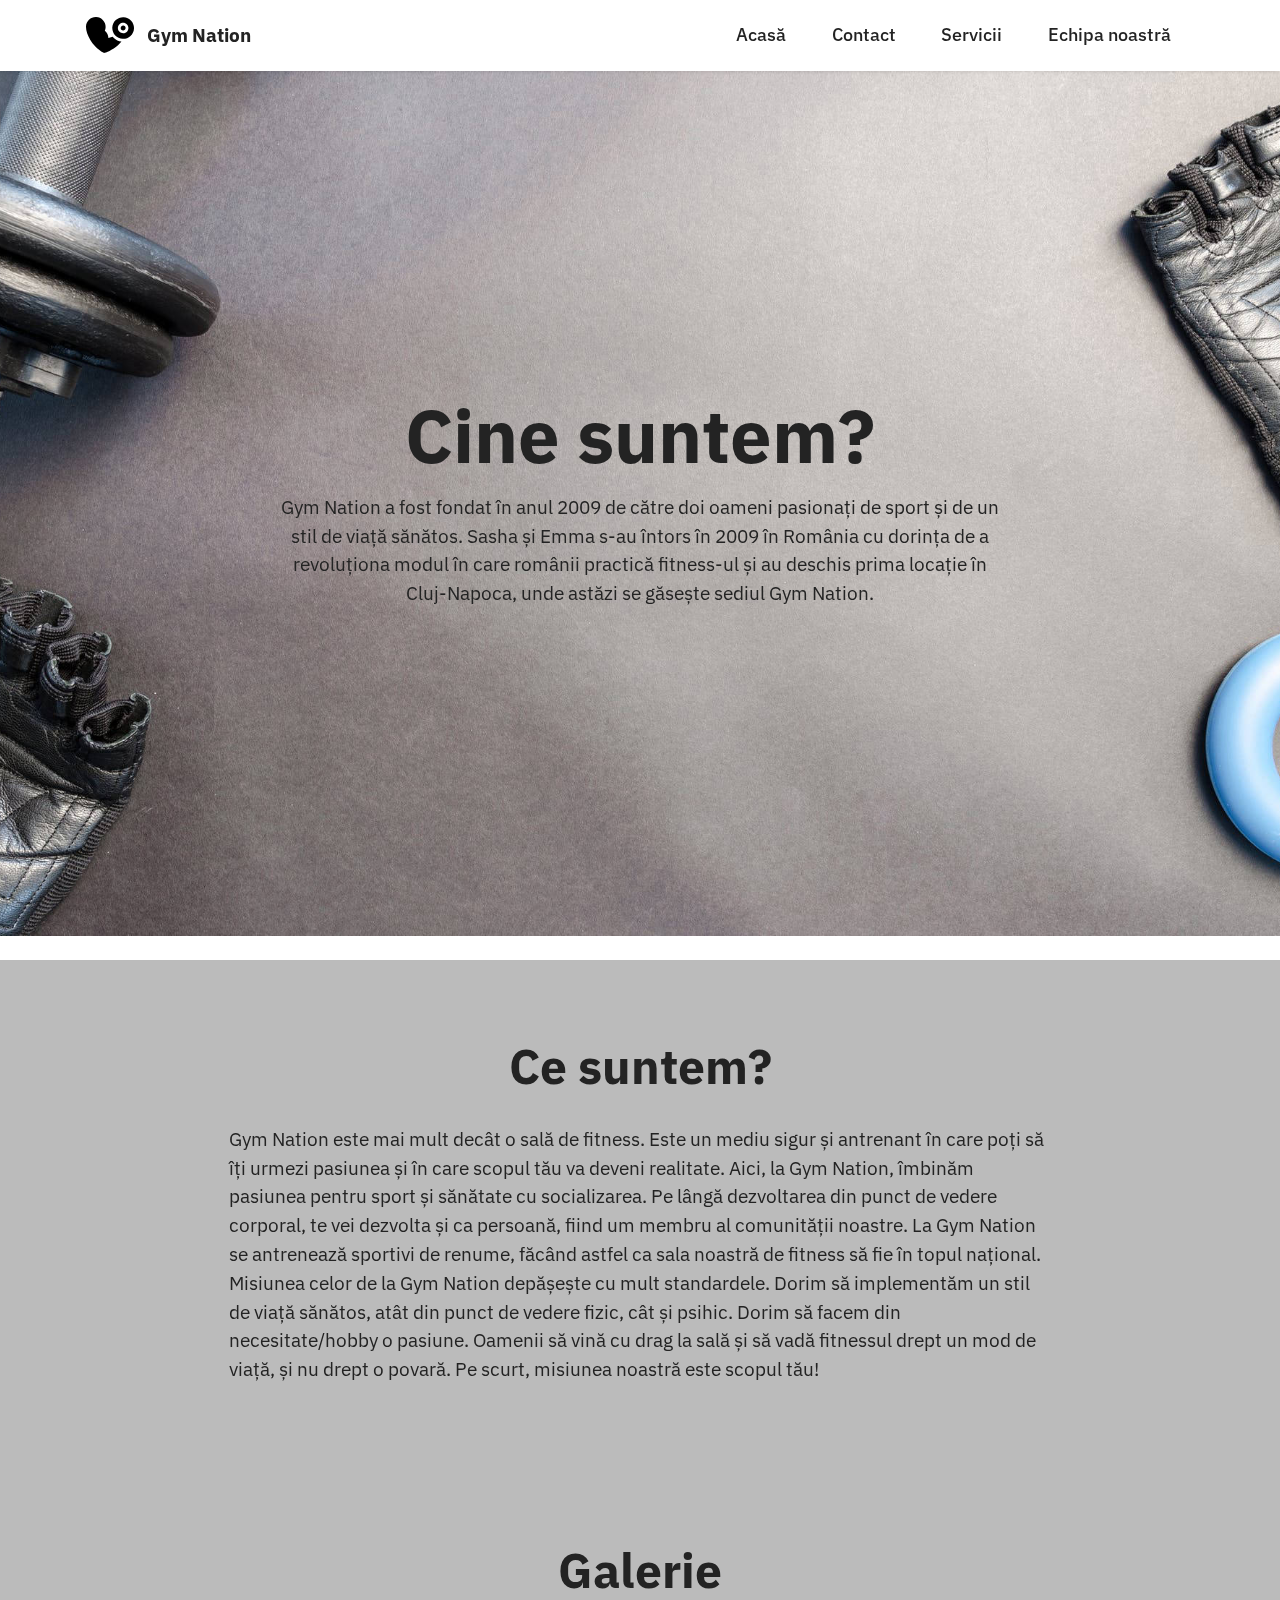
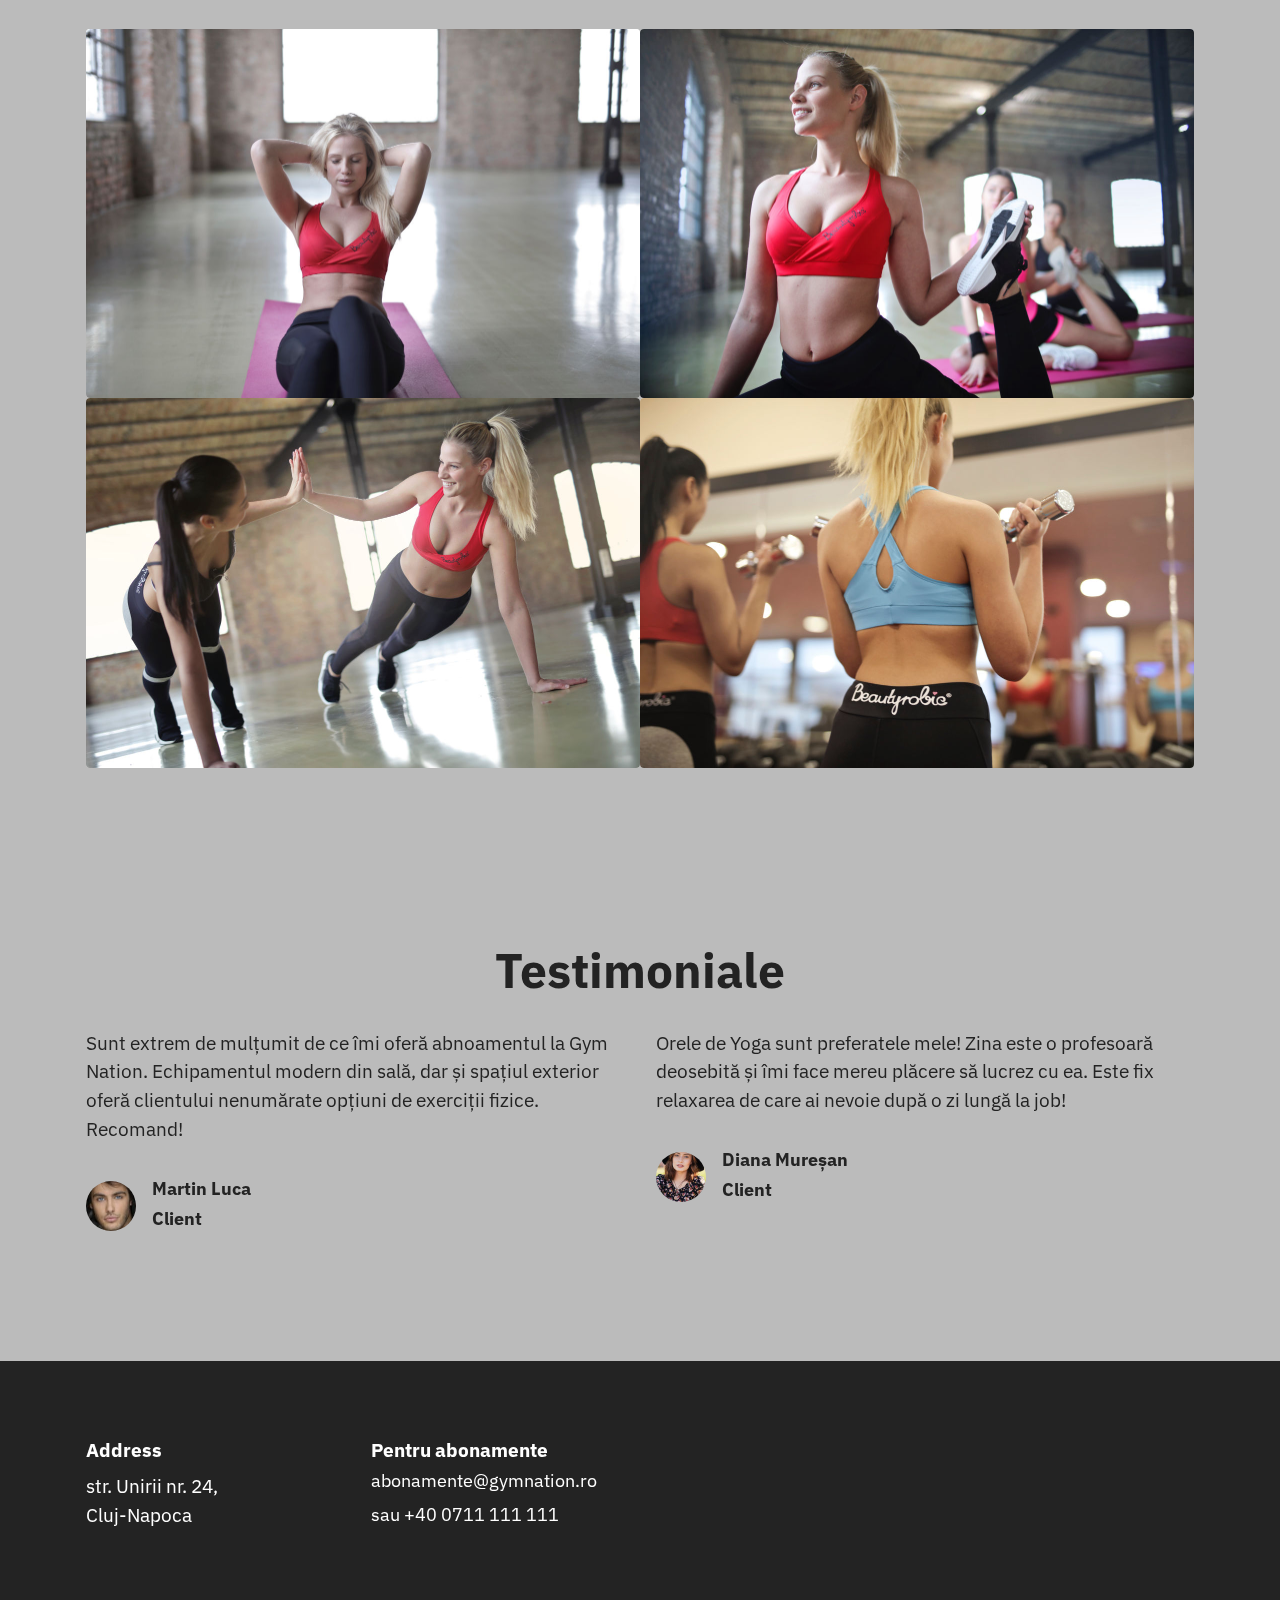
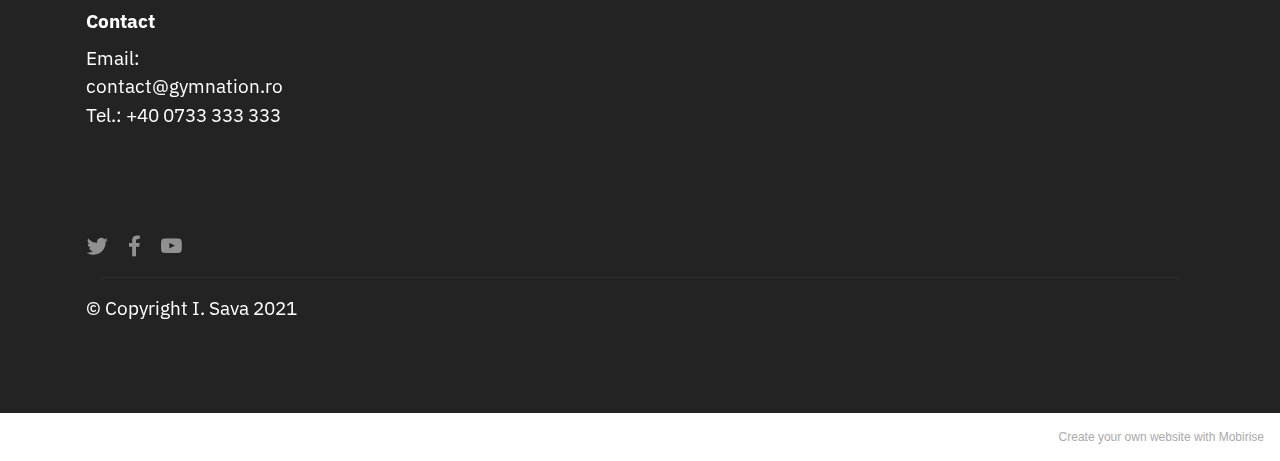
<file: index.html>
<!DOCTYPE html>
<html  >
<head>
  <!-- Site made with Mobirise Website Builder v5.2.0, https://mobirise.com -->
  <meta charset="UTF-8">
  <meta http-equiv="X-UA-Compatible" content="IE=edge">
  <meta name="generator" content="Mobirise v5.2.0, mobirise.com">
  <meta name="viewport" content="width=device-width, initial-scale=1, minimum-scale=1">
  <link rel="shortcut icon" href="assets/images/gymmmm.svg" type="image/x-icon">
  <meta name="description" content="">
  
  
  <title>Home</title>
  <link rel="stylesheet" href="assets/web/assets/mobirise-icons2/mobirise2.css">
  <link rel="stylesheet" href="assets/tether/tether.min.css">
  <link rel="stylesheet" href="assets/bootstrap/css/bootstrap.min.css">
  <link rel="stylesheet" href="assets/bootstrap/css/bootstrap-grid.min.css">
  <link rel="stylesheet" href="assets/bootstrap/css/bootstrap-reboot.min.css">
  <link rel="stylesheet" href="assets/dropdown/css/style.css">
  <link rel="stylesheet" href="assets/socicon/css/styles.css">
  <link rel="stylesheet" href="assets/theme/css/style.css">
  <link rel="preload" as="style" href="assets/mobirise/css/mbr-additional.css"><link rel="stylesheet" href="assets/mobirise/css/mbr-additional.css" type="text/css">
  
  
  
  
</head>
<body>
  
  <section class="menu menu2 cid-smmXRnh9xa" once="menu" id="menu2-13">
    
    <nav class="navbar navbar-dropdown navbar-fixed-top navbar-expand-lg">
        <div class="container">
            <div class="navbar-brand">
                <span class="navbar-logo">
                    <a href="index.html">
                        <img src="assets/images/gymmmm.svg" alt="logo" style="height: 3rem;">
                    </a>
                </span>
                <span class="navbar-caption-wrap"><a class="navbar-caption text-black text-primary display-7" href="index.html">Gym Nation</a></span>
            </div>
            <button class="navbar-toggler" type="button" data-toggle="collapse" data-target="#navbarSupportedContent" aria-controls="navbarNavAltMarkup" aria-expanded="false" aria-label="Toggle navigation">
                <div class="hamburger">
                    <span></span>
                    <span></span>
                    <span></span>
                    <span></span>
                </div>
            </button>
            <div class="collapse navbar-collapse" id="navbarSupportedContent">
                <ul class="navbar-nav nav-dropdown nav-right" data-app-modern-menu="true"><li class="nav-item"><a class="nav-link link text-black text-primary display-4" href="index.html">Acasă</a></li>
                    <li class="nav-item"><a class="nav-link link text-black text-primary display-4" href="page1.html">Contact</a></li>
                    <li class="nav-item"><a class="nav-link link text-black text-primary display-4" href="page2.html">Servicii</a>
                    </li><li class="nav-item"><a class="nav-link link text-black text-primary display-4" href="page3.html">Echipa noastră</a></li></ul>
                
                
            </div>
        </div>
    </nav>
</section>

<section class="header1 cid-s48MCQYojq mbr-fullscreen mbr-parallax-background" id="header1-f">

    

    <div class="mbr-overlay" style="opacity: 0; background-color: rgb(255, 255, 255);"></div>

    <div class="align-center container">
        <div class="row justify-content-center">
            <div class="col-12 col-lg-8">
                <h1 class="mbr-section-title mbr-fonts-style mb-3 display-1"><strong>Cine suntem?</strong></h1>
                
                <p class="mbr-text mbr-fonts-style display-7">Gym Nation a fost fondat în anul 2009 de către doi oameni pasionați de sport și de un stil de viață sănătos. Sasha și Emma s-au întors în 2009 în România cu dorința de a revoluționa modul în care românii practică fitness-ul și au deschis prima locație în Cluj-Napoca, unde astăzi se găsește sediul Gym Nation.</p>
                
            </div>
        </div>
    </div>
</section>

<section class="content1 cid-s48udlf8KU" id="content1-8">
    
    <div class="container">
        <div class="row justify-content-center">
            <div class="title col-12 col-md-9">
                <h3 class="mbr-section-title mbr-fonts-style align-center mb-4 display-2"><strong>Ce suntem?</strong></h3>
                <h4 class="mbr-section-subtitle align-center mbr-fonts-style mb-4 display-7">Gym Nation este mai mult decât o sală de fitness. Este un mediu sigur și antrenant în care poți să îți urmezi pasiunea și în care scopul tău va deveni realitate. Aici, la Gym Nation, îmbinăm pasiunea pentru sport și sănătate cu socializarea. Pe lângă dezvoltarea din punct de vedere corporal, te vei dezvolta și ca persoană, fiind um membru al comunității noastre. La Gym Nation se antrenează sportivi de renume, făcând astfel ca sala noastră de fitness să fie în topul național. <br>Misiunea celor de la Gym Nation depășește cu mult standardele. Dorim să implementăm un stil de viață sănătos, atât din punct de vedere fizic, cât și psihic. Dorim să facem din necesitate/hobby o pasiune. Oamenii să vină cu drag la sală și să vadă fitnessul drept un mod de viață, și nu drept o povară. Pe scurt, misiunea noastră este scopul tău!</h4>
                
            </div>
        </div>
    </div>
</section>

<section class="gallery1 cid-smgGw3sd1S" id="gallery1-k">
    
    
    <div class="container">
        <div class="mbr-section-head">
            <h4 class="mbr-section-title mbr-fonts-style align-center mb-0 display-2">
                <strong>Galerie</strong></h4>
            
        </div>
        <div class="row mt-4">
            <div class="item features-image сol-12 col-md-6 col-lg-6">
                <div class="item-wrapper">
                    <div class="item-img">
                        <img src="assets/images/active-activity-1108x739.jpg" alt="exercise">
                    </div>
                    
                    
                </div>
            </div>
            <div class="item features-image сol-12 col-md-6 col-lg-6">
                <div class="item-wrapper">
                    <div class="item-img">
                        <img src="assets/images/active-activity1-1108x739.jpg" alt="exercise">
                    </div>
                    
                    
                </div>
            </div>
            <div class="item features-image сol-12 col-md-6 col-lg-6">
                <div class="item-wrapper">
                    <div class="item-img">
                        <img src="assets/images/active-beautiful-beauty-866027-1108x739.jpg" alt="team work">
                    </div>
                    
                    
                </div>
            </div>
            <div class="item features-image сol-12 col-md-6 col-lg-6">
                <div class="item-wrapper">
                    <div class="item-img">
                        <img src="assets/images/active-arms-back-867453-1108x739.jpg" alt="exercise" title="">
                    </div>
                    
                    
                </div>
            </div>
        </div>
    </div>
</section>

<section class="testimonials2 cid-smgUenQffu" id="testimonials2-12">
    
    
    <div class="container">
        <h3 class="mbr-section-title mbr-fonts-style align-center mb-4 display-2">
            <strong>Testimoniale</strong></h3>
        <div class="row justify-content-center">
            <div class="card col-12 col-md-6">
                <p class="mbr-text mbr-fonts-style mb-4 display-7">Sunt extrem de mulțumit de ce îmi oferă abnoamentul la Gym Nation. Echipamentul modern din sală, dar și spațiul exterior oferă clientului nenumărate opțiuni de exerciții fizice. Recomand!</p>
                <div class="d-flex mb-md-0 mb-4">
                    <div class="image-wrapper">
                        <img src="assets/images/man10-100x103.jpeg" alt="Man">
                    </div>
                    <div class="text-wrapper">
                        <p class="name mbr-fonts-style mb-1 display-4">
                            <strong>Martin Luca</strong>&nbsp; &nbsp; &nbsp; &nbsp; &nbsp; &nbsp; &nbsp; &nbsp; &nbsp; &nbsp; &nbsp; &nbsp; &nbsp;</p>
                        <p class="position mbr-fonts-style display-4">
                            <strong>Client</strong>
                        </p>
                    </div>
                </div>
            </div>
            <div class="card col-12 col-md-6">
                <p class="mbr-text mbr-fonts-style mb-4 display-7">Orele de Yoga sunt preferatele mele! Zina este o profesoară deosebită și îmi face mereu plăcere să lucrez cu ea. Este fix relaxarea de care ai nevoie după o zi lungă la job!</p>
                <div class="d-flex mb-md-0 mb-4">
                    <div class="image-wrapper">
                        <img src="assets/images/woman05-100x150.jpg" alt="woman">
                    </div>
                    <div class="text-wrapper">
                        <p class="name mbr-fonts-style mb-1 display-4"><strong>Diana Mureșan</strong>&nbsp; &nbsp; &nbsp; &nbsp; &nbsp; &nbsp; &nbsp; &nbsp; &nbsp; &nbsp; &nbsp; &nbsp; &nbsp;</p>
                        <p class="position mbr-fonts-style display-4">
                            <strong>Client</strong>
                        </p>
                    </div>
                </div>
            </div>
        </div>
    </div>
</section>

<section class="footer6 cid-smgIo4G6v7" once="footers" id="footer6-u">

    

    

    <div class="container">
        <div class="row content mbr-white">
            <div class="col-12 col-md-3 mbr-fonts-style display-7">
                <h5 class="mbr-section-subtitle mbr-fonts-style mb-2 display-7">
                    <strong>Address</strong>
                </h5>
                <p class="mbr-text mbr-fonts-style display-7">str. Unirii nr. 24,<br>Cluj-Napoca</p> <br>
                <h5 class="mbr-section-subtitle mbr-fonts-style mb-2 mt-4 display-7">
                    <strong>Contact</strong></h5>
                <p class="mbr-text mbr-fonts-style mb-4 display-7">
                    Email: contact@gymnation.ro&nbsp;<br>Tel.: +40 0733 333 333&nbsp;<br><br></p>
            </div>
            <div class="col-12 col-md-3 mbr-fonts-style display-7">
                <h5 class="mbr-section-subtitle mbr-fonts-style mb-2 display-7"><strong>Pentru abonamente</strong></h5>
                <ul class="list mbr-fonts-style mb-4 display-4"><p>abonamente@gymnation.ro</p><p>sau +40 0711 111 111</p></ul>
                <h5 class="mbr-section-subtitle mbr-fonts-style mb-2 mt-5 display-7"></h5>
                <p class="mbr-text mbr-fonts-style mb-4 display-7"></p>
            </div>
            <div class="col-12 col-md-6">
                <div class="google-map"><iframe frameborder="0" style="border:0" src="https://www.google.com/maps/embed/v1/place?key=AIzaSyCNveGQ9bfpKFwWzQLLftrR9hNiHwdqQG8&amp;q=general traian mosoiu 71 cluj napoca" allowfullscreen=""></iframe></div>
            </div>
            <div class="col-md-6">
                <div class="social-list align-left">
                    <div class="soc-item">
                        <a href="https://www.instagram.com/iuliasava/?hl=en" target="_blank">
                            <span class="mbr-iconfont mbr-iconfont-social socicon-twitter socicon"></span>
                        </a>
                    </div>
                    <div class="soc-item">
                        <a href="https://www.instagram.com/iuliasava/?hl=en" target="_blank">
                            <span class="mbr-iconfont mbr-iconfont-social socicon-facebook socicon"></span>
                        </a>
                    </div>
                    <div class="soc-item">
                        <a href="https://www.instagram.com/iuliasava/?hl=en" target="_blank">
                            <span class="mbr-iconfont mbr-iconfont-social socicon-youtube socicon"></span>
                        </a>
                    </div>
                    
                    
                    
                </div>
            </div>
        </div>
        <div class="footer-lower">
            <div class="media-container-row">
                <div class="col-sm-12">
                    <hr>
                </div>
            </div>
            <div class="col-sm-12 copyright pl-0">
                <p class="mbr-text mbr-fonts-style mbr-white display-7">
                    © Copyright I. Sava 2021</p>
            </div>
        </div>
    </div>
</section><section style="background-color: #fff; font-family: -apple-system, BlinkMacSystemFont, 'Segoe UI', 'Roboto', 'Helvetica Neue', Arial, sans-serif; color:#aaa; font-size:12px; padding: 0; align-items: center; display: flex;"><a href="https://mobirise.site/r" style="flex: 1 1; height: 3rem; padding-left: 1rem;"></a><p style="flex: 0 0 auto; margin:0; padding-right:1rem;">Create your own website with <a href="https://mobirise.site/z" style="color:#aaa;">Mobirise</a></p></section><script src="assets/web/assets/jquery/jquery.min.js"></script>  <script src="assets/popper/popper.min.js"></script>  <script src="assets/tether/tether.min.js"></script>  <script src="assets/bootstrap/js/bootstrap.min.js"></script>  <script src="assets/smoothscroll/smooth-scroll.js"></script>  <script src="assets/dropdown/js/nav-dropdown.js"></script>  <script src="assets/dropdown/js/navbar-dropdown.js"></script>  <script src="assets/touchswipe/jquery.touch-swipe.min.js"></script>  <script src="assets/parallax/jarallax.min.js"></script>  <script src="assets/theme/js/script.js"></script>  
  
  
</body>
</html>
</file>
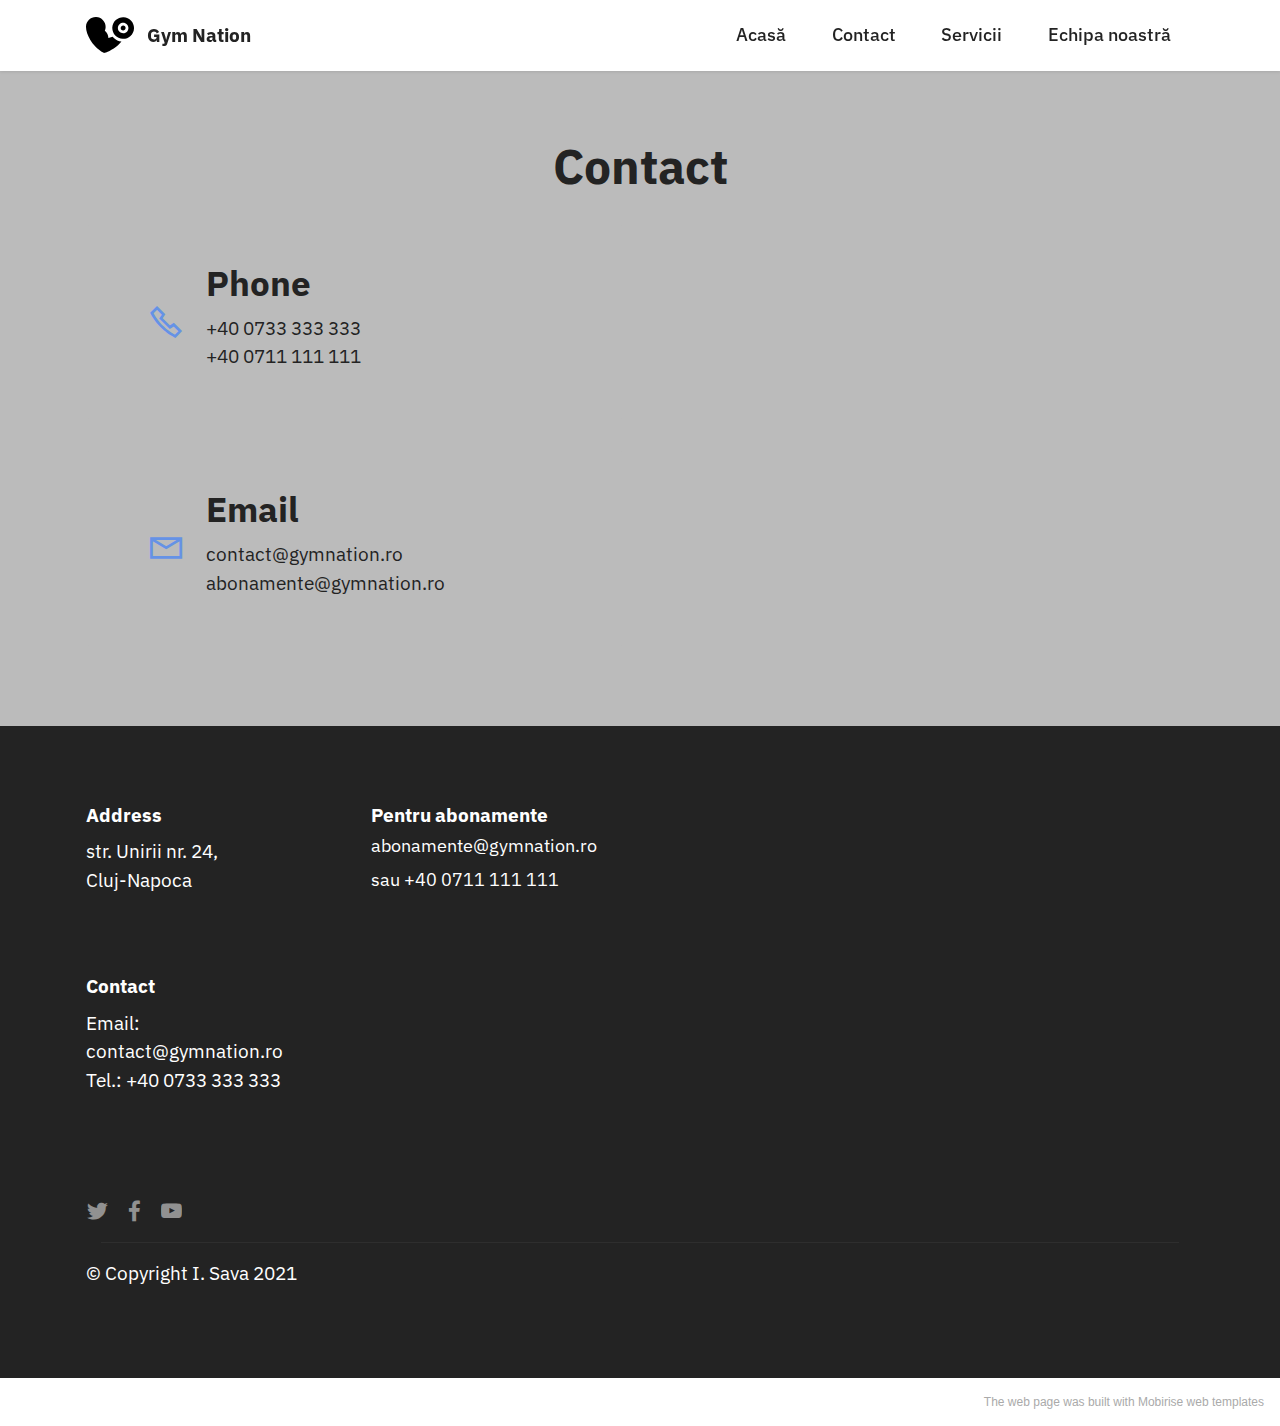
<file: page1.html>
<!DOCTYPE html>
<html  >
<head>
  <!-- Site made with Mobirise Website Builder v5.2.0, https://mobirise.com -->
  <meta charset="UTF-8">
  <meta http-equiv="X-UA-Compatible" content="IE=edge">
  <meta name="generator" content="Mobirise v5.2.0, mobirise.com">
  <meta name="viewport" content="width=device-width, initial-scale=1, minimum-scale=1">
  <link rel="shortcut icon" href="assets/images/gymmmm.svg" type="image/x-icon">
  <meta name="description" content="">
  
  
  <title>Contact</title>
  <link rel="stylesheet" href="assets/web/assets/mobirise-icons2/mobirise2.css">
  <link rel="stylesheet" href="assets/tether/tether.min.css">
  <link rel="stylesheet" href="assets/bootstrap/css/bootstrap.min.css">
  <link rel="stylesheet" href="assets/bootstrap/css/bootstrap-grid.min.css">
  <link rel="stylesheet" href="assets/bootstrap/css/bootstrap-reboot.min.css">
  <link rel="stylesheet" href="assets/dropdown/css/style.css">
  <link rel="stylesheet" href="assets/socicon/css/styles.css">
  <link rel="stylesheet" href="assets/theme/css/style.css">
  <link rel="preload" as="style" href="assets/mobirise/css/mbr-additional.css"><link rel="stylesheet" href="assets/mobirise/css/mbr-additional.css" type="text/css">
  
  
  
  
</head>
<body>
  
  <section class="menu menu2 cid-smmXRnh9xa" once="menu" id="menu2-13">
    
    <nav class="navbar navbar-dropdown navbar-fixed-top navbar-expand-lg">
        <div class="container">
            <div class="navbar-brand">
                <span class="navbar-logo">
                    <a href="index.html">
                        <img src="assets/images/gymmmm.svg" alt="logo" style="height: 3rem;">
                    </a>
                </span>
                <span class="navbar-caption-wrap"><a class="navbar-caption text-black text-primary display-7" href="index.html">Gym Nation</a></span>
            </div>
            <button class="navbar-toggler" type="button" data-toggle="collapse" data-target="#navbarSupportedContent" aria-controls="navbarNavAltMarkup" aria-expanded="false" aria-label="Toggle navigation">
                <div class="hamburger">
                    <span></span>
                    <span></span>
                    <span></span>
                    <span></span>
                </div>
            </button>
            <div class="collapse navbar-collapse" id="navbarSupportedContent">
                <ul class="navbar-nav nav-dropdown nav-right" data-app-modern-menu="true"><li class="nav-item"><a class="nav-link link text-black text-primary display-4" href="index.html">Acasă</a></li>
                    <li class="nav-item"><a class="nav-link link text-black text-primary display-4" href="page1.html">Contact</a></li>
                    <li class="nav-item"><a class="nav-link link text-black text-primary display-4" href="page2.html">Servicii</a>
                    </li><li class="nav-item"><a class="nav-link link text-black text-primary display-4" href="page3.html">Echipa noastră</a></li></ul>
                
                
            </div>
        </div>
    </nav>
</section>

<section class="contacts3 map1 cid-smgQVEr6p7" id="contacts3-10">

    
    
    <div class="container">
        <div class="mbr-section-head">
            <h3 class="mbr-section-title mbr-fonts-style align-center mb-0 display-2">
                <strong>Contact</strong></h3>
            
        </div>
        <div class="row justify-content-center mt-4">
            <div class="card col-12 col-md-6">
                <div class="card-wrapper">
                    <div class="image-wrapper">
                        <span class="mbr-iconfont mobi-mbri-phone mobi-mbri"></span>
                    </div>
                    <div class="text-wrapper">
                        <h6 class="card-title mbr-fonts-style mb-1 display-5">
                            <strong>Phone</strong>
                        </h6>
                        <p class="mbr-text mbr-fonts-style display-7">+40 0733 333 333<br>+40 0711 111 111&nbsp; &nbsp; &nbsp; &nbsp; &nbsp; &nbsp; &nbsp; &nbsp; &nbsp; &nbsp; &nbsp; &nbsp; &nbsp;</p>
                    </div>
                </div>
                <div class="card-wrapper">
                    <div class="image-wrapper">
                        <span class="mbr-iconfont mobi-mbri-letter mobi-mbri"></span>
                    </div>
                    <div class="text-wrapper">
                        <h6 class="card-title mbr-fonts-style mb-1 display-5">
                            <strong>Email</strong>
                        </h6>
                        <p class="mbr-text mbr-fonts-style display-7">contact@gymnation.ro<br>abonamente@gymnation.ro&nbsp; &nbsp; &nbsp; &nbsp; &nbsp; &nbsp; &nbsp; &nbsp; &nbsp; &nbsp; &nbsp; &nbsp; &nbsp;</p>
                    </div>
                </div>
            </div>
            <div class="map-wrapper col-12 col-md-6">
                <div class="google-map"><iframe frameborder="0" style="border:0" src="https://www.google.com/maps/embed/v1/place?key=AIzaSyDk89J4FSunMF33ruMVWJaJht_Ro0kvoXs&amp;q=general traian mosoiu 71 cluj napoca" allowfullscreen=""></iframe></div>
            </div>
        </div>
    </div>
</section>

<section class="footer6 cid-smgIo4G6v7" once="footers" id="footer6-u">

    

    

    <div class="container">
        <div class="row content mbr-white">
            <div class="col-12 col-md-3 mbr-fonts-style display-7">
                <h5 class="mbr-section-subtitle mbr-fonts-style mb-2 display-7">
                    <strong>Address</strong>
                </h5>
                <p class="mbr-text mbr-fonts-style display-7">str. Unirii nr. 24,<br>Cluj-Napoca</p> <br>
                <h5 class="mbr-section-subtitle mbr-fonts-style mb-2 mt-4 display-7">
                    <strong>Contact</strong></h5>
                <p class="mbr-text mbr-fonts-style mb-4 display-7">
                    Email: contact@gymnation.ro&nbsp;<br>Tel.: +40 0733 333 333&nbsp;<br><br></p>
            </div>
            <div class="col-12 col-md-3 mbr-fonts-style display-7">
                <h5 class="mbr-section-subtitle mbr-fonts-style mb-2 display-7"><strong>Pentru abonamente</strong></h5>
                <ul class="list mbr-fonts-style mb-4 display-4"><p>abonamente@gymnation.ro</p><p>sau +40 0711 111 111</p></ul>
                <h5 class="mbr-section-subtitle mbr-fonts-style mb-2 mt-5 display-7"></h5>
                <p class="mbr-text mbr-fonts-style mb-4 display-7"></p>
            </div>
            <div class="col-12 col-md-6">
                <div class="google-map"><iframe frameborder="0" style="border:0" src="https://www.google.com/maps/embed/v1/place?key=AIzaSyCNveGQ9bfpKFwWzQLLftrR9hNiHwdqQG8&amp;q=general traian mosoiu 71 cluj napoca" allowfullscreen=""></iframe></div>
            </div>
            <div class="col-md-6">
                <div class="social-list align-left">
                    <div class="soc-item">
                        <a href="https://www.instagram.com/iuliasava/?hl=en" target="_blank">
                            <span class="mbr-iconfont mbr-iconfont-social socicon-twitter socicon"></span>
                        </a>
                    </div>
                    <div class="soc-item">
                        <a href="https://www.instagram.com/iuliasava/?hl=en" target="_blank">
                            <span class="mbr-iconfont mbr-iconfont-social socicon-facebook socicon"></span>
                        </a>
                    </div>
                    <div class="soc-item">
                        <a href="https://www.instagram.com/iuliasava/?hl=en" target="_blank">
                            <span class="mbr-iconfont mbr-iconfont-social socicon-youtube socicon"></span>
                        </a>
                    </div>
                    
                    
                    
                </div>
            </div>
        </div>
        <div class="footer-lower">
            <div class="media-container-row">
                <div class="col-sm-12">
                    <hr>
                </div>
            </div>
            <div class="col-sm-12 copyright pl-0">
                <p class="mbr-text mbr-fonts-style mbr-white display-7">
                    © Copyright I. Sava 2021</p>
            </div>
        </div>
    </div>
</section><section style="background-color: #fff; font-family: -apple-system, BlinkMacSystemFont, 'Segoe UI', 'Roboto', 'Helvetica Neue', Arial, sans-serif; color:#aaa; font-size:12px; padding: 0; align-items: center; display: flex;"><a href="https://mobirise.site/o" style="flex: 1 1; height: 3rem; padding-left: 1rem;"></a><p style="flex: 0 0 auto; margin:0; padding-right:1rem;"><a href="https://mobirise.site/q" style="color:#aaa;">The web page</a> was built with Mobirise web templates</p></section><script src="assets/web/assets/jquery/jquery.min.js"></script>  <script src="assets/popper/popper.min.js"></script>  <script src="assets/tether/tether.min.js"></script>  <script src="assets/bootstrap/js/bootstrap.min.js"></script>  <script src="assets/smoothscroll/smooth-scroll.js"></script>  <script src="assets/dropdown/js/nav-dropdown.js"></script>  <script src="assets/dropdown/js/navbar-dropdown.js"></script>  <script src="assets/touchswipe/jquery.touch-swipe.min.js"></script>  <script src="assets/theme/js/script.js"></script>  
  
  
</body>
</html>
</file>
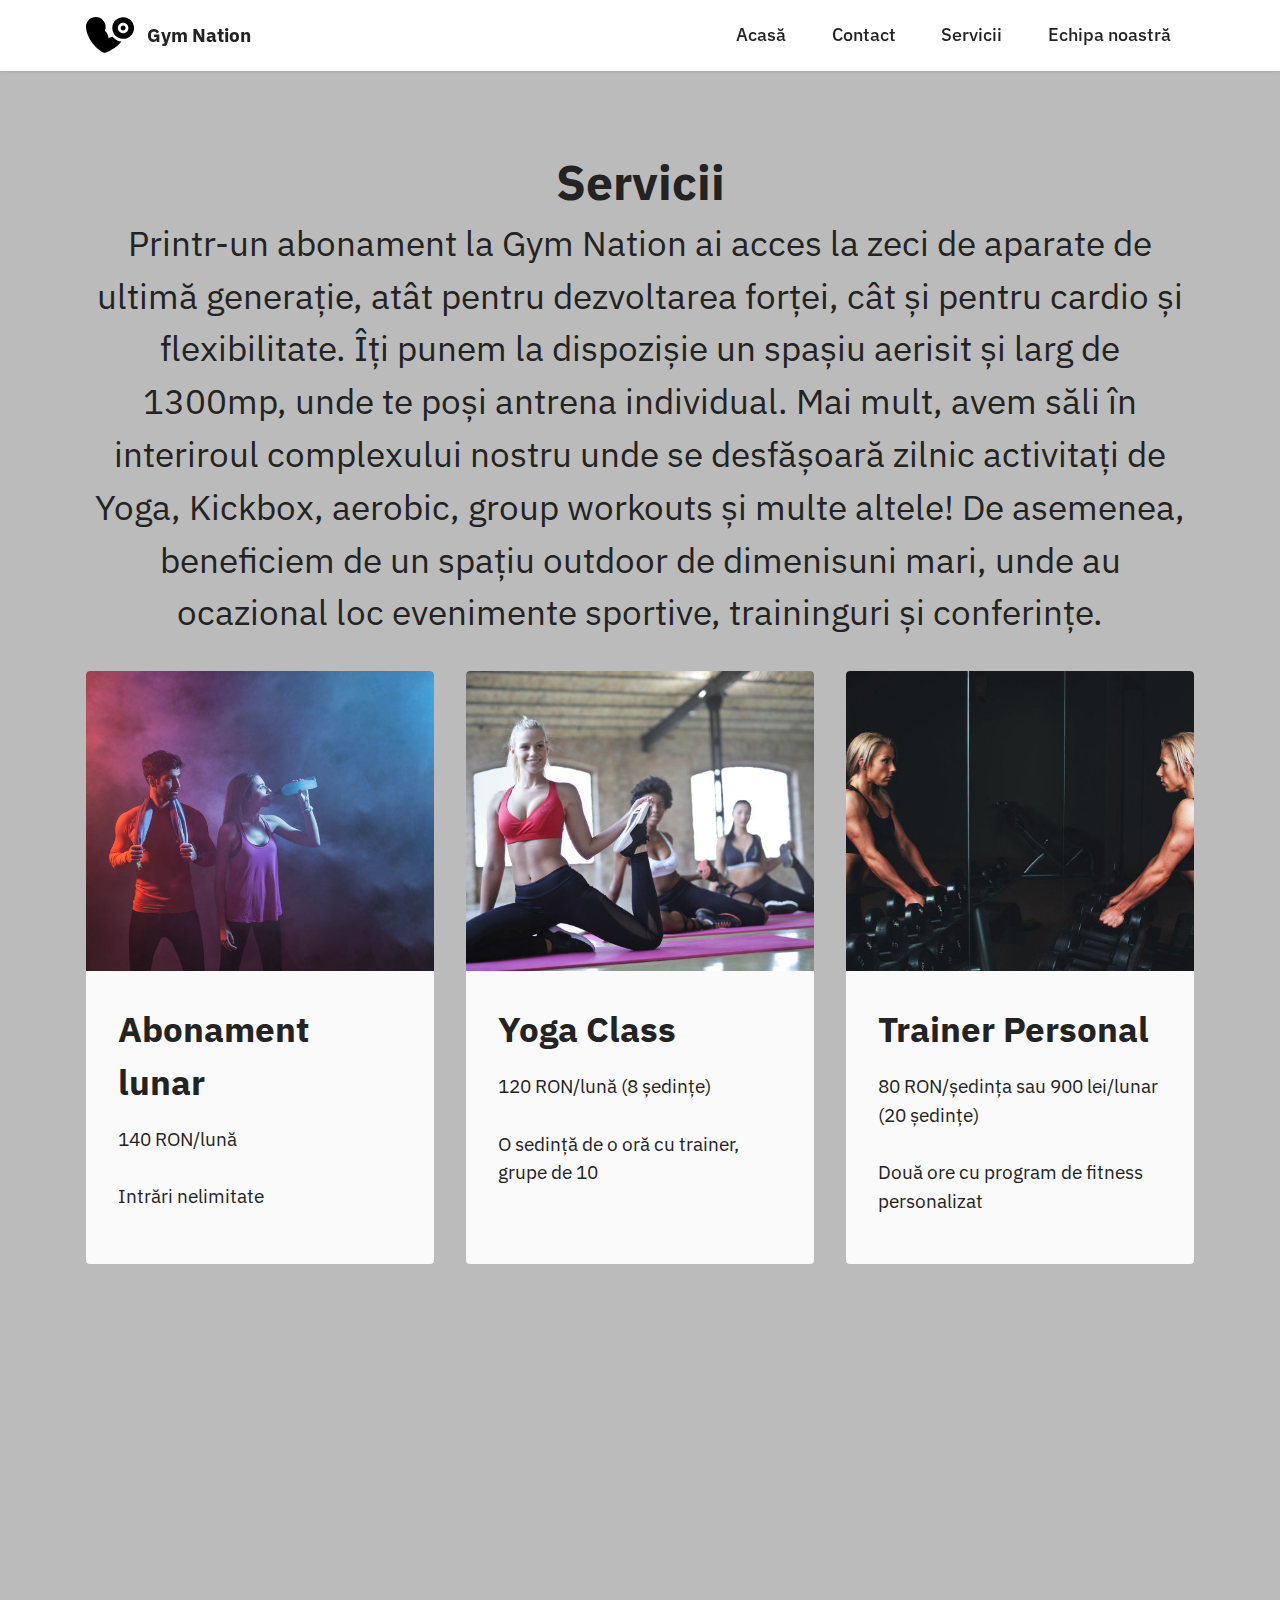
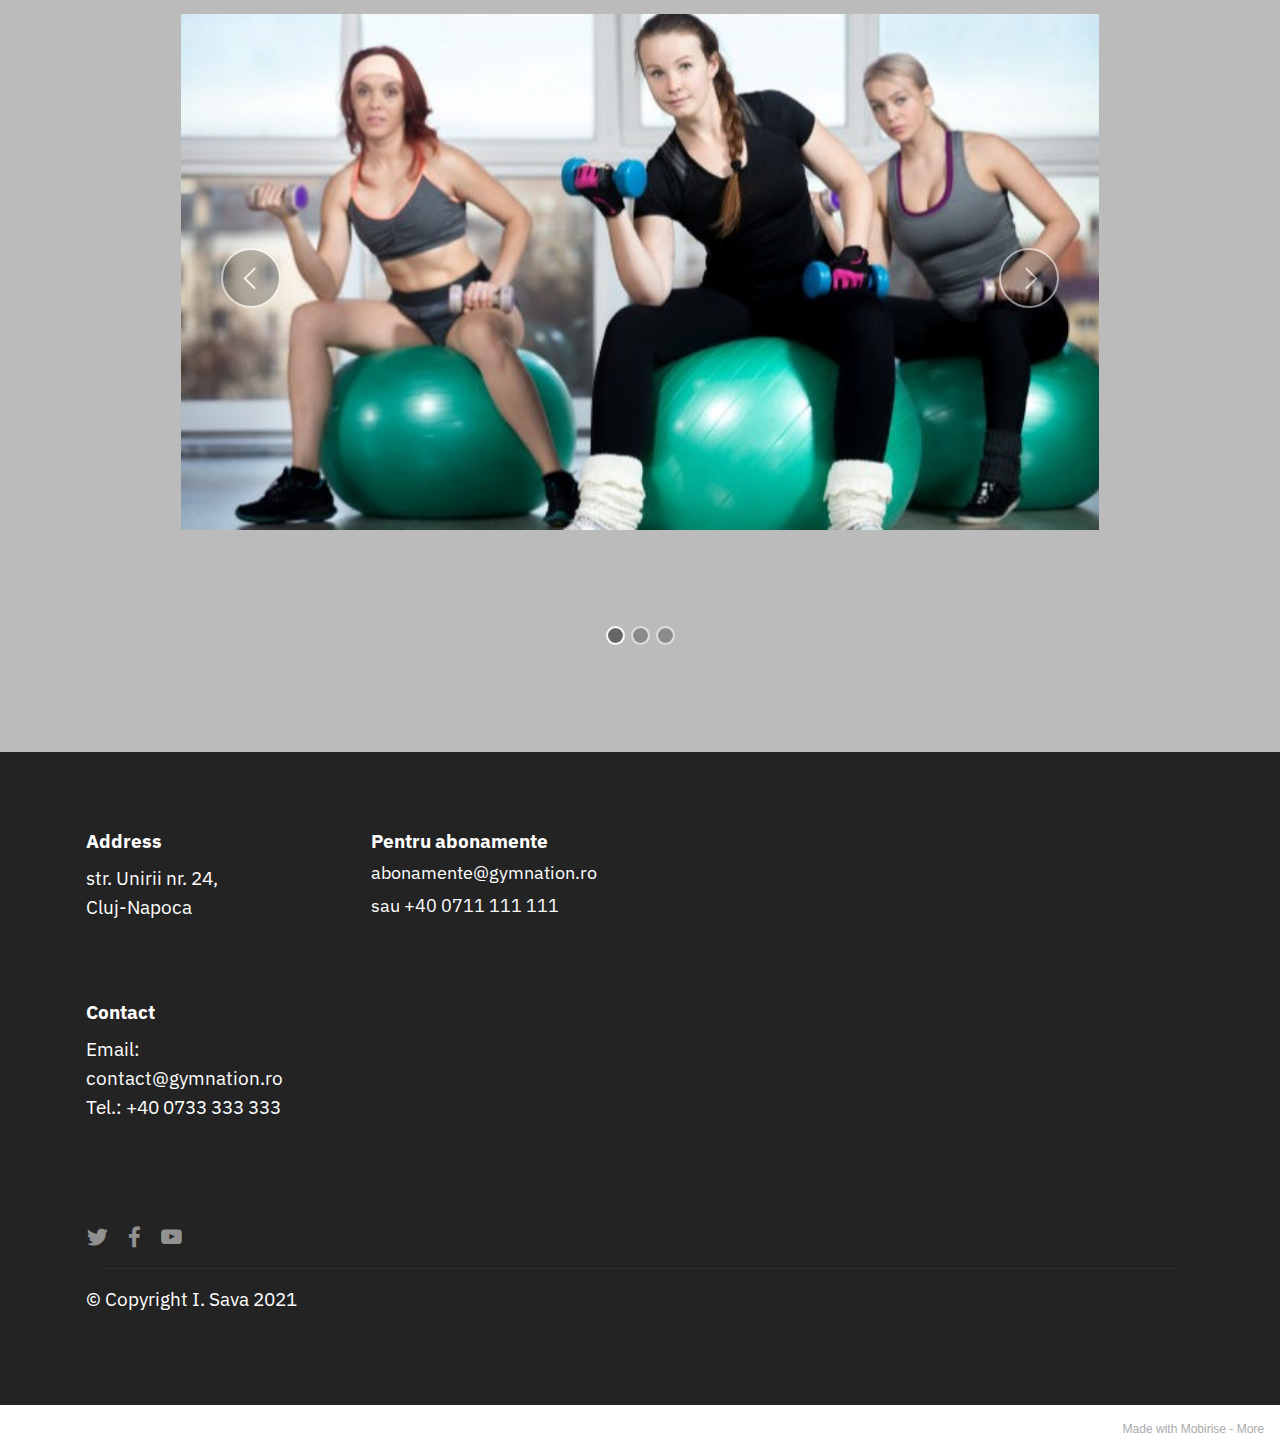
<file: page2.html>
<!DOCTYPE html>
<html  >
<head>
  <!-- Site made with Mobirise Website Builder v5.2.0, https://mobirise.com -->
  <meta charset="UTF-8">
  <meta http-equiv="X-UA-Compatible" content="IE=edge">
  <meta name="generator" content="Mobirise v5.2.0, mobirise.com">
  <meta name="viewport" content="width=device-width, initial-scale=1, minimum-scale=1">
  <link rel="shortcut icon" href="assets/images/gymmmm.svg" type="image/x-icon">
  <meta name="description" content="">
  
  
  <title>Servicii</title>
  <link rel="stylesheet" href="assets/web/assets/mobirise-icons2/mobirise2.css">
  <link rel="stylesheet" href="assets/tether/tether.min.css">
  <link rel="stylesheet" href="assets/bootstrap/css/bootstrap.min.css">
  <link rel="stylesheet" href="assets/bootstrap/css/bootstrap-grid.min.css">
  <link rel="stylesheet" href="assets/bootstrap/css/bootstrap-reboot.min.css">
  <link rel="stylesheet" href="assets/dropdown/css/style.css">
  <link rel="stylesheet" href="assets/socicon/css/styles.css">
  <link rel="stylesheet" href="assets/theme/css/style.css">
  <link rel="preload" as="style" href="assets/mobirise/css/mbr-additional.css"><link rel="stylesheet" href="assets/mobirise/css/mbr-additional.css" type="text/css">
  
  
  
  
</head>
<body>
  
  <section class="menu menu2 cid-smmXRnh9xa" once="menu" id="menu2-13">
    
    <nav class="navbar navbar-dropdown navbar-fixed-top navbar-expand-lg">
        <div class="container">
            <div class="navbar-brand">
                <span class="navbar-logo">
                    <a href="index.html">
                        <img src="assets/images/gymmmm.svg" alt="logo" style="height: 3rem;">
                    </a>
                </span>
                <span class="navbar-caption-wrap"><a class="navbar-caption text-black text-primary display-7" href="index.html">Gym Nation</a></span>
            </div>
            <button class="navbar-toggler" type="button" data-toggle="collapse" data-target="#navbarSupportedContent" aria-controls="navbarNavAltMarkup" aria-expanded="false" aria-label="Toggle navigation">
                <div class="hamburger">
                    <span></span>
                    <span></span>
                    <span></span>
                    <span></span>
                </div>
            </button>
            <div class="collapse navbar-collapse" id="navbarSupportedContent">
                <ul class="navbar-nav nav-dropdown nav-right" data-app-modern-menu="true"><li class="nav-item"><a class="nav-link link text-black text-primary display-4" href="index.html">Acasă</a></li>
                    <li class="nav-item"><a class="nav-link link text-black text-primary display-4" href="page1.html">Contact</a></li>
                    <li class="nav-item"><a class="nav-link link text-black text-primary display-4" href="page2.html">Servicii</a>
                    </li><li class="nav-item"><a class="nav-link link text-black text-primary display-4" href="page3.html">Echipa noastră</a></li></ul>
                
                
            </div>
        </div>
    </nav>
</section>

<section class="features4 cid-smgK94gRNe" id="features4-w">
    
    
    <div class="container">
        <div class="mbr-section-head">
            <h4 class="mbr-section-title mbr-fonts-style align-center mb-0 display-2">
                <strong>Servicii</strong></h4>
            <h5 class="mbr-section-subtitle mbr-fonts-style align-center mb-0 mt-2 display-5">Printr-un abonament la Gym Nation ai acces la zeci de aparate de ultimă generație, atât pentru dezvoltarea forței, cât și pentru cardio și flexibilitate. Îți punem la dispozișie un spașiu aerisit și larg de 1300mp, unde te poși antrena individual. Mai mult, avem săli în interiroul complexului nostru unde se desfășoară zilnic activitați de Yoga, Kickbox, aerobic, group workouts și multe altele! De asemenea, beneficiem de un spațiu outdoor de dimenisuni mari, unde au ocazional loc evenimente sportive, traininguri și conferințe.</h5>
        </div>
        <div class="row mt-4">
            <div class="item features-image сol-12 col-md-6 col-lg-4">
                <div class="item-wrapper">
                    <div class="item-img">
                        <img src="assets/images/sportive-couple-626x626.jpg" alt="sportivi" title="">
                    </div>
                    <div class="item-content">
                        <h5 class="item-title mbr-fonts-style display-5"><strong>Abonament lunar</strong></h5>
                        
                        <p class="mbr-text mbr-fonts-style mt-3 display-7">140 RON/lună<br><br>Intrări nelimitate<br></p>
                    </div>
                    
                </div>
            </div>
            <div class="item features-image сol-12 col-md-6 col-lg-4">
                <div class="item-wrapper">
                    <div class="item-img">
                        <img src="assets/images/class1-696x468.jpg" alt="yoga class" title="">
                    </div>
                    <div class="item-content">
                        <h5 class="item-title mbr-fonts-style display-5"><strong>Yoga Class</strong></h5>
                        
                        <p class="mbr-text mbr-fonts-style mt-3 display-7">120 RON/lună (8 ședințe)<br><br>O sedință de o oră cu trainer, grupe de 10</p>
                    </div>
                    
                </div>
            </div>
            <div class="item features-image сol-12 col-md-6 col-lg-4">
                <div class="item-wrapper">
                    <div class="item-img">
                        <img src="assets/images/training-828726-1280-696x462.jpg" alt="sportiv" title="">
                    </div>
                    <div class="item-content">
                        <h5 class="item-title mbr-fonts-style display-5"><strong>Trainer Personal</strong></h5>
                        
                        <p class="mbr-text mbr-fonts-style mt-3 display-7">80 RON/ședința sau 900 lei/lunar (20 ședințe)<br><br>Două ore cu program de fitness personalizat<br></p>
                    </div>
                    
                </div>
            </div>
            
        </div>
    </div>
</section>

<section class="slider2 cid-smgT73Vekv" id="slider2-11">
    

    
    <div class="container">
        <div class="row justify-content-center">
            <div class="col-12 col-md-10">
                <div class="carousel slide carousel-fade" id="smmZyVvCx5" data-interval="5000">
                    
                    <ol class="carousel-indicators">
                        <li data-slide-to="0" class="active" data-target="#smmZyVvCx5"></li>
                        <li data-slide-to="1" data-target="#smmZyVvCx5"></li>
                        <li data-slide-to="2" data-target="#smmZyVvCx5"></li>
                    </ol>
                    <div class="carousel-inner">
                        <div class="carousel-item slider-image item active">
                            <div class="item-wrapper">
                                <img class="d-block w-100" src="assets/images/women-lifting-weights-626x417.jpeg">
                                
                            </div>
                        </div>
                        <div class="carousel-item slider-image item">
                            <div class="item-wrapper">
                                <img class="d-block w-100" src="assets/images/class3-1900x1267.jpeg">
                                
                            </div>
                        </div>
                        <div class="carousel-item slider-image item">
                            <div class="item-wrapper">
                                <img class="d-block w-100" src="assets/images/healthy-woman-626x379.jpeg">
                                
                            </div>
                        </div>
                    </div>
                    <a class="carousel-control carousel-control-prev" role="button" data-slide="prev" href="#smmZyVvCx5">
                        <span class="mobi-mbri mobi-mbri-arrow-prev" aria-hidden="true"></span>
                        <span class="sr-only">Previous</span>
                    </a>
                    <a class="carousel-control carousel-control-next" role="button" data-slide="next" href="#smmZyVvCx5">
                        <span class="mobi-mbri mobi-mbri-arrow-next" aria-hidden="true"></span>
                        <span class="sr-only">Next</span>
                    </a>
                </div>
            </div>
        </div>
    </div>
</section>

<section class="footer6 cid-smgIo4G6v7" once="footers" id="footer6-u">

    

    

    <div class="container">
        <div class="row content mbr-white">
            <div class="col-12 col-md-3 mbr-fonts-style display-7">
                <h5 class="mbr-section-subtitle mbr-fonts-style mb-2 display-7">
                    <strong>Address</strong>
                </h5>
                <p class="mbr-text mbr-fonts-style display-7">str. Unirii nr. 24,<br>Cluj-Napoca</p> <br>
                <h5 class="mbr-section-subtitle mbr-fonts-style mb-2 mt-4 display-7">
                    <strong>Contact</strong></h5>
                <p class="mbr-text mbr-fonts-style mb-4 display-7">
                    Email: contact@gymnation.ro&nbsp;<br>Tel.: +40 0733 333 333&nbsp;<br><br></p>
            </div>
            <div class="col-12 col-md-3 mbr-fonts-style display-7">
                <h5 class="mbr-section-subtitle mbr-fonts-style mb-2 display-7"><strong>Pentru abonamente</strong></h5>
                <ul class="list mbr-fonts-style mb-4 display-4"><p>abonamente@gymnation.ro</p><p>sau +40 0711 111 111</p></ul>
                <h5 class="mbr-section-subtitle mbr-fonts-style mb-2 mt-5 display-7"></h5>
                <p class="mbr-text mbr-fonts-style mb-4 display-7"></p>
            </div>
            <div class="col-12 col-md-6">
                <div class="google-map"><iframe frameborder="0" style="border:0" src="https://www.google.com/maps/embed/v1/place?key=AIzaSyDk89J4FSunMF33ruMVWJaJht_Ro0kvoXs&amp;q=general traian mosoiu 71 cluj napoca" allowfullscreen=""></iframe></div>
            </div>
            <div class="col-md-6">
                <div class="social-list align-left">
                    <div class="soc-item">
                        <a href="https://www.instagram.com/iuliasava/?hl=en" target="_blank">
                            <span class="mbr-iconfont mbr-iconfont-social socicon-twitter socicon"></span>
                        </a>
                    </div>
                    <div class="soc-item">
                        <a href="https://www.instagram.com/iuliasava/?hl=en" target="_blank">
                            <span class="mbr-iconfont mbr-iconfont-social socicon-facebook socicon"></span>
                        </a>
                    </div>
                    <div class="soc-item">
                        <a href="https://www.instagram.com/iuliasava/?hl=en" target="_blank">
                            <span class="mbr-iconfont mbr-iconfont-social socicon-youtube socicon"></span>
                        </a>
                    </div>
                    
                    
                    
                </div>
            </div>
        </div>
        <div class="footer-lower">
            <div class="media-container-row">
                <div class="col-sm-12">
                    <hr>
                </div>
            </div>
            <div class="col-sm-12 copyright pl-0">
                <p class="mbr-text mbr-fonts-style mbr-white display-7">
                    © Copyright I. Sava 2021</p>
            </div>
        </div>
    </div>
</section><section style="background-color: #fff; font-family: -apple-system, BlinkMacSystemFont, 'Segoe UI', 'Roboto', 'Helvetica Neue', Arial, sans-serif; color:#aaa; font-size:12px; padding: 0; align-items: center; display: flex;"><a href="https://mobirise.site/z" style="flex: 1 1; height: 3rem; padding-left: 1rem;"></a><p style="flex: 0 0 auto; margin:0; padding-right:1rem;">Made with Mobirise - <a href="https://mobirise.site/m" style="color:#aaa;">More</a></p></section><script src="assets/web/assets/jquery/jquery.min.js"></script>  <script src="assets/popper/popper.min.js"></script>  <script src="assets/tether/tether.min.js"></script>  <script src="assets/bootstrap/js/bootstrap.min.js"></script>  <script src="assets/smoothscroll/smooth-scroll.js"></script>  <script src="assets/dropdown/js/nav-dropdown.js"></script>  <script src="assets/dropdown/js/navbar-dropdown.js"></script>  <script src="assets/touchswipe/jquery.touch-swipe.min.js"></script>  <script src="assets/theme/js/script.js"></script>  
  
  
</body>
</html>
</file>
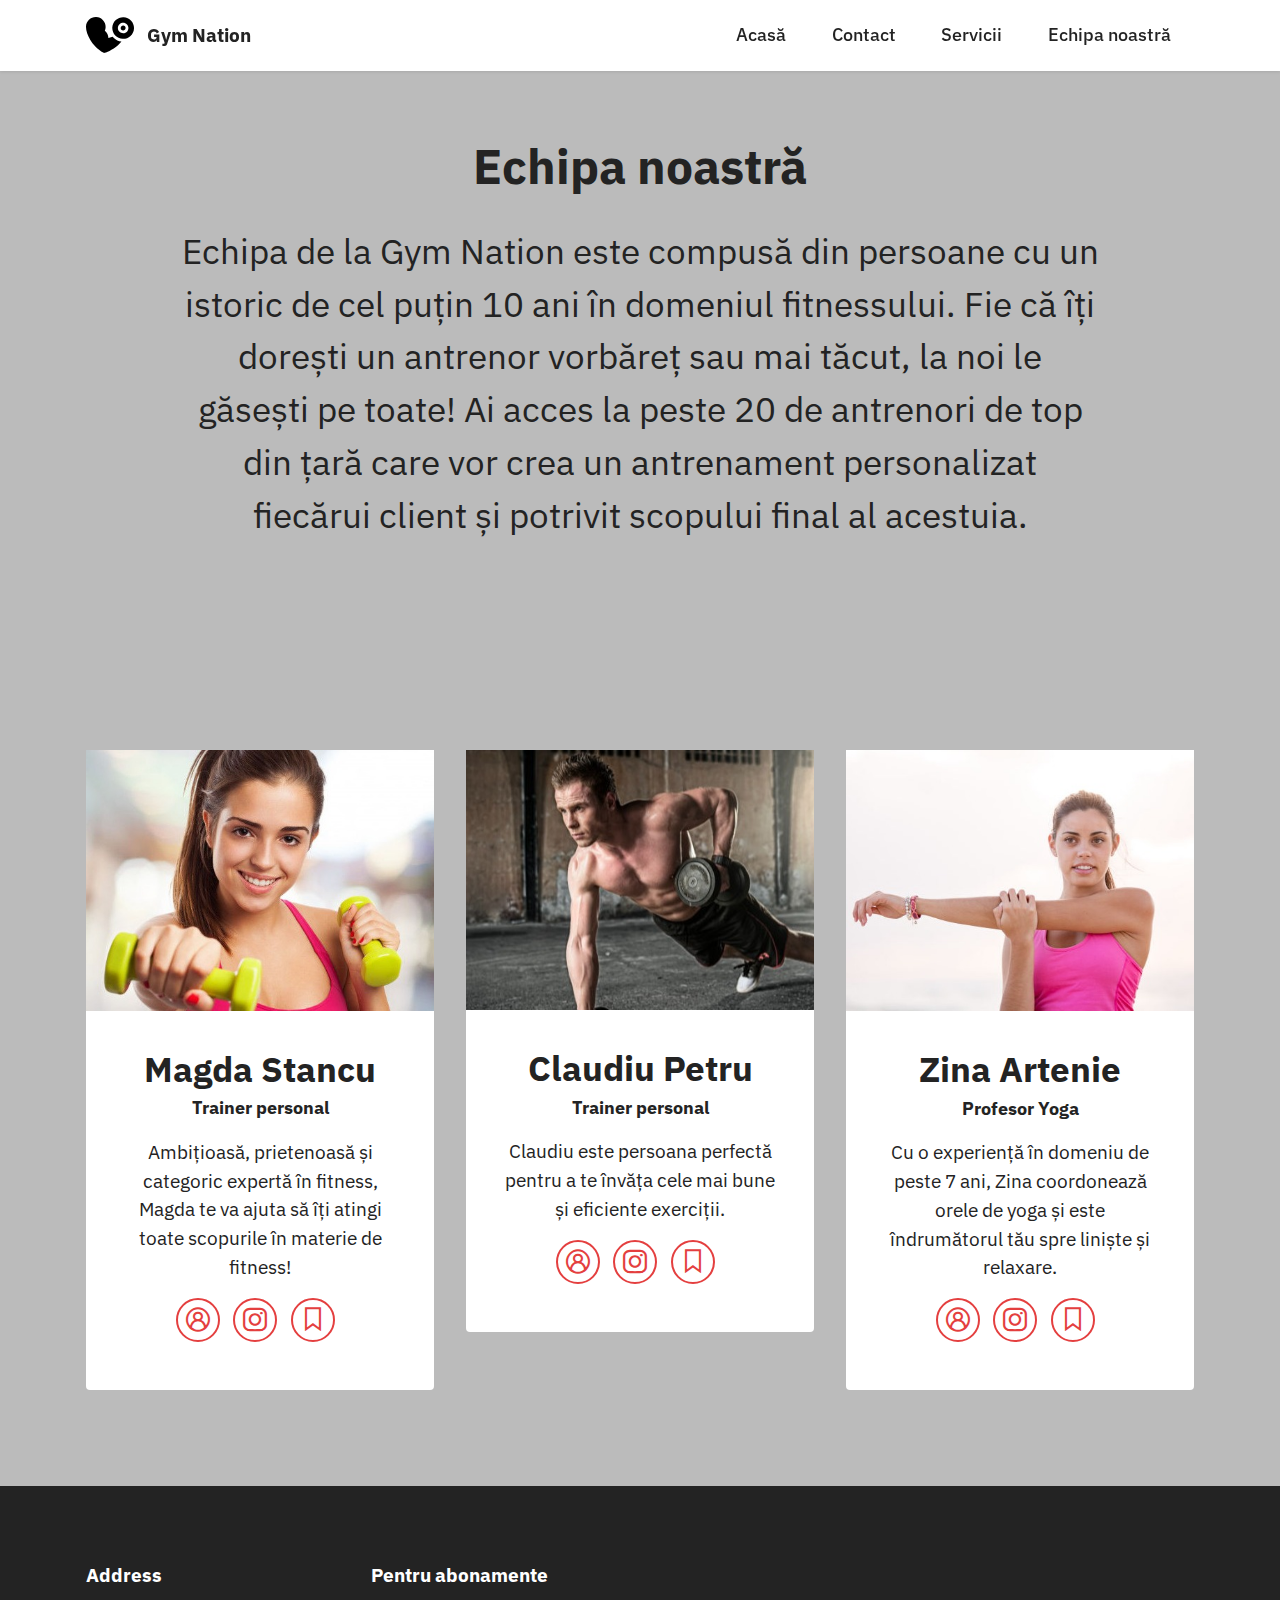
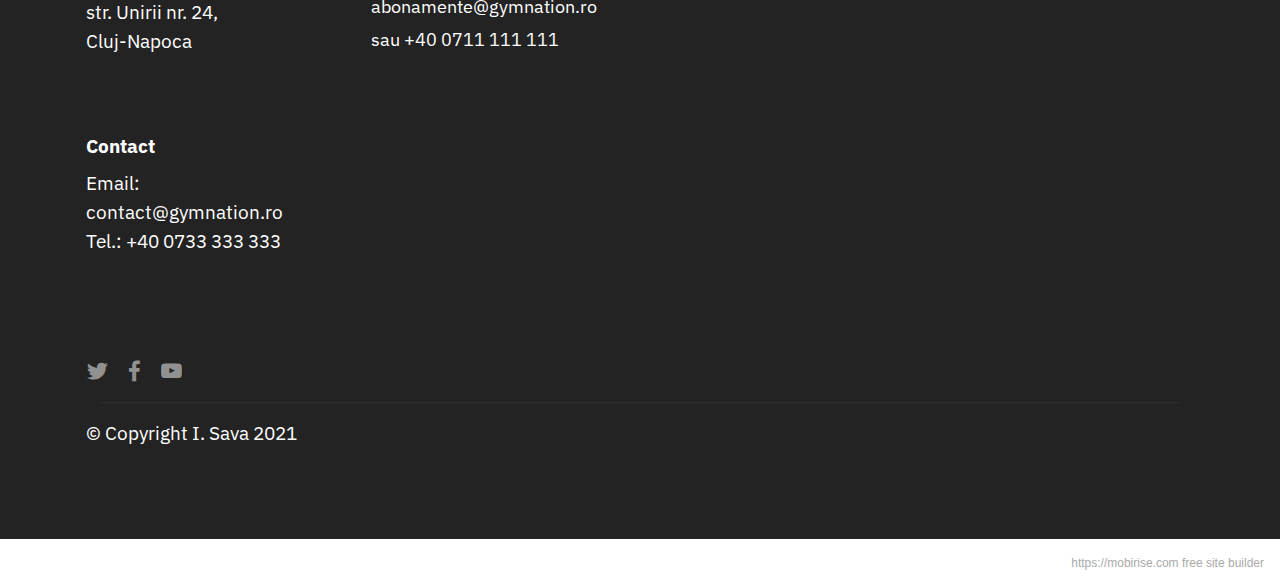
<file: page3.html>
<!DOCTYPE html>
<html  >
<head>
  <!-- Site made with Mobirise Website Builder v5.2.0, https://mobirise.com -->
  <meta charset="UTF-8">
  <meta http-equiv="X-UA-Compatible" content="IE=edge">
  <meta name="generator" content="Mobirise v5.2.0, mobirise.com">
  <meta name="viewport" content="width=device-width, initial-scale=1, minimum-scale=1">
  <link rel="shortcut icon" href="assets/images/gymmmm.svg" type="image/x-icon">
  <meta name="description" content="">
  
  
  <title>Echipa noastră</title>
  <link rel="stylesheet" href="assets/web/assets/mobirise-icons2/mobirise2.css">
  <link rel="stylesheet" href="assets/tether/tether.min.css">
  <link rel="stylesheet" href="assets/bootstrap/css/bootstrap.min.css">
  <link rel="stylesheet" href="assets/bootstrap/css/bootstrap-grid.min.css">
  <link rel="stylesheet" href="assets/bootstrap/css/bootstrap-reboot.min.css">
  <link rel="stylesheet" href="assets/dropdown/css/style.css">
  <link rel="stylesheet" href="assets/socicon/css/styles.css">
  <link rel="stylesheet" href="assets/theme/css/style.css">
  <link rel="preload" as="style" href="assets/mobirise/css/mbr-additional.css"><link rel="stylesheet" href="assets/mobirise/css/mbr-additional.css" type="text/css">
  
  
  
  
</head>
<body>
  
  <section class="menu menu2 cid-smmXRnh9xa" once="menu" id="menu2-13">
    
    <nav class="navbar navbar-dropdown navbar-fixed-top navbar-expand-lg">
        <div class="container">
            <div class="navbar-brand">
                <span class="navbar-logo">
                    <a href="index.html">
                        <img src="assets/images/gymmmm.svg" alt="logo" style="height: 3rem;">
                    </a>
                </span>
                <span class="navbar-caption-wrap"><a class="navbar-caption text-black text-primary display-7" href="index.html">Gym Nation</a></span>
            </div>
            <button class="navbar-toggler" type="button" data-toggle="collapse" data-target="#navbarSupportedContent" aria-controls="navbarNavAltMarkup" aria-expanded="false" aria-label="Toggle navigation">
                <div class="hamburger">
                    <span></span>
                    <span></span>
                    <span></span>
                    <span></span>
                </div>
            </button>
            <div class="collapse navbar-collapse" id="navbarSupportedContent">
                <ul class="navbar-nav nav-dropdown nav-right" data-app-modern-menu="true"><li class="nav-item"><a class="nav-link link text-black text-primary display-4" href="index.html">Acasă</a></li>
                    <li class="nav-item"><a class="nav-link link text-black text-primary display-4" href="page1.html">Contact</a></li>
                    <li class="nav-item"><a class="nav-link link text-black text-primary display-4" href="page2.html">Servicii</a>
                    </li><li class="nav-item"><a class="nav-link link text-black text-primary display-4" href="page3.html">Echipa noastră</a></li></ul>
                
                
            </div>
        </div>
    </nav>
</section>

<section class="content4 cid-smgQ0xSn7O" id="content4-z">
    
    
    <div class="container">
        <div class="row justify-content-center">
            <div class="title col-md-12 col-lg-10">
                <h3 class="mbr-section-title mbr-fonts-style align-center mb-4 display-2"><strong>Echipa noastră</strong></h3>
                <h4 class="mbr-section-subtitle align-center mbr-fonts-style mb-4 display-5">Echipa de la Gym Nation este compusă din persoane cu un istoric de cel puțin 10 ani în domeniul fitnessului. Fie că îți dorești un antrenor vorbăreț sau mai tăcut, la noi le găsești pe toate! Ai acces la peste 20 de antrenori de top din țară care vor crea un antrenament personalizat fiecărui client și potrivit scopului final al acestuia.</h4>
                
            </div>
        </div>
    </div>
</section>

<section class="team1 cid-smgLP7Kerr" id="team1-y">
    

    
    <div class="container">
        <div class="row justify-content-center">
            
            <div class="col-sm-6 col-lg-4">
                <div class="card-wrap">
                    <div class="image-wrap">
                        <img src="assets/images/woman-with-dumbbells-626x548.jpeg" alt="femeie">
                    </div>
                    <div class="content-wrap">
                        <h5 class="mbr-section-title card-title mbr-fonts-style align-center m-0 display-5"><strong>Magda Stancu</strong></h5>
                        <h6 class="mbr-role mbr-fonts-style align-center mb-3 display-4"><strong>Trainer personal</strong></h6>
                        <p class="card-text mbr-fonts-style align-center display-7">Ambițioasă, prietenoasă și categoric expertă în fitness, Magda te va ajuta să îți atingi toate scopurile în materie de fitness!</p>
                        <div class="social-row display-7">
                            <div class="soc-item">
                                <a href="https://www.instagram.com/iuliasava/?hl=en" target="_blank">
                                    <span class="mbr-iconfont mobi-mbri-user-2 mobi-mbri"></span>
                                </a>
                            </div>
                            <div class="soc-item">
                                <a href="https://www.instagram.com/iuliasava/?hl=en" target="_blank">
                                    <span class="mbr-iconfont socicon-instagram socicon"></span>
                                </a>
                            </div>
                            <div class="soc-item">
                                <a href="https://www.instagram.com/iuliasava/?hl=en" target="_blank">
                                    <span class="mbr-iconfont mobi-mbri-bookmark mobi-mbri"></span>
                                </a>
                            </div>
                            
                            
                        </div>
                        
                    </div>
                </div>
            </div>

            <div class="col-sm-6 col-lg-4">
                <div class="card-wrap">
                    <div class="image-wrap">
                        <img src="assets/images/people-2604149-1280-696x391.jpeg" alt="sportiv">
                    </div>
                    <div class="content-wrap">
                        <h5 class="mbr-section-title card-title mbr-fonts-style align-center m-0 display-5"><strong>Claudiu Petru</strong></h5>
                        <h6 class="mbr-role mbr-fonts-style align-center mb-3 display-4"><strong>Trainer personal</strong></h6>
                        <p class="card-text mbr-fonts-style align-center display-7">Claudiu este persoana perfectă pentru a te învăța cele mai bune și eficiente exerciții.</p>
                        <div class="social-row display-7">
                            <div class="soc-item">
                                <a href="https://www.instagram.com/iuliasava/?hl=en" target="_blank">
                                    <span class="mbr-iconfont mobi-mbri-user-2 mobi-mbri"></span>
                                </a>
                            </div>
                            <div class="soc-item">
                                <a href="https://www.instagram.com/iuliasava/?hl=en" target="_blank">
                                    <span class="mbr-iconfont socicon-instagram socicon"></span>
                                </a>
                            </div>
                            <div class="soc-item">
                                <a href="https://www.instagram.com/iuliasava/?hl=en" target="_blank">
                                    <span class="mbr-iconfont mobi-mbri-bookmark mobi-mbri"></span>
                                </a>
                            </div>
                            
                            
                        </div>
                        
                    </div>
                </div>
            </div>

            <div class="col-sm-6 col-lg-4">
                <div class="card-wrap">
                    <div class="image-wrap">
                        <img src="assets/images/fit-woman-696x464.jpeg" alt="">
                    </div>
                    <div class="content-wrap">
                        <h5 class="mbr-section-title card-title mbr-fonts-style align-center m-0 display-5"><strong>Zina Artenie</strong></h5>
                        <h6 class="mbr-role mbr-fonts-style align-center mb-3 display-4"><strong>Profesor Yoga</strong></h6>
                        <p class="card-text mbr-fonts-style align-center display-7">Cu o experiență în domeniu de peste 7 ani, Zina coordonează orele de yoga și este îndrumătorul tău spre liniște și relaxare.</p>
                        <div class="social-row display-7">
                            <div class="soc-item">
                                <a href="https://www.instagram.com/iuliasava/?hl=en" target="_blank">
                                    <span class="mbr-iconfont mobi-mbri-user-2 mobi-mbri"></span>
                                </a>
                            </div>
                            <div class="soc-item">
                                <a href="https://www.instagram.com/iuliasava/?hl=en" target="_blank">
                                    <span class="mbr-iconfont socicon-instagram socicon"></span>
                                </a>
                            </div>
                            <div class="soc-item">
                                <a href="https://www.instagram.com/iuliasava/?hl=en" target="_blank">
                                    <span class="mbr-iconfont mobi-mbri-bookmark mobi-mbri"></span>
                                </a>
                            </div>
                            
                            
                        </div>
                        
                    </div>
                </div>
            </div>

            
        </div>
    </div>
</section>

<section class="footer6 cid-smgIo4G6v7" once="footers" id="footer6-u">

    

    

    <div class="container">
        <div class="row content mbr-white">
            <div class="col-12 col-md-3 mbr-fonts-style display-7">
                <h5 class="mbr-section-subtitle mbr-fonts-style mb-2 display-7">
                    <strong>Address</strong>
                </h5>
                <p class="mbr-text mbr-fonts-style display-7">str. Unirii nr. 24,<br>Cluj-Napoca</p> <br>
                <h5 class="mbr-section-subtitle mbr-fonts-style mb-2 mt-4 display-7">
                    <strong>Contact</strong></h5>
                <p class="mbr-text mbr-fonts-style mb-4 display-7">
                    Email: contact@gymnation.ro&nbsp;<br>Tel.: +40 0733 333 333&nbsp;<br><br></p>
            </div>
            <div class="col-12 col-md-3 mbr-fonts-style display-7">
                <h5 class="mbr-section-subtitle mbr-fonts-style mb-2 display-7"><strong>Pentru abonamente</strong></h5>
                <ul class="list mbr-fonts-style mb-4 display-4"><p>abonamente@gymnation.ro</p><p>sau +40 0711 111 111</p></ul>
                <h5 class="mbr-section-subtitle mbr-fonts-style mb-2 mt-5 display-7"></h5>
                <p class="mbr-text mbr-fonts-style mb-4 display-7"></p>
            </div>
            <div class="col-12 col-md-6">
                <div class="google-map"><iframe frameborder="0" style="border:0" src="https://www.google.com/maps/embed/v1/place?key=AIzaSyDk89J4FSunMF33ruMVWJaJht_Ro0kvoXs&amp;q=general traian mosoiu 71 cluj napoca" allowfullscreen=""></iframe></div>
            </div>
            <div class="col-md-6">
                <div class="social-list align-left">
                    <div class="soc-item">
                        <a href="https://www.instagram.com/iuliasava/?hl=en" target="_blank">
                            <span class="mbr-iconfont mbr-iconfont-social socicon-twitter socicon"></span>
                        </a>
                    </div>
                    <div class="soc-item">
                        <a href="https://www.instagram.com/iuliasava/?hl=en" target="_blank">
                            <span class="mbr-iconfont mbr-iconfont-social socicon-facebook socicon"></span>
                        </a>
                    </div>
                    <div class="soc-item">
                        <a href="https://www.instagram.com/iuliasava/?hl=en" target="_blank">
                            <span class="mbr-iconfont mbr-iconfont-social socicon-youtube socicon"></span>
                        </a>
                    </div>
                    
                    
                    
                </div>
            </div>
        </div>
        <div class="footer-lower">
            <div class="media-container-row">
                <div class="col-sm-12">
                    <hr>
                </div>
            </div>
            <div class="col-sm-12 copyright pl-0">
                <p class="mbr-text mbr-fonts-style mbr-white display-7">
                    © Copyright I. Sava 2021</p>
            </div>
        </div>
    </div>
</section><section style="background-color: #fff; font-family: -apple-system, BlinkMacSystemFont, 'Segoe UI', 'Roboto', 'Helvetica Neue', Arial, sans-serif; color:#aaa; font-size:12px; padding: 0; align-items: center; display: flex;"><a href="https://mobirise.site/u" style="flex: 1 1; height: 3rem; padding-left: 1rem;"></a><p style="flex: 0 0 auto; margin:0; padding-right:1rem;"><a href="https://mobirise.site" style="color:#aaa;">https://mobirise.com</a> free site builder</p></section><script src="assets/web/assets/jquery/jquery.min.js"></script>  <script src="assets/popper/popper.min.js"></script>  <script src="assets/tether/tether.min.js"></script>  <script src="assets/bootstrap/js/bootstrap.min.js"></script>  <script src="assets/smoothscroll/smooth-scroll.js"></script>  <script src="assets/dropdown/js/nav-dropdown.js"></script>  <script src="assets/dropdown/js/navbar-dropdown.js"></script>  <script src="assets/touchswipe/jquery.touch-swipe.min.js"></script>  <script src="assets/theme/js/script.js"></script>  
  
  
</body>
</html>
</file>
<file: assets/web/assets/mobirise-icons2/mobirise2.css>
@font-face {
  font-family: 'Moririse2';
  font-display: swap;
  src:  url('mobirise2.eot?f2bix4');
  src:  url('mobirise2.eot?f2bix4#iefix') format('embedded-opentype'),
    url('mobirise2.ttf?f2bix4') format('truetype'),
    url('mobirise2.woff?f2bix4') format('woff'),
    url('mobirise2.svg?f2bix4#mobirise2') format('svg');
  font-weight: normal;
  font-style: normal;
}

[class^="mobi-"], [class*=" mobi-"] {
  /* use !important to prevent issues with browser extensions that change fonts */
  font-family: 'Moririse2' !important;
  speak: none;
  font-style: normal;
  font-weight: normal;
  font-variant: normal;
  text-transform: none;
  line-height: 1;

  /* Better Font Rendering =========== */
  -webkit-font-smoothing: antialiased;
  -moz-osx-font-smoothing: grayscale;
}

.mobi-mbri-add-submenu:before {
  content: "\e900";
}
.mobi-mbri-alert:before {
  content: "\e901";
}
.mobi-mbri-align-center:before {
  content: "\e902";
}
.mobi-mbri-align-justify:before {
  content: "\e903";
}
.mobi-mbri-align-left:before {
  content: "\e904";
}
.mobi-mbri-align-right:before {
  content: "\e905";
}
.mobi-mbri-android:before {
  content: "\e906";
}
.mobi-mbri-apple:before {
  content: "\e907";
}
.mobi-mbri-arrow-down:before {
  content: "\e908";
}
.mobi-mbri-arrow-next:before {
  content: "\e909";
}
.mobi-mbri-arrow-prev:before {
  content: "\e90a";
}
.mobi-mbri-arrow-up:before {
  content: "\e90b";
}
.mobi-mbri-bold:before {
  content: "\e90c";
}
.mobi-mbri-bookmark:before {
  content: "\e90d";
}
.mobi-mbri-bootstrap:before {
  content: "\e90e";
}
.mobi-mbri-briefcase:before {
  content: "\e90f";
}
.mobi-mbri-browse:before {
  content: "\e910";
}
.mobi-mbri-bulleted-list:before {
  content: "\e911";
}
.mobi-mbri-calendar:before {
  content: "\e912";
}
.mobi-mbri-camera:before {
  content: "\e913";
}
.mobi-mbri-cart-add:before {
  content: "\e914";
}
.mobi-mbri-cart-full:before {
  content: "\e915";
}
.mobi-mbri-cash:before {
  content: "\e916";
}
.mobi-mbri-change-style:before {
  content: "\e917";
}
.mobi-mbri-chat:before {
  content: "\e918";
}
.mobi-mbri-clock:before {
  content: "\e919";
}
.mobi-mbri-close:before {
  content: "\e91a";
}
.mobi-mbri-cloud:before {
  content: "\e91b";
}
.mobi-mbri-code:before {
  content: "\e91c";
}
.mobi-mbri-contact-form:before {
  content: "\e91d";
}
.mobi-mbri-credit-card:before {
  content: "\e91e";
}
.mobi-mbri-cursor-click:before {
  content: "\e91f";
}
.mobi-mbri-cust-feedback:before {
  content: "\e920";
}
.mobi-mbri-database:before {
  content: "\e921";
}
.mobi-mbri-delivery:before {
  content: "\e922";
}
.mobi-mbri-desktop:before {
  content: "\e923";
}
.mobi-mbri-devices:before {
  content: "\e924";
}
.mobi-mbri-down:before {
  content: "\e925";
}
.mobi-mbri-download-2:before {
  content: "\e926";
}
.mobi-mbri-download:before {
  content: "\e927";
}
.mobi-mbri-drag-n-drop-2:before {
  content: "\e928";
}
.mobi-mbri-drag-n-drop:before {
  content: "\e929";
}
.mobi-mbri-edit-2:before {
  content: "\e92a";
}
.mobi-mbri-edit:before {
  content: "\e92b";
}
.mobi-mbri-error:before {
  content: "\e92c";
}
.mobi-mbri-extension:before {
  content: "\e92d";
}
.mobi-mbri-features:before {
  content: "\e92e";
}
.mobi-mbri-file:before {
  content: "\e92f";
}
.mobi-mbri-flag:before {
  content: "\e930";
}
.mobi-mbri-folder:before {
  content: "\e931";
}
.mobi-mbri-gift:before {
  content: "\e932";
}
.mobi-mbri-github:before {
  content: "\e933";
}
.mobi-mbri-globe-2:before {
  content: "\e934";
}
.mobi-mbri-globe:before {
  content: "\e935";
}
.mobi-mbri-growing-chart:before {
  content: "\e936";
}
.mobi-mbri-hearth:before {
  content: "\e937";
}
.mobi-mbri-help:before {
  content: "\e938";
}
.mobi-mbri-home:before {
  content: "\e939";
}
.mobi-mbri-hot-cup:before {
  content: "\e93a";
}
.mobi-mbri-idea:before {
  content: "\e93b";
}
.mobi-mbri-image-gallery:before {
  content: "\e93c";
}
.mobi-mbri-image-slider:before {
  content: "\e93d";
}
.mobi-mbri-info:before {
  content: "\e93e";
}
.mobi-mbri-italic:before {
  content: "\e93f";
}
.mobi-mbri-key:before {
  content: "\e940";
}
.mobi-mbri-laptop:before {
  content: "\e941";
}
.mobi-mbri-layers:before {
  content: "\e942";
}
.mobi-mbri-left-right:before {
  content: "\e943";
}
.mobi-mbri-left:before {
  content: "\e944";
}
.mobi-mbri-letter:before {
  content: "\e945";
}
.mobi-mbri-like:before {
  content: "\e946";
}
.mobi-mbri-link:before {
  content: "\e947";
}
.mobi-mbri-lock:before {
  content: "\e948";
}
.mobi-mbri-login:before {
  content: "\e949";
}
.mobi-mbri-logout:before {
  content: "\e94a";
}
.mobi-mbri-magic-stick:before {
  content: "\e94b";
}
.mobi-mbri-map-pin:before {
  content: "\e94c";
}
.mobi-mbri-menu:before {
  content: "\e94d";
}
.mobi-mbri-mobile-2:before {
  content: "\e94e";
}
.mobi-mbri-mobile-horizontal:before {
  content: "\e94f";
}
.mobi-mbri-mobile:before {
  content: "\e950";
}
.mobi-mbri-mobirise:before {
  content: "\e951";
}
.mobi-mbri-more-horizontal:before {
  content: "\e952";
}
.mobi-mbri-more-vertical:before {
  content: "\e953";
}
.mobi-mbri-music:before {
  content: "\e954";
}
.mobi-mbri-new-file:before {
  content: "\e955";
}
.mobi-mbri-numbered-list:before {
  content: "\e956";
}
.mobi-mbri-opened-folder:before {
  content: "\e957";
}
.mobi-mbri-pages:before {
  content: "\e958";
}
.mobi-mbri-paper-plane:before {
  content: "\e959";
}
.mobi-mbri-paperclip:before {
  content: "\e95a";
}
.mobi-mbri-phone:before {
  content: "\e95b";
}
.mobi-mbri-photo:before {
  content: "\e95c";
}
.mobi-mbri-photos:before {
  content: "\e95d";
}
.mobi-mbri-pin:before {
  content: "\e95e";
}
.mobi-mbri-play:before {
  content: "\e95f";
}
.mobi-mbri-plus:before {
  content: "\e960";
}
.mobi-mbri-preview:before {
  content: "\e961";
}
.mobi-mbri-print:before {
  content: "\e962";
}
.mobi-mbri-protect:before {
  content: "\e963";
}
.mobi-mbri-question:before {
  content: "\e964";
}
.mobi-mbri-quote-left:before {
  content: "\e965";
}
.mobi-mbri-quote-right:before {
  content: "\e966";
}
.mobi-mbri-redo:before {
  content: "\e967";
}
.mobi-mbri-refresh:before {
  content: "\e968";
}
.mobi-mbri-responsive-2:before {
  content: "\e969";
}
.mobi-mbri-responsive:before {
  content: "\e96a";
}
.mobi-mbri-right:before {
  content: "\e96b";
}
.mobi-mbri-rocket:before {
  content: "\e96c";
}
.mobi-mbri-sad-face:before {
  content: "\e96d";
}
.mobi-mbri-sale:before {
  content: "\e96e";
}
.mobi-mbri-save:before {
  content: "\e96f";
}
.mobi-mbri-search:before {
  content: "\e970";
}
.mobi-mbri-setting-2:before {
  content: "\e971";
}
.mobi-mbri-setting-3:before {
  content: "\e972";
}
.mobi-mbri-setting:before {
  content: "\e973";
}
.mobi-mbri-share:before {
  content: "\e974";
}
.mobi-mbri-shopping-bag:before {
  content: "\e975";
}
.mobi-mbri-shopping-basket:before {
  content: "\e976";
}
.mobi-mbri-shopping-cart:before {
  content: "\e977";
}
.mobi-mbri-sites:before {
  content: "\e978";
}
.mobi-mbri-smile-face:before {
  content: "\e979";
}
.mobi-mbri-speed:before {
  content: "\e97a";
}
.mobi-mbri-star:before {
  content: "\e97b";
}
.mobi-mbri-success:before {
  content: "\e97c";
}
.mobi-mbri-sun:before {
  content: "\e97d";
}
.mobi-mbri-sun2:before {
  content: "\e97e";
}
.mobi-mbri-tablet-vertical:before {
  content: "\e97f";
}
.mobi-mbri-tablet:before {
  content: "\e980";
}
.mobi-mbri-target:before {
  content: "\e981";
}
.mobi-mbri-timer:before {
  content: "\e982";
}
.mobi-mbri-to-ftp:before {
  content: "\e983";
}
.mobi-mbri-to-local-drive:before {
  content: "\e984";
}
.mobi-mbri-touch-swipe:before {
  content: "\e985";
}
.mobi-mbri-touch:before {
  content: "\e986";
}
.mobi-mbri-trash:before {
  content: "\e987";
}
.mobi-mbri-underline:before {
  content: "\e988";
}
.mobi-mbri-undo:before {
  content: "\e989";
}
.mobi-mbri-unlink:before {
  content: "\e98a";
}
.mobi-mbri-unlock:before {
  content: "\e98b";
}
.mobi-mbri-up-down:before {
  content: "\e98c";
}
.mobi-mbri-up:before {
  content: "\e98d";
}
.mobi-mbri-update:before {
  content: "\e98e";
}
.mobi-mbri-upload-2:before {
  content: "\e98f";
}
.mobi-mbri-upload:before {
  content: "\e990";
}
.mobi-mbri-user-2:before {
  content: "\e991";
}
.mobi-mbri-user:before {
  content: "\e992";
}
.mobi-mbri-users:before {
  content: "\e993";
}
.mobi-mbri-video-play:before {
  content: "\e994";
}
.mobi-mbri-video:before {
  content: "\e995";
}
.mobi-mbri-watch:before {
  content: "\e996";
}
.mobi-mbri-website-theme-2:before {
  content: "\e997";
}
.mobi-mbri-website-theme:before {
  content: "\e998";
}
.mobi-mbri-wifi:before {
  content: "\e999";
}
.mobi-mbri-windows:before {
  content: "\e99a";
}
.mobi-mbri-zoom-in:before {
  content: "\e99b";
}
.mobi-mbri-zoom-out:before {
  content: "\e99c";
}
</file>
<file: assets/dropdown/css/style.css>
.navbar-dropdown {
  left: 0;
  padding: 0;
  position: absolute;
  right: 0;
  top: 0;
  transition: all 0.45s ease;
  z-index: 1030;
  background: #282828; }
  .navbar-dropdown .navbar-logo {
    margin-right: 0.8rem;
    transition: margin 0.3s ease-in-out;
    vertical-align: middle; }
    .navbar-dropdown .navbar-logo img {
      height: 3.125rem;
      transition: all 0.3s ease-in-out; }
    .navbar-dropdown .navbar-logo.mbr-iconfont {
      font-size: 3.125rem;
      line-height: 3.125rem; }
  .navbar-dropdown .navbar-caption {
    font-weight: 700;
    white-space: normal;
    vertical-align: -4px;
    line-height: 3.125rem !important; }
    .navbar-dropdown .navbar-caption, .navbar-dropdown .navbar-caption:hover {
      color: inherit;
      text-decoration: none; }
  .navbar-dropdown .mbr-iconfont + .navbar-caption {
    vertical-align: -1px; }
  .navbar-dropdown.navbar-fixed-top {
    position: fixed; }
  .navbar-dropdown .navbar-brand span {
    vertical-align: -4px; }
  .navbar-dropdown.bg-color.transparent {
    background: none; }
  .navbar-dropdown.navbar-short .navbar-brand {
    padding: 0.625rem 0; }
    .navbar-dropdown.navbar-short .navbar-brand span {
      vertical-align: -1px; }
  .navbar-dropdown.navbar-short .navbar-caption {
    line-height: 2.375rem !important;
    vertical-align: -2px; }
  .navbar-dropdown.navbar-short .navbar-logo {
    margin-right: 0.5rem; }
    .navbar-dropdown.navbar-short .navbar-logo img {
      height: 2.375rem; }
    .navbar-dropdown.navbar-short .navbar-logo.mbr-iconfont {
      font-size: 2.375rem;
      line-height: 2.375rem; }
  .navbar-dropdown.navbar-short .mbr-table-cell {
    height: 3.625rem; }
  .navbar-dropdown .navbar-close {
    left: 0.6875rem;
    position: fixed;
    top: 0.75rem;
    z-index: 1000; }
  .navbar-dropdown .hamburger-icon {
    content: "";
    display: inline-block;
    vertical-align: middle;
    width: 16px;
    -webkit-box-shadow: 0 -6px 0 1px #282828,0 0 0 1px #282828,0 6px 0 1px #282828;
    -moz-box-shadow: 0 -6px 0 1px #282828,0 0 0 1px #282828,0 6px 0 1px #282828;
    box-shadow: 0 -6px 0 1px #282828,0 0 0 1px #282828,0 6px 0 1px #282828; }

.dropdown-menu .dropdown-toggle[data-toggle="dropdown-submenu"]::after {
  border-bottom: 0.35em solid transparent;
  border-left: 0.35em solid;
  border-right: 0;
  border-top: 0.35em solid transparent;
  margin-left: 0.3rem; }

.dropdown-menu .dropdown-item:focus {
  outline: 0; }

.nav-dropdown {
  font-size: 0.75rem;
  font-weight: 500;
  height: auto !important; }
  .nav-dropdown .nav-btn {
    padding-left: 1rem; }
  .nav-dropdown .link {
    margin: .667em 1.667em;
    font-weight: 500;
    padding: 0;
    transition: color .2s ease-in-out; }
    .nav-dropdown .link.dropdown-toggle {
      margin-right: 2.583em; }
      .nav-dropdown .link.dropdown-toggle::after {
        margin-left: .25rem;
        border-top: 0.35em solid;
        border-right: 0.35em solid transparent;
        border-left: 0.35em solid transparent;
        border-bottom: 0; }
      .nav-dropdown .link.dropdown-toggle[aria-expanded="true"] {
        margin: 0;
        padding: 0.667em 3.263em  0.667em 1.667em; }
  .nav-dropdown .link::after,
  .nav-dropdown .dropdown-item::after {
    color: inherit; }
  .nav-dropdown .btn {
    font-size: 0.75rem;
    font-weight: 700;
    letter-spacing: 0;
    margin-bottom: 0;
    padding-left: 1.25rem;
    padding-right: 1.25rem; }
  .nav-dropdown .dropdown-menu {
    border-radius: 0;
    border: 0;
    left: 0;
    margin: 0;
    padding-bottom: 1.25rem;
    padding-top: 1.25rem;
    position: relative; }
  .nav-dropdown .dropdown-submenu {
    margin-left: 0.125rem;
    top: 0; }
  .nav-dropdown .dropdown-item {
    font-weight: 500;
    line-height: 2;
    padding: 0.3846em 4.615em 0.3846em 1.5385em;
    position: relative;
    transition: color .2s ease-in-out, background-color .2s ease-in-out; }
    .nav-dropdown .dropdown-item::after {
      margin-top: -0.3077em;
      position: absolute;
      right: 1.1538em;
      top: 50%; }
    .nav-dropdown .dropdown-item:focus, .nav-dropdown .dropdown-item:hover {
      background: none; }

@media (max-width: 767px) {
  .nav-dropdown.navbar-toggleable-sm {
    bottom: 0;
    display: none;
    left: 0;
    overflow-x: hidden;
    position: fixed;
    top: 0;
    transform: translateX(-100%);
    -ms-transform: translateX(-100%);
    -webkit-transform: translateX(-100%);
    width: 18.75rem;
    z-index: 999; } }
.nav-dropdown.navbar-toggleable-xl {
  bottom: 0;
  display: none;
  left: 0;
  overflow-x: hidden;
  position: fixed;
  top: 0;
  transform: translateX(-100%);
  -ms-transform: translateX(-100%);
  -webkit-transform: translateX(-100%);
  width: 18.75rem;
  z-index: 999; }

.nav-dropdown-sm {
  display: block !important;
  overflow-x: hidden;
  overflow: auto;
  padding-top: 3.875rem; }
  .nav-dropdown-sm::after {
    content: "";
    display: block;
    height: 3rem;
    width: 100%; }
  .nav-dropdown-sm.collapse.in ~ .navbar-close {
    display: block !important; }
  .nav-dropdown-sm.collapsing, .nav-dropdown-sm.collapse.in {
    transform: translateX(0);
    -ms-transform: translateX(0);
    -webkit-transform: translateX(0);
    transition: all 0.25s ease-out;
    -webkit-transition: all 0.25s ease-out;
    background: #282828; }
  .nav-dropdown-sm.collapsing[aria-expanded="false"] {
    transform: translateX(-100%);
    -ms-transform: translateX(-100%);
    -webkit-transform: translateX(-100%); }
  .nav-dropdown-sm .nav-item {
    display: block;
    margin-left: 0 !important;
    padding-left: 0; }
  .nav-dropdown-sm .link,
  .nav-dropdown-sm .dropdown-item {
    border-top: 1px dotted rgba(255, 255, 255, 0.1);
    font-size: 0.8125rem;
    line-height: 1.6;
    margin: 0 !important;
    padding: 0.875rem 2.4rem 0.875rem 1.5625rem !important;
    position: relative;
    white-space: normal; }
    .nav-dropdown-sm .link:focus, .nav-dropdown-sm .link:hover,
    .nav-dropdown-sm .dropdown-item:focus,
    .nav-dropdown-sm .dropdown-item:hover {
      background: rgba(0, 0, 0, 0.2) !important;
      color: #c0a375; }
  .nav-dropdown-sm .nav-btn {
    position: relative;
    padding: 1.5625rem 1.5625rem 0 1.5625rem; }
    .nav-dropdown-sm .nav-btn::before {
      border-top: 1px dotted rgba(255, 255, 255, 0.1);
      content: "";
      left: 0;
      position: absolute;
      top: 0;
      width: 100%; }
    .nav-dropdown-sm .nav-btn + .nav-btn {
      padding-top: 0.625rem; }
      .nav-dropdown-sm .nav-btn + .nav-btn::before {
        display: none; }
  .nav-dropdown-sm .btn {
    padding: 0.625rem 0; }
  .nav-dropdown-sm .dropdown-toggle[data-toggle="dropdown-submenu"]::after {
    margin-left: .25rem;
    border-top: 0.35em solid;
    border-right: 0.35em solid transparent;
    border-left: 0.35em solid transparent;
    border-bottom: 0; }
  .nav-dropdown-sm .dropdown-toggle[data-toggle="dropdown-submenu"][aria-expanded="true"]::after {
    border-top: 0;
    border-right: 0.35em solid transparent;
    border-left: 0.35em solid transparent;
    border-bottom: 0.35em solid; }
  .nav-dropdown-sm .dropdown-menu {
    margin: 0;
    padding: 0;
    position: relative;
    top: 0;
    left: 0;
    width: 100%;
    border: 0;
    float: none;
    border-radius: 0;
    background: none; }
  .nav-dropdown-sm .dropdown-submenu {
    left: 100%;
    margin-left: 0.125rem;
    margin-top: -1.25rem;
    top: 0; }

.navbar-toggleable-sm .nav-dropdown .dropdown-menu {
  position: absolute; }

.navbar-toggleable-sm .nav-dropdown .dropdown-submenu {
  left: 100%;
  margin-left: 0.125rem;
  margin-top: -1.25rem;
  top: 0; }

.navbar-toggleable-sm.opened .nav-dropdown .dropdown-menu {
  position: relative; }

.navbar-toggleable-sm.opened .nav-dropdown .dropdown-submenu {
  left: 0;
  margin-left: 00rem;
  margin-top: 0rem;
  top: 0; }

.is-builder .nav-dropdown.collapsing {
  transition: none !important; }

/*# sourceMappingURL=style.css.map */
</file>
<file: assets/socicon/css/styles.css>
@charset "UTF-8";

@font-face {
  font-family: 'Socicon';
  src:  url('../fonts/socicon.eot');
  src:  url('../fonts/socicon.eot?#iefix') format('embedded-opentype'),
    url('../fonts/socicon.woff2') format('woff2'),
    url('../fonts/socicon.ttf') format('truetype'),
    url('../fonts/socicon.woff') format('woff'),
    url('../fonts/socicon.svg#socicon') format('svg');
  font-weight: normal;
  font-style: normal;
}

[data-icon]:before {
  font-family: "socicon" !important;
  content: attr(data-icon);
  font-style: normal !important;
  font-weight: normal !important;
  font-variant: normal !important;
  text-transform: none !important;
  speak: none;
  line-height: 1;
  -webkit-font-smoothing: antialiased;
  -moz-osx-font-smoothing: grayscale;
}

[class^="socicon-"], [class*=" socicon-"] {
  /* use !important to prevent issues with browser extensions that change fonts */
  font-family: 'Socicon' !important;
  speak: none;
  font-style: normal;
  font-weight: normal;
  font-variant: normal;
  text-transform: none;
  line-height: 1;

  /* Better Font Rendering =========== */
  -webkit-font-smoothing: antialiased;
  -moz-osx-font-smoothing: grayscale;
}

.socicon-eitaa:before {
  content: "\e97c";
}
.socicon-soroush:before {
  content: "\e97d";
}
.socicon-bale:before {
  content: "\e97e";
}
.socicon-zazzle:before {
  content: "\e97b";
}
.socicon-society6:before {
  content: "\e97a";
}
.socicon-redbubble:before {
  content: "\e979";
}
.socicon-avvo:before {
  content: "\e978";
}
.socicon-stitcher:before {
  content: "\e977";
}
.socicon-googlehangouts:before {
  content: "\e974";
}
.socicon-dlive:before {
  content: "\e975";
}
.socicon-vsco:before {
  content: "\e976";
}
.socicon-flipboard:before {
  content: "\e973";
}
.socicon-ubuntu:before {
  content: "\e958";
}
.socicon-artstation:before {
  content: "\e959";
}
.socicon-invision:before {
  content: "\e95a";
}
.socicon-torial:before {
  content: "\e95b";
}
.socicon-collectorz:before {
  content: "\e95c";
}
.socicon-seenthis:before {
  content: "\e95d";
}
.socicon-googleplaymusic:before {
  content: "\e95e";
}
.socicon-debian:before {
  content: "\e95f";
}
.socicon-filmfreeway:before {
  content: "\e960";
}
.socicon-gnome:before {
  content: "\e961";
}
.socicon-itchio:before {
  content: "\e962";
}
.socicon-jamendo:before {
  content: "\e963";
}
.socicon-mix:before {
  content: "\e964";
}
.socicon-sharepoint:before {
  content: "\e965";
}
.socicon-tinder:before {
  content: "\e966";
}
.socicon-windguru:before {
  content: "\e967";
}
.socicon-cdbaby:before {
  content: "\e968";
}
.socicon-elementaryos:before {
  content: "\e969";
}
.socicon-stage32:before {
  content: "\e96a";
}
.socicon-tiktok:before {
  content: "\e96b";
}
.socicon-gitter:before {
  content: "\e96c";
}
.socicon-letterboxd:before {
  content: "\e96d";
}
.socicon-threema:before {
  content: "\e96e";
}
.socicon-splice:before {
  content: "\e96f";
}
.socicon-metapop:before {
  content: "\e970";
}
.socicon-naver:before {
  content: "\e971";
}
.socicon-remote:before {
  content: "\e972";
}
.socicon-internet:before {
  content: "\e957";
}
.socicon-moddb:before {
  content: "\e94b";
}
.socicon-indiedb:before {
  content: "\e94c";
}
.socicon-traxsource:before {
  content: "\e94d";
}
.socicon-gamefor:before {
  content: "\e94e";
}
.socicon-pixiv:before {
  content: "\e94f";
}
.socicon-myanimelist:before {
  content: "\e950";
}
.socicon-blackberry:before {
  content: "\e951";
}
.socicon-wickr:before {
  content: "\e952";
}
.socicon-spip:before {
  content: "\e953";
}
.socicon-napster:before {
  content: "\e954";
}
.socicon-beatport:before {
  content: "\e955";
}
.socicon-hackerone:before {
  content: "\e956";
}
.socicon-hackernews:before {
  content: "\e946";
}
.socicon-smashwords:before {
  content: "\e947";
}
.socicon-kobo:before {
  content: "\e948";
}
.socicon-bookbub:before {
  content: "\e949";
}
.socicon-mailru:before {
  content: "\e94a";
}
.socicon-gitlab:before {
  content: "\e945";
}
.socicon-instructables:before {
  content: "\e944";
}
.socicon-portfolio:before {
  content: "\e943";
}
.socicon-codered:before {
  content: "\e940";
}
.socicon-origin:before {
  content: "\e941";
}
.socicon-nextdoor:before {
  content: "\e942";
}
.socicon-udemy:before {
  content: "\e93f";
}
.socicon-livemaster:before {
  content: "\e93e";
}
.socicon-crunchbase:before {
  content: "\e93b";
}
.socicon-homefy:before {
  content: "\e93c";
}
.socicon-calendly:before {
  content: "\e93d";
}
.socicon-realtor:before {
  content: "\e90f";
}
.socicon-tidal:before {
  content: "\e910";
}
.socicon-qobuz:before {
  content: "\e911";
}
.socicon-natgeo:before {
  content: "\e912";
}
.socicon-mastodon:before {
  content: "\e913";
}
.socicon-unsplash:before {
  content: "\e914";
}
.socicon-homeadvisor:before {
  content: "\e915";
}
.socicon-angieslist:before {
  content: "\e916";
}
.socicon-codepen:before {
  content: "\e917";
}
.socicon-slack:before {
  content: "\e918";
}
.socicon-openaigym:before {
  content: "\e919";
}
.socicon-logmein:before {
  content: "\e91a";
}
.socicon-fiverr:before {
  content: "\e91b";
}
.socicon-gotomeeting:before {
  content: "\e91c";
}
.socicon-aliexpress:before {
  content: "\e91d";
}
.socicon-guru:before {
  content: "\e91e";
}
.socicon-appstore:before {
  content: "\e91f";
}
.socicon-homes:before {
  content: "\e920";
}
.socicon-zoom:before {
  content: "\e921";
}
.socicon-alibaba:before {
  content: "\e922";
}
.socicon-craigslist:before {
  content: "\e923";
}
.socicon-wix:before {
  content: "\e924";
}
.socicon-redfin:before {
  content: "\e925";
}
.socicon-googlecalendar:before {
  content: "\e926";
}
.socicon-shopify:before {
  content: "\e927";
}
.socicon-freelancer:before {
  content: "\e928";
}
.socicon-seedrs:before {
  content: "\e929";
}
.socicon-bing:before {
  content: "\e92a";
}
.socicon-doodle:before {
  content: "\e92b";
}
.socicon-bonanza:before {
  content: "\e92c";
}
.socicon-squarespace:before {
  content: "\e92d";
}
.socicon-toptal:before {
  content: "\e92e";
}
.socicon-gust:before {
  content: "\e92f";
}
.socicon-ask:before {
  content: "\e930";
}
.socicon-trulia:before {
  content: "\e931";
}
.socicon-loomly:before {
  content: "\e932";
}
.socicon-ghost:before {
  content: "\e933";
}
.socicon-upwork:before {
  content: "\e934";
}
.socicon-fundable:before {
  content: "\e935";
}
.socicon-booking:before {
  content: "\e936";
}
.socicon-googlemaps:before {
  content: "\e937";
}
.socicon-zillow:before {
  content: "\e938";
}
.socicon-niconico:before {
  content: "\e939";
}
.socicon-toneden:before {
  content: "\e93a";
}
.socicon-augment:before {
  content: "\e908";
}
.socicon-bitbucket:before {
  content: "\e909";
}
.socicon-fyuse:before {
  content: "\e90a";
}
.socicon-yt-gaming:before {
  content: "\e90b";
}
.socicon-sketchfab:before {
  content: "\e90c";
}
.socicon-mobcrush:before {
  content: "\e90d";
}
.socicon-microsoft:before {
  content: "\e90e";
}
.socicon-pandora:before {
  content: "\e907";
}
.socicon-messenger:before {
  content: "\e906";
}
.socicon-gamewisp:before {
  content: "\e905";
}
.socicon-bloglovin:before {
  content: "\e904";
}
.socicon-tunein:before {
  content: "\e903";
}
.socicon-gamejolt:before {
  content: "\e901";
}
.socicon-trello:before {
  content: "\e902";
}
.socicon-spreadshirt:before {
  content: "\e900";
}
.socicon-500px:before {
  content: "\e000";
}
.socicon-8tracks:before {
  content: "\e001";
}
.socicon-airbnb:before {
  content: "\e002";
}
.socicon-alliance:before {
  content: "\e003";
}
.socicon-amazon:before {
  content: "\e004";
}
.socicon-amplement:before {
  content: "\e005";
}
.socicon-android:before {
  content: "\e006";
}
.socicon-angellist:before {
  content: "\e007";
}
.socicon-apple:before {
  content: "\e008";
}
.socicon-appnet:before {
  content: "\e009";
}
.socicon-baidu:before {
  content: "\e00a";
}
.socicon-bandcamp:before {
  content: "\e00b";
}
.socicon-battlenet:before {
  content: "\e00c";
}
.socicon-mixer:before {
  content: "\e00d";
}
.socicon-bebee:before {
  content: "\e00e";
}
.socicon-bebo:before {
  content: "\e00f";
}
.socicon-behance:before {
  content: "\e010";
}
.socicon-blizzard:before {
  content: "\e011";
}
.socicon-blogger:before {
  content: "\e012";
}
.socicon-buffer:before {
  content: "\e013";
}
.socicon-chrome:before {
  content: "\e014";
}
.socicon-coderwall:before {
  content: "\e015";
}
.socicon-curse:before {
  content: "\e016";
}
.socicon-dailymotion:before {
  content: "\e017";
}
.socicon-deezer:before {
  content: "\e018";
}
.socicon-delicious:before {
  content: "\e019";
}
.socicon-deviantart:before {
  content: "\e01a";
}
.socicon-diablo:before {
  content: "\e01b";
}
.socicon-digg:before {
  content: "\e01c";
}
.socicon-discord:before {
  content: "\e01d";
}
.socicon-disqus:before {
  content: "\e01e";
}
.socicon-douban:before {
  content: "\e01f";
}
.socicon-draugiem:before {
  content: "\e020";
}
.socicon-dribbble:before {
  content: "\e021";
}
.socicon-drupal:before {
  content: "\e022";
}
.socicon-ebay:before {
  content: "\e023";
}
.socicon-ello:before {
  content: "\e024";
}
.socicon-endomodo:before {
  content: "\e025";
}
.socicon-envato:before {
  content: "\e026";
}
.socicon-etsy:before {
  content: "\e027";
}
.socicon-facebook:before {
  content: "\e028";
}
.socicon-feedburner:before {
  content: "\e029";
}
.socicon-filmweb:before {
  content: "\e02a";
}
.socicon-firefox:before {
  content: "\e02b";
}
.socicon-flattr:before {
  content: "\e02c";
}
.socicon-flickr:before {
  content: "\e02d";
}
.socicon-formulr:before {
  content: "\e02e";
}
.socicon-forrst:before {
  content: "\e02f";
}
.socicon-foursquare:before {
  content: "\e030";
}
.socicon-friendfeed:before {
  content: "\e031";
}
.socicon-github:before {
  content: "\e032";
}
.socicon-goodreads:before {
  content: "\e033";
}
.socicon-google:before {
  content: "\e034";
}
.socicon-googlescholar:before {
  content: "\e035";
}
.socicon-googlegroups:before {
  content: "\e036";
}
.socicon-googlephotos:before {
  content: "\e037";
}
.socicon-googleplus:before {
  content: "\e038";
}
.socicon-grooveshark:before {
  content: "\e039";
}
.socicon-hackerrank:before {
  content: "\e03a";
}
.socicon-hearthstone:before {
  content: "\e03b";
}
.socicon-hellocoton:before {
  content: "\e03c";
}
.socicon-heroes:before {
  content: "\e03d";
}
.socicon-smashcast:before {
  content: "\e03e";
}
.socicon-horde:before {
  content: "\e03f";
}
.socicon-houzz:before {
  content: "\e040";
}
.socicon-icq:before {
  content: "\e041";
}
.socicon-identica:before {
  content: "\e042";
}
.socicon-imdb:before {
  content: "\e043";
}
.socicon-instagram:before {
  content: "\e044";
}
.socicon-issuu:before {
  content: "\e045";
}
.socicon-istock:before {
  content: "\e046";
}
.socicon-itunes:before {
  content: "\e047";
}
.socicon-keybase:before {
  content: "\e048";
}
.socicon-lanyrd:before {
  content: "\e049";
}
.socicon-lastfm:before {
  content: "\e04a";
}
.socicon-line:before {
  content: "\e04b";
}
.socicon-linkedin:before {
  content: "\e04c";
}
.socicon-livejournal:before {
  content: "\e04d";
}
.socicon-lyft:before {
  content: "\e04e";
}
.socicon-macos:before {
  content: "\e04f";
}
.socicon-mail:before {
  content: "\e050";
}
.socicon-medium:before {
  content: "\e051";
}
.socicon-meetup:before {
  content: "\e052";
}
.socicon-mixcloud:before {
  content: "\e053";
}
.socicon-modelmayhem:before {
  content: "\e054";
}
.socicon-mumble:before {
  content: "\e055";
}
.socicon-myspace:before {
  content: "\e056";
}
.socicon-newsvine:before {
  content: "\e057";
}
.socicon-nintendo:before {
  content: "\e058";
}
.socicon-npm:before {
  content: "\e059";
}
.socicon-odnoklassniki:before {
  content: "\e05a";
}
.socicon-openid:before {
  content: "\e05b";
}
.socicon-opera:before {
  content: "\e05c";
}
.socicon-outlook:before {
  content: "\e05d";
}
.socicon-overwatch:before {
  content: "\e05e";
}
.socicon-patreon:before {
  content: "\e05f";
}
.socicon-paypal:before {
  content: "\e060";
}
.socicon-periscope:before {
  content: "\e061";
}
.socicon-persona:before {
  content: "\e062";
}
.socicon-pinterest:before {
  content: "\e063";
}
.socicon-play:before {
  content: "\e064";
}
.socicon-player:before {
  content: "\e065";
}
.socicon-playstation:before {
  content: "\e066";
}
.socicon-pocket:before {
  content: "\e067";
}
.socicon-qq:before {
  content: "\e068";
}
.socicon-quora:before {
  content: "\e069";
}
.socicon-raidcall:before {
  content: "\e06a";
}
.socicon-ravelry:before {
  content: "\e06b";
}
.socicon-reddit:before {
  content: "\e06c";
}
.socicon-renren:before {
  content: "\e06d";
}
.socicon-researchgate:before {
  content: "\e06e";
}
.socicon-residentadvisor:before {
  content: "\e06f";
}
.socicon-reverbnation:before {
  content: "\e070";
}
.socicon-rss:before {
  content: "\e071";
}
.socicon-sharethis:before {
  content: "\e072";
}
.socicon-skype:before {
  content: "\e073";
}
.socicon-slideshare:before {
  content: "\e074";
}
.socicon-smugmug:before {
  content: "\e075";
}
.socicon-snapchat:before {
  content: "\e076";
}
.socicon-songkick:before {
  content: "\e077";
}
.socicon-soundcloud:before {
  content: "\e078";
}
.socicon-spotify:before {
  content: "\e079";
}
.socicon-stackexchange:before {
  content: "\e07a";
}
.socicon-stackoverflow:before {
  content: "\e07b";
}
.socicon-starcraft:before {
  content: "\e07c";
}
.socicon-stayfriends:before {
  content: "\e07d";
}
.socicon-steam:before {
  content: "\e07e";
}
.socicon-storehouse:before {
  content: "\e07f";
}
.socicon-strava:before {
  content: "\e080";
}
.socicon-streamjar:before {
  content: "\e081";
}
.socicon-stumbleupon:before {
  content: "\e082";
}
.socicon-swarm:before {
  content: "\e083";
}
.socicon-teamspeak:before {
  content: "\e084";
}
.socicon-teamviewer:before {
  content: "\e085";
}
.socicon-technorati:before {
  content: "\e086";
}
.socicon-telegram:before {
  content: "\e087";
}
.socicon-tripadvisor:before {
  content: "\e088";
}
.socicon-tripit:before {
  content: "\e089";
}
.socicon-triplej:before {
  content: "\e08a";
}
.socicon-tumblr:before {
  content: "\e08b";
}
.socicon-twitch:before {
  content: "\e08c";
}
.socicon-twitter:before {
  content: "\e08d";
}
.socicon-uber:before {
  content: "\e08e";
}
.socicon-ventrilo:before {
  content: "\e08f";
}
.socicon-viadeo:before {
  content: "\e090";
}
.socicon-viber:before {
  content: "\e091";
}
.socicon-viewbug:before {
  content: "\e092";
}
.socicon-vimeo:before {
  content: "\e093";
}
.socicon-vine:before {
  content: "\e094";
}
.socicon-vkontakte:before {
  content: "\e095";
}
.socicon-warcraft:before {
  content: "\e096";
}
.socicon-wechat:before {
  content: "\e097";
}
.socicon-weibo:before {
  content: "\e098";
}
.socicon-whatsapp:before {
  content: "\e099";
}
.socicon-wikipedia:before {
  content: "\e09a";
}
.socicon-windows:before {
  content: "\e09b";
}
.socicon-wordpress:before {
  content: "\e09c";
}
.socicon-wykop:before {
  content: "\e09d";
}
.socicon-xbox:before {
  content: "\e09e";
}
.socicon-xing:before {
  content: "\e09f";
}
.socicon-yahoo:before {
  content: "\e0a0";
}
.socicon-yammer:before {
  content: "\e0a1";
}
.socicon-yandex:before {
  content: "\e0a2";
}
.socicon-yelp:before {
  content: "\e0a3";
}
.socicon-younow:before {
  content: "\e0a4";
}
.socicon-youtube:before {
  content: "\e0a5";
}
.socicon-zapier:before {
  content: "\e0a6";
}
.socicon-zerply:before {
  content: "\e0a7";
}
.socicon-zomato:before {
  content: "\e0a8";
}
.socicon-zynga:before {
  content: "\e0a9";
}
</file>
<file: assets/theme/css/style.css>
section {
  background-color: #ffffff;
}

body {
  font-style: normal;
  line-height: 1.5;
  font-weight: 400;
  color: #232323;
  position: relative;
}

section,
.container,
.container-fluid {
  position: relative;
  word-wrap: break-word;
}

a.mbr-iconfont:hover {
  text-decoration: none;
}

.article .lead p,
.article .lead ul,
.article .lead ol,
.article .lead pre,
.article .lead blockquote {
  margin-bottom: 0;
}

a {
  font-style: normal;
  font-weight: 400;
  cursor: pointer;
}

a, a:hover {
  text-decoration: none;
}

.mbr-section-title {
  font-style: normal;
  line-height: 1.3;
}

.mbr-section-subtitle {
  line-height: 1.3;
}

.mbr-text {
  font-style: normal;
  line-height: 1.7;
}

h1,
h2,
h3,
h4,
h5,
h6,
.display-1,
.display-2,
.display-4,
.display-5,
.display-7,
span,
p,
a {
  line-height: 1;
  word-break: break-word;
  word-wrap: break-word;
  font-weight: 400;
}

b,
strong {
  font-weight: bold;
}

input:-webkit-autofill, input:-webkit-autofill:hover, input:-webkit-autofill:focus, input:-webkit-autofill:active {
  -webkit-transition-delay: 9999s;
          transition-delay: 9999s;
  -webkit-transition-property: background-color, color;
  transition-property: background-color, color;
}

textarea[type="hidden"] {
  display: none;
}

section {
  background-position: 50% 50%;
  background-repeat: no-repeat;
  background-size: cover;
}

section .mbr-background-video,
section .mbr-background-video-preview {
  position: absolute;
  bottom: 0;
  left: 0;
  right: 0;
  top: 0;
}

.hidden {
  visibility: hidden;
}

.mbr-z-index20 {
  z-index: 20;
}

/*! Base colors */
.mbr-white {
  color: #ffffff;
}

.mbr-black {
  color: #111111;
}

.mbr-bg-white {
  background-color: #ffffff;
}

.mbr-bg-black {
  background-color: #000000;
}

/*! Text-aligns */
.align-left {
  text-align: left;
}

.align-center {
  text-align: center;
}

.align-right {
  text-align: right;
}

/*! Font-weight  */
.mbr-light {
  font-weight: 300;
}

.mbr-regular {
  font-weight: 400;
}

.mbr-semibold {
  font-weight: 500;
}

.mbr-bold {
  font-weight: 700;
}

/*! Media  */
.media-content {
  -ms-flex-preferred-size: 100%;
      flex-basis: 100%;
}

.media-container-row {
  display: -webkit-box;
  display: -ms-flexbox;
  display: flex;
  -webkit-box-orient: horizontal;
  -webkit-box-direction: normal;
      -ms-flex-direction: row;
          flex-direction: row;
  -ms-flex-wrap: wrap;
      flex-wrap: wrap;
  -webkit-box-pack: center;
      -ms-flex-pack: center;
          justify-content: center;
  -ms-flex-line-pack: center;
      align-content: center;
  -webkit-box-align: start;
      -ms-flex-align: start;
          align-items: start;
}

.media-container-row .media-size-item {
  width: 400px;
}

.media-container-column {
  display: -webkit-box;
  display: -ms-flexbox;
  display: flex;
  -webkit-box-orient: vertical;
  -webkit-box-direction: normal;
      -ms-flex-direction: column;
          flex-direction: column;
  -ms-flex-wrap: wrap;
      flex-wrap: wrap;
  -webkit-box-pack: center;
      -ms-flex-pack: center;
          justify-content: center;
  -ms-flex-line-pack: center;
      align-content: center;
  -webkit-box-align: stretch;
      -ms-flex-align: stretch;
          align-items: stretch;
}

.media-container-column > * {
  width: 100%;
}

@media (min-width: 992px) {
  .media-container-row {
    -ms-flex-wrap: nowrap;
        flex-wrap: nowrap;
  }
}

figure {
  margin-bottom: 0;
  overflow: hidden;
}

figure[mbr-media-size] {
  -webkit-transition: width 0.1s;
  transition: width 0.1s;
}

img,
iframe {
  display: block;
  width: 100%;
}

.card {
  background-color: transparent;
  border: none;
}

.card-box {
  width: 100%;
}

.card-img {
  text-align: center;
  -ms-flex-negative: 0;
      flex-shrink: 0;
  -webkit-flex-shrink: 0;
}

.media {
  max-width: 100%;
  margin: 0 auto;
}

.mbr-figure {
  -ms-flex-item-align: center;
      -ms-grid-row-align: center;
      align-self: center;
}

.media-container > div {
  max-width: 100%;
}

.mbr-figure img,
.card-img img {
  width: 100%;
}

@media (max-width: 991px) {
  .media-size-item {
    width: auto !important;
  }
  .media {
    width: auto;
  }
  .mbr-figure {
    width: 100% !important;
  }
}

/*! Buttons */
.mbr-section-btn {
  margin-left: -0.6rem;
  margin-right: -0.6rem;
  font-size: 0;
}

.btn {
  font-weight: 600;
  border-width: 1px;
  font-style: normal;
  margin: 0.6rem 0.6rem;
  white-space: normal;
  -webkit-transition: all 0.2s ease-in-out;
  transition: all 0.2s ease-in-out;
  display: -webkit-inline-box;
  display: -ms-inline-flexbox;
  display: inline-flex;
  -webkit-box-align: center;
      -ms-flex-align: center;
          align-items: center;
  -webkit-box-pack: center;
      -ms-flex-pack: center;
          justify-content: center;
  word-break: break-word;
}

.btn-sm {
  font-weight: 600;
  letter-spacing: 0px;
  -webkit-transition: all 0.3s ease-in-out;
  transition: all 0.3s ease-in-out;
}

.btn-md {
  font-weight: 600;
  letter-spacing: 0px;
  -webkit-transition: all 0.3s ease-in-out;
  transition: all 0.3s ease-in-out;
}

.btn-lg {
  font-weight: 600;
  letter-spacing: 0px;
  -webkit-transition: all 0.3s ease-in-out;
  transition: all 0.3s ease-in-out;
}

.btn-form {
  margin: 0;
}

.btn-form:hover {
  cursor: pointer;
}

nav .mbr-section-btn {
  margin-left: 0rem;
  margin-right: 0rem;
}

/*! Btn icon margin */
.btn .mbr-iconfont,
.btn.btn-sm .mbr-iconfont {
  -webkit-box-ordinal-group: 2;
      -ms-flex-order: 1;
          order: 1;
  cursor: pointer;
  margin-left: 0.5rem;
  vertical-align: sub;
}

.btn.btn-md .mbr-iconfont,
.btn.btn-md .mbr-iconfont {
  margin-left: 0.8rem;
}

.mbr-regular {
  font-weight: 400;
}

.mbr-semibold {
  font-weight: 500;
}

.mbr-bold {
  font-weight: 700;
}

[type="submit"] {
  -webkit-appearance: none;
}

/*! Full-screen */
.mbr-fullscreen .mbr-overlay {
  min-height: 100vh;
}

.mbr-fullscreen {
  display: -webkit-box;
  display: -ms-flexbox;
  display: flex;
  display: -moz-flex;
  display: -ms-flex;
  display: -o-flex;
  -webkit-box-align: center;
      -ms-flex-align: center;
          align-items: center;
  min-height: 100vh;
  padding-top: 3rem;
  padding-bottom: 3rem;
}

/*! Map */
.map {
  height: 25rem;
  position: relative;
}

.map iframe {
  width: 100%;
  height: 100%;
}

/*! Scroll to top arrow */
.mbr-arrow-up {
  bottom: 25px;
  right: 90px;
  position: fixed;
  text-align: right;
  z-index: 5000;
  color: #ffffff;
  font-size: 22px;
}

.mbr-arrow-up a {
  background: rgba(0, 0, 0, 0.2);
  border-radius: 50%;
  color: #fff;
  display: inline-block;
  height: 60px;
  width: 60px;
  border: 2px solid #fff;
  outline-style: none !important;
  position: relative;
  text-decoration: none;
  -webkit-transition: all 0.3s ease-in-out;
  transition: all 0.3s ease-in-out;
  cursor: pointer;
  text-align: center;
}

.mbr-arrow-up a:hover {
  background-color: rgba(0, 0, 0, 0.4);
}

.mbr-arrow-up a i {
  line-height: 60px;
}

.mbr-arrow-up-icon {
  display: block;
  color: #fff;
}

.mbr-arrow-up-icon::before {
  content: "\203a";
  display: inline-block;
  font-family: serif;
  font-size: 22px;
  line-height: 1;
  font-style: normal;
  position: relative;
  top: 6px;
  left: -4px;
  -webkit-transform: rotate(-90deg);
          transform: rotate(-90deg);
}

/*! Arrow Down */
.mbr-arrow {
  position: absolute;
  bottom: 45px;
  left: 50%;
  width: 60px;
  height: 60px;
  cursor: pointer;
  background-color: rgba(80, 80, 80, 0.5);
  border-radius: 50%;
  -webkit-transform: translateX(-50%);
          transform: translateX(-50%);
}

@media (max-width: 767px) {
  .mbr-arrow {
    display: none;
  }
}

.mbr-arrow > a {
  display: inline-block;
  text-decoration: none;
  outline-style: none;
  -webkit-animation: arrowdown 1.7s ease-in-out infinite;
          animation: arrowdown 1.7s ease-in-out infinite;
  color: #ffffff;
}

.mbr-arrow > a > i {
  position: absolute;
  top: -2px;
  left: 15px;
  font-size: 2rem;
}

#scrollToTop a i::before {
  content: "";
  position: absolute;
  display: block;
  border-bottom: 2.5px solid #fff;
  border-left: 2.5px solid #fff;
  width: 27.8%;
  height: 27.8%;
  left: 50%;
  top: 50%;
  -webkit-transform: rotate(135deg);
  transform: translateY(-30%) translateX(-50%) rotate(135deg);
}

@keyframes arrowdown {
  0% {
    -webkit-transform: translateY(0px);
            transform: translateY(0px);
  }
  50% {
    -webkit-transform: translateY(-5px);
            transform: translateY(-5px);
  }
  100% {
    -webkit-transform: translateY(0px);
            transform: translateY(0px);
  }
}

@-webkit-keyframes arrowdown {
  0% {
    -webkit-transform: translateY(0px);
            transform: translateY(0px);
  }
  50% {
    -webkit-transform: translateY(-5px);
            transform: translateY(-5px);
  }
  100% {
    -webkit-transform: translateY(0px);
            transform: translateY(0px);
  }
}

@media (max-width: 500px) {
  .mbr-arrow-up {
    left: 50%;
    right: auto;
  }
}

/*Gradients animation*/
@keyframes gradient-animation {
  from {
    background-position: 0% 100%;
    -webkit-animation-timing-function: ease-in-out;
            animation-timing-function: ease-in-out;
  }
  to {
    background-position: 100% 0%;
    -webkit-animation-timing-function: ease-in-out;
            animation-timing-function: ease-in-out;
  }
}

@-webkit-keyframes gradient-animation {
  from {
    background-position: 0% 100%;
    -webkit-animation-timing-function: ease-in-out;
            animation-timing-function: ease-in-out;
  }
  to {
    background-position: 100% 0%;
    -webkit-animation-timing-function: ease-in-out;
            animation-timing-function: ease-in-out;
  }
}

.bg-gradient {
  background-size: 200% 200%;
  animation: gradient-animation 5s infinite alternate;
  -webkit-animation: gradient-animation 5s infinite alternate;
}

.menu .navbar-brand {
  display: -webkit-flex;
}

.menu .navbar-brand span {
  display: -webkit-box;
  display: -ms-flexbox;
  display: flex;
  display: -webkit-flex;
}

.menu .navbar-brand .navbar-caption-wrap {
  display: -webkit-flex;
}

.menu .navbar-brand .navbar-logo img {
  display: -webkit-flex;
}

@media (min-width: 768px) and (max-width: 991px) {
  .menu .navbar-toggleable-sm .navbar-nav {
    display: -webkit-box;
    display: -ms-flexbox;
  }
}

@media (max-width: 991px) {
  .menu .navbar-collapse {
    max-height: 93.5vh;
  }
  .menu .navbar-collapse.show {
    overflow: auto;
  }
}

@media (min-width: 992px) {
  .menu .navbar-nav.nav-dropdown {
    display: -webkit-flex;
  }
  .menu .navbar-toggleable-sm .navbar-collapse {
    display: -webkit-flex !important;
  }
  .menu .collapsed .navbar-collapse {
    max-height: 93.5vh;
  }
  .menu .collapsed .navbar-collapse.show {
    overflow: auto;
  }
}

@media (max-width: 767px) {
  .menu .navbar-collapse {
    max-height: 80vh;
  }
}

.nav-link .mbr-iconfont {
  margin-right: .5rem;
}

.navbar {
  display: -webkit-flex;
  -webkit-flex-wrap: wrap;
  -webkit-align-items: center;
  -webkit-justify-content: space-between;
}

.navbar-collapse {
  -webkit-flex-basis: 100%;
  -webkit-flex-grow: 1;
  -webkit-align-items: center;
}

.nav-dropdown .link {
  padding: 0.667em 1.667em !important;
  margin: 0 !important;
}

.nav {
  display: -webkit-flex;
  -webkit-flex-wrap: wrap;
}

.row {
  display: -webkit-flex;
  -webkit-flex-wrap: wrap;
}

.justify-content-center {
  -webkit-justify-content: center;
}

.form-inline {
  display: -webkit-flex;
}

.card-wrapper {
  -webkit-flex: 1;
}

.carousel-control {
  z-index: 10;
  display: -webkit-flex;
}

.carousel-controls {
  display: -webkit-flex;
}

.media {
  display: -webkit-flex;
}

.form-group:focus {
  outline: none;
}

.jq-selectbox__select {
  padding: 7px 0;
  position: relative;
}

.jq-selectbox__dropdown {
  overflow: hidden;
  border-radius: 10px;
  position: absolute;
  top: 100%;
  left: 0 !important;
  width: 100% !important;
}

.jq-selectbox__trigger-arrow {
  right: 0;
  -webkit-transform: translateY(-50%);
          transform: translateY(-50%);
}

.jq-selectbox li {
  padding: 1.07em 0.5em;
}

input[type="range"] {
  padding-left: 0 !important;
  padding-right: 0 !important;
}

.modal-dialog,
.modal-content {
  height: 100%;
}

.modal-dialog .carousel-inner {
  height: calc(100vh - 1.75rem);
}

@media (max-width: 575px) {
  .modal-dialog .carousel-inner {
    height: calc(100vh - 1rem);
  }
}

.carousel-item {
  text-align: center;
}

.carousel-item img {
  margin: auto;
}

.navbar-toggler {
  -webkit-align-self: flex-start;
  -ms-flex-item-align: start;
  align-self: flex-start;
  padding: 0.25rem 0.75rem;
  font-size: 1.25rem;
  line-height: 1;
  background: transparent;
  border: 1px solid transparent;
  border-radius: 0.25rem;
}

.navbar-toggler:focus,
.navbar-toggler:hover {
  text-decoration: none;
}

.navbar-toggler-icon {
  display: inline-block;
  width: 1.5em;
  height: 1.5em;
  vertical-align: middle;
  content: "";
  background: no-repeat center center;
  background-size: 100% 100%;
}

.navbar-toggler-left {
  position: absolute;
  left: 1rem;
}

.navbar-toggler-right {
  position: absolute;
  right: 1rem;
}

.card-img {
  width: auto;
}

.menu .navbar.collapsed:not(.beta-menu) {
  -webkit-box-orient: vertical;
  -webkit-box-direction: normal;
      -ms-flex-direction: column;
          flex-direction: column;
}

.carousel-item.active,
.carousel-item-next,
.carousel-item-prev {
  display: -webkit-box;
  display: -ms-flexbox;
  display: flex;
}

.note-air-layout .dropup .dropdown-menu,
.note-air-layout .navbar-fixed-bottom .dropdown .dropdown-menu {
  bottom: initial !important;
}

html,
body {
  height: auto;
  min-height: 100vh;
}

.dropup .dropdown-toggle::after {
  display: none;
}

.form-asterisk {
  font-family: initial;
  position: absolute;
  top: -2px;
  font-weight: normal;
}

.form-control-label {
  position: relative;
  cursor: pointer;
  margin-bottom: 0.357em;
  padding: 0;
}

.alert {
  color: #ffffff;
  border-radius: 0;
  border: 0;
  font-size: 1.1rem;
  line-height: 1.5;
  margin-bottom: 1.875rem;
  padding: 1.25rem;
  position: relative;
  text-align: center;
}

.alert.alert-form::after {
  background-color: inherit;
  bottom: -7px;
  content: "";
  display: block;
  height: 14px;
  left: 50%;
  margin-left: -7px;
  position: absolute;
  -webkit-transform: rotate(45deg);
          transform: rotate(45deg);
  width: 14px;
}

.form-control {
  background-color: #ffffff;
  background-clip: border-box;
  color: #232323;
  line-height: 1rem !important;
  height: auto;
  padding: 0.6rem 1.2rem;
  -webkit-transition: border-color 0.25s ease 0s;
  transition: border-color 0.25s ease 0s;
  border: 1px solid transparent !important;
  border-radius: 4px;
  -webkit-box-shadow: rgba(0, 0, 0, 0.07) 0px 1px 1px 0px, rgba(0, 0, 0, 0.07) 0px 1px 3px 0px, rgba(0, 0, 0, 0.03) 0px 0px 0px 1px;
          box-shadow: rgba(0, 0, 0, 0.07) 0px 1px 1px 0px, rgba(0, 0, 0, 0.07) 0px 1px 3px 0px, rgba(0, 0, 0, 0.03) 0px 0px 0px 1px;
}

.form-active .form-control:invalid {
  border-color: red;
}

form .row {
  margin-left: -0.6rem;
  margin-right: -0.6rem;
}

form .row [class*="col"] {
  padding-left: 0.6rem;
  padding-right: 0.6rem;
}

form .mbr-section-btn {
  margin: 0;
  padding-left: 0.6rem;
  padding-right: 0.6rem;
}

form .btn {
  display: -webkit-box;
  display: -ms-flexbox;
  display: flex;
  padding: 0.6rem 1.2rem;
  margin: 0;
}

form .form-check-input {
  margin-top: .5;
}

textarea.form-control {
  line-height: 1.5rem !important;
}

.form-group {
  margin-bottom: 1.2rem;
}

.form-control,
form .btn {
  min-height: 48px;
}

.gdpr-block label span.textGDPR input[name='gdpr'] {
  top: 7px;
}

.form-control:focus {
  -webkit-box-shadow: none;
          box-shadow: none;
}

:focus {
  outline: none;
}

.mbr-overlay {
  background-color: #000;
  bottom: 0;
  left: 0;
  opacity: 0.5;
  position: absolute;
  right: 0;
  top: 0;
  z-index: 0;
  pointer-events: none;
}

blockquote {
  font-style: italic;
  padding: 3rem;
  font-size: 1.09rem;
  position: relative;
  border-left: 3px solid;
}

ul,
ol,
pre,
blockquote {
  margin-bottom: 2.3125rem;
}

.mt-4 {
  margin-top: 2rem !important;
}

.mb-4 {
  margin-bottom: 2rem !important;
}

@media (min-width: 992px) {
  .container {
    padding-left: 16px;
    padding-right: 16px;
  }
  .row {
    margin-left: -16px;
    margin-right: -16px;
  }
  .row > [class*="col"] {
    padding-left: 16px;
    padding-right: 16px;
  }
}

@media (min-width: 768px) {
  .container-fluid {
    padding-left: 32px;
    padding-right: 32px;
  }
}

@media (min-width: 768px) and (max-width: 991px) {
  .mbr-container {
    padding-left: 32px;
    padding-right: 32px;
  }
}

@media (max-width: 767px) {
  .mbr-container {
    padding-left: 16px;
    padding-right: 16px;
  }
}

.card-wrapper,
.item-wrapper {
  overflow: hidden;
}

.app-video-wrapper > img {
  opacity: 1;
}
/*# sourceMappingURL=style.css.map */.engine {
	position: absolute;
	text-indent: -2400px;
	text-align: center;
	padding: 0;
	top: 0;
	left: -2400px;
}
</file>
<file: assets/mobirise/css/mbr-additional.css>
@import url(https://fonts.googleapis.com/css?family=IBM+Plex+Sans:100,100i,200,200i,300,300i,400,400i,500,500i,600,600i,700,700i&display=swap);





body {
  font-family: IBM Plex Sans;
}
.display-1 {
  font-family: 'IBM Plex Sans', sans-serif;
  font-size: 4.6rem;
  line-height: 1.1;
}
.display-1 > .mbr-iconfont {
  font-size: 5.75rem;
}
.display-2 {
  font-family: 'IBM Plex Sans', sans-serif;
  font-size: 3rem;
  line-height: 1.1;
}
.display-2 > .mbr-iconfont {
  font-size: 3.75rem;
}
.display-4 {
  font-family: 'IBM Plex Sans', sans-serif;
  font-size: 1.1rem;
  line-height: 1.5;
}
.display-4 > .mbr-iconfont {
  font-size: 1.375rem;
}
.display-5 {
  font-family: 'IBM Plex Sans', sans-serif;
  font-size: 2.2rem;
  line-height: 1.5;
}
.display-5 > .mbr-iconfont {
  font-size: 2.75rem;
}
.display-7 {
  font-family: 'IBM Plex Sans', sans-serif;
  font-size: 1.2rem;
  line-height: 1.5;
}
.display-7 > .mbr-iconfont {
  font-size: 1.5rem;
}
/* ---- Fluid typography for mobile devices ---- */
/* 1.4 - font scale ratio ( bootstrap == 1.42857 ) */
/* 100vw - current viewport width */
/* (48 - 20)  48 == 48rem == 768px, 20 == 20rem == 320px(minimal supported viewport) */
/* 0.65 - min scale variable, may vary */
@media (max-width: 992px) {
  .display-1 {
    font-size: 3.68rem;
  }
}
@media (max-width: 768px) {
  .display-1 {
    font-size: 3.22rem;
    font-size: calc( 2.26rem + (4.6 - 2.26) * ((100vw - 20rem) / (48 - 20)));
    line-height: calc( 1.1 * (2.26rem + (4.6 - 2.26) * ((100vw - 20rem) / (48 - 20))));
  }
  .display-2 {
    font-size: 2.4rem;
    font-size: calc( 1.7rem + (3 - 1.7) * ((100vw - 20rem) / (48 - 20)));
    line-height: calc( 1.3 * (1.7rem + (3 - 1.7) * ((100vw - 20rem) / (48 - 20))));
  }
  .display-4 {
    font-size: 0.88rem;
    font-size: calc( 1.0350000000000001rem + (1.1 - 1.0350000000000001) * ((100vw - 20rem) / (48 - 20)));
    line-height: calc( 1.4 * (1.0350000000000001rem + (1.1 - 1.0350000000000001) * ((100vw - 20rem) / (48 - 20))));
  }
  .display-5 {
    font-size: 1.76rem;
    font-size: calc( 1.42rem + (2.2 - 1.42) * ((100vw - 20rem) / (48 - 20)));
    line-height: calc( 1.4 * (1.42rem + (2.2 - 1.42) * ((100vw - 20rem) / (48 - 20))));
  }
  .display-7 {
    font-size: 0.96rem;
    font-size: calc( 1.07rem + (1.2 - 1.07) * ((100vw - 20rem) / (48 - 20)));
    line-height: calc( 1.4 * (1.07rem + (1.2 - 1.07) * ((100vw - 20rem) / (48 - 20))));
  }
}
/* Buttons */
.btn {
  padding: 0.6rem 1.2rem;
  border-radius: 4px;
}
.btn-sm {
  padding: 0.6rem 1.2rem;
  border-radius: 4px;
}
.btn-md {
  padding: 0.6rem 1.2rem;
  border-radius: 4px;
}
.btn-lg {
  padding: 1rem 2.6rem;
  border-radius: 4px;
}
.bg-primary {
  background-color: #6592e6 !important;
}
.bg-success {
  background-color: #40b0bf !important;
}
.bg-info {
  background-color: #47b5ed !important;
}
.bg-warning {
  background-color: #ffe161 !important;
}
.bg-danger {
  background-color: #ff9966 !important;
}
.btn-primary,
.btn-primary:active {
  background-color: #6592e6 !important;
  border-color: #6592e6 !important;
  color: #ffffff !important;
  box-shadow: 0 2px 2px 0 rgba(0, 0, 0, 0.2);
}
.btn-primary:hover,
.btn-primary:focus,
.btn-primary.focus,
.btn-primary.active {
  color: #ffffff !important;
  background-color: #2260d2 !important;
  border-color: #2260d2 !important;
  box-shadow: 0 2px 5px 0 rgba(0, 0, 0, 0.2);
}
.btn-primary.disabled,
.btn-primary:disabled {
  color: #ffffff !important;
  background-color: #2260d2 !important;
  border-color: #2260d2 !important;
}
.btn-secondary,
.btn-secondary:active {
  background-color: #ff6666 !important;
  border-color: #ff6666 !important;
  color: #ffffff !important;
  box-shadow: 0 2px 2px 0 rgba(0, 0, 0, 0.2);
}
.btn-secondary:hover,
.btn-secondary:focus,
.btn-secondary.focus,
.btn-secondary.active {
  color: #ffffff !important;
  background-color: #ff0f0f !important;
  border-color: #ff0f0f !important;
  box-shadow: 0 2px 5px 0 rgba(0, 0, 0, 0.2);
}
.btn-secondary.disabled,
.btn-secondary:disabled {
  color: #ffffff !important;
  background-color: #ff0f0f !important;
  border-color: #ff0f0f !important;
}
.btn-info,
.btn-info:active {
  background-color: #47b5ed !important;
  border-color: #47b5ed !important;
  color: #ffffff !important;
  box-shadow: 0 2px 2px 0 rgba(0, 0, 0, 0.2);
}
.btn-info:hover,
.btn-info:focus,
.btn-info.focus,
.btn-info.active {
  color: #ffffff !important;
  background-color: #148cca !important;
  border-color: #148cca !important;
  box-shadow: 0 2px 5px 0 rgba(0, 0, 0, 0.2);
}
.btn-info.disabled,
.btn-info:disabled {
  color: #ffffff !important;
  background-color: #148cca !important;
  border-color: #148cca !important;
}
.btn-success,
.btn-success:active {
  background-color: #40b0bf !important;
  border-color: #40b0bf !important;
  color: #ffffff !important;
  box-shadow: 0 2px 2px 0 rgba(0, 0, 0, 0.2);
}
.btn-success:hover,
.btn-success:focus,
.btn-success.focus,
.btn-success.active {
  color: #ffffff !important;
  background-color: #2a747e !important;
  border-color: #2a747e !important;
  box-shadow: 0 2px 5px 0 rgba(0, 0, 0, 0.2);
}
.btn-success.disabled,
.btn-success:disabled {
  color: #ffffff !important;
  background-color: #2a747e !important;
  border-color: #2a747e !important;
}
.btn-warning,
.btn-warning:active {
  background-color: #ffe161 !important;
  border-color: #ffe161 !important;
  color: #614f00 !important;
  box-shadow: 0 2px 2px 0 rgba(0, 0, 0, 0.2);
}
.btn-warning:hover,
.btn-warning:focus,
.btn-warning.focus,
.btn-warning.active {
  color: #0a0800 !important;
  background-color: #ffd10a !important;
  border-color: #ffd10a !important;
  box-shadow: 0 2px 5px 0 rgba(0, 0, 0, 0.2);
}
.btn-warning.disabled,
.btn-warning:disabled {
  color: #614f00 !important;
  background-color: #ffd10a !important;
  border-color: #ffd10a !important;
}
.btn-danger,
.btn-danger:active {
  background-color: #ff9966 !important;
  border-color: #ff9966 !important;
  color: #ffffff !important;
  box-shadow: 0 2px 2px 0 rgba(0, 0, 0, 0.2);
}
.btn-danger:hover,
.btn-danger:focus,
.btn-danger.focus,
.btn-danger.active {
  color: #ffffff !important;
  background-color: #ff5f0f !important;
  border-color: #ff5f0f !important;
  box-shadow: 0 2px 5px 0 rgba(0, 0, 0, 0.2);
}
.btn-danger.disabled,
.btn-danger:disabled {
  color: #ffffff !important;
  background-color: #ff5f0f !important;
  border-color: #ff5f0f !important;
}
.btn-white,
.btn-white:active {
  background-color: #fafafa !important;
  border-color: #fafafa !important;
  color: #7a7a7a !important;
  box-shadow: 0 2px 2px 0 rgba(0, 0, 0, 0.2);
}
.btn-white:hover,
.btn-white:focus,
.btn-white.focus,
.btn-white.active {
  color: #4f4f4f !important;
  background-color: #cfcfcf !important;
  border-color: #cfcfcf !important;
  box-shadow: 0 2px 5px 0 rgba(0, 0, 0, 0.2);
}
.btn-white.disabled,
.btn-white:disabled {
  color: #7a7a7a !important;
  background-color: #cfcfcf !important;
  border-color: #cfcfcf !important;
}
.btn-black,
.btn-black:active {
  background-color: #232323 !important;
  border-color: #232323 !important;
  color: #ffffff !important;
  box-shadow: 0 2px 2px 0 rgba(0, 0, 0, 0.2);
}
.btn-black:hover,
.btn-black:focus,
.btn-black.focus,
.btn-black.active {
  color: #ffffff !important;
  background-color: #000000 !important;
  border-color: #000000 !important;
  box-shadow: 0 2px 5px 0 rgba(0, 0, 0, 0.2);
}
.btn-black.disabled,
.btn-black:disabled {
  color: #ffffff !important;
  background-color: #000000 !important;
  border-color: #000000 !important;
}
.btn-primary-outline,
.btn-primary-outline:active {
  background-color: transparent !important;
  border-color: transparent;
  color: #6592e6;
}
.btn-primary-outline:hover,
.btn-primary-outline:focus,
.btn-primary-outline.focus,
.btn-primary-outline.active {
  color: #2260d2 !important;
  background-color: transparent!important;
  border-color: transparent!important;
  box-shadow: none!important;
}
.btn-primary-outline.disabled,
.btn-primary-outline:disabled {
  color: #ffffff !important;
  background-color: #6592e6 !important;
  border-color: #6592e6 !important;
}
.btn-secondary-outline,
.btn-secondary-outline:active {
  background-color: transparent !important;
  border-color: transparent;
  color: #ff6666;
}
.btn-secondary-outline:hover,
.btn-secondary-outline:focus,
.btn-secondary-outline.focus,
.btn-secondary-outline.active {
  color: #ff0f0f !important;
  background-color: transparent!important;
  border-color: transparent!important;
  box-shadow: none!important;
}
.btn-secondary-outline.disabled,
.btn-secondary-outline:disabled {
  color: #ffffff !important;
  background-color: #ff6666 !important;
  border-color: #ff6666 !important;
}
.btn-info-outline,
.btn-info-outline:active {
  background-color: transparent !important;
  border-color: transparent;
  color: #47b5ed;
}
.btn-info-outline:hover,
.btn-info-outline:focus,
.btn-info-outline.focus,
.btn-info-outline.active {
  color: #148cca !important;
  background-color: transparent!important;
  border-color: transparent!important;
  box-shadow: none!important;
}
.btn-info-outline.disabled,
.btn-info-outline:disabled {
  color: #ffffff !important;
  background-color: #47b5ed !important;
  border-color: #47b5ed !important;
}
.btn-success-outline,
.btn-success-outline:active {
  background-color: transparent !important;
  border-color: transparent;
  color: #40b0bf;
}
.btn-success-outline:hover,
.btn-success-outline:focus,
.btn-success-outline.focus,
.btn-success-outline.active {
  color: #2a747e !important;
  background-color: transparent!important;
  border-color: transparent!important;
  box-shadow: none!important;
}
.btn-success-outline.disabled,
.btn-success-outline:disabled {
  color: #ffffff !important;
  background-color: #40b0bf !important;
  border-color: #40b0bf !important;
}
.btn-warning-outline,
.btn-warning-outline:active {
  background-color: transparent !important;
  border-color: transparent;
  color: #ffe161;
}
.btn-warning-outline:hover,
.btn-warning-outline:focus,
.btn-warning-outline.focus,
.btn-warning-outline.active {
  color: #ffd10a !important;
  background-color: transparent!important;
  border-color: transparent!important;
  box-shadow: none!important;
}
.btn-warning-outline.disabled,
.btn-warning-outline:disabled {
  color: #614f00 !important;
  background-color: #ffe161 !important;
  border-color: #ffe161 !important;
}
.btn-danger-outline,
.btn-danger-outline:active {
  background-color: transparent !important;
  border-color: transparent;
  color: #ff9966;
}
.btn-danger-outline:hover,
.btn-danger-outline:focus,
.btn-danger-outline.focus,
.btn-danger-outline.active {
  color: #ff5f0f !important;
  background-color: transparent!important;
  border-color: transparent!important;
  box-shadow: none!important;
}
.btn-danger-outline.disabled,
.btn-danger-outline:disabled {
  color: #ffffff !important;
  background-color: #ff9966 !important;
  border-color: #ff9966 !important;
}
.btn-black-outline,
.btn-black-outline:active {
  background-color: transparent !important;
  border-color: transparent;
  color: #232323;
}
.btn-black-outline:hover,
.btn-black-outline:focus,
.btn-black-outline.focus,
.btn-black-outline.active {
  color: #000000 !important;
  background-color: transparent!important;
  border-color: transparent!important;
  box-shadow: none!important;
}
.btn-black-outline.disabled,
.btn-black-outline:disabled {
  color: #ffffff !important;
  background-color: #232323 !important;
  border-color: #232323 !important;
}
.btn-white-outline,
.btn-white-outline:active {
  background-color: transparent !important;
  border-color: transparent;
  color: #fafafa;
}
.btn-white-outline:hover,
.btn-white-outline:focus,
.btn-white-outline.focus,
.btn-white-outline.active {
  color: #cfcfcf !important;
  background-color: transparent!important;
  border-color: transparent!important;
  box-shadow: none!important;
}
.btn-white-outline.disabled,
.btn-white-outline:disabled {
  color: #7a7a7a !important;
  background-color: #fafafa !important;
  border-color: #fafafa !important;
}
.text-primary {
  color: #6592e6 !important;
}
.text-secondary {
  color: #ff6666 !important;
}
.text-success {
  color: #40b0bf !important;
}
.text-info {
  color: #47b5ed !important;
}
.text-warning {
  color: #ffe161 !important;
}
.text-danger {
  color: #ff9966 !important;
}
.text-white {
  color: #fafafa !important;
}
.text-black {
  color: #232323 !important;
}
a.text-primary:hover,
a.text-primary:focus,
a.text-primary.active {
  color: #205ac5 !important;
}
a.text-secondary:hover,
a.text-secondary:focus,
a.text-secondary.active {
  color: #ff0000 !important;
}
a.text-success:hover,
a.text-success:focus,
a.text-success.active {
  color: #266a73 !important;
}
a.text-info:hover,
a.text-info:focus,
a.text-info.active {
  color: #1283bc !important;
}
a.text-warning:hover,
a.text-warning:focus,
a.text-warning.active {
  color: #facb00 !important;
}
a.text-danger:hover,
a.text-danger:focus,
a.text-danger.active {
  color: #ff5500 !important;
}
a.text-white:hover,
a.text-white:focus,
a.text-white.active {
  color: #c7c7c7 !important;
}
a.text-black:hover,
a.text-black:focus,
a.text-black.active {
  color: #000000 !important;
}
a[class*="text-"]:not(.nav-link):not(.dropdown-item):not([role]) {
  position: relative;
  background-image: transparent;
  background-size: 10000px 2px;
  background-repeat: no-repeat;
  background-position: 0px 1.2em;
  background-position: -10000px 1.2em;
}
a[class*="text-"]:not(.nav-link):not(.dropdown-item):not([role]):hover {
  transition: background-position 2s ease-in-out;
  background-image: linear-gradient(currentColor 50%, currentColor 50%);
  background-position: 0px 1.2em;
}
.nav-tabs .nav-link.active {
  color: #6592e6;
}
.nav-tabs .nav-link:not(.active) {
  color: #232323;
}
.alert-success {
  background-color: #70c770;
}
.alert-info {
  background-color: #47b5ed;
}
.alert-warning {
  background-color: #ffe161;
}
.alert-danger {
  background-color: #ff9966;
}
.mbr-gallery-filter li.active .btn {
  background-color: #6592e6;
  border-color: #6592e6;
  color: #ffffff;
}
.mbr-gallery-filter li.active .btn:focus {
  box-shadow: none;
}
a,
a:hover {
  color: #6592e6;
}
.mbr-plan-header.bg-primary .mbr-plan-subtitle,
.mbr-plan-header.bg-primary .mbr-plan-price-desc {
  color: #ffffff;
}
.mbr-plan-header.bg-success .mbr-plan-subtitle,
.mbr-plan-header.bg-success .mbr-plan-price-desc {
  color: #a0d8df;
}
.mbr-plan-header.bg-info .mbr-plan-subtitle,
.mbr-plan-header.bg-info .mbr-plan-price-desc {
  color: #ffffff;
}
.mbr-plan-header.bg-warning .mbr-plan-subtitle,
.mbr-plan-header.bg-warning .mbr-plan-price-desc {
  color: #ffffff;
}
.mbr-plan-header.bg-danger .mbr-plan-subtitle,
.mbr-plan-header.bg-danger .mbr-plan-price-desc {
  color: #ffffff;
}
/* Scroll to top button*/
.scrollToTop_wraper {
  display: none;
}
.form-control {
  font-family: 'IBM Plex Sans', sans-serif;
  font-size: 1.1rem;
  line-height: 1.5;
  font-weight: 400;
}
.form-control > .mbr-iconfont {
  font-size: 1.375rem;
}
.form-control:hover,
.form-control:focus {
  box-shadow: rgba(0, 0, 0, 0.07) 0px 1px 1px 0px, rgba(0, 0, 0, 0.07) 0px 1px 3px 0px, rgba(0, 0, 0, 0.03) 0px 0px 0px 1px;
  border-color: #6592e6 !important;
}
.form-control:-webkit-input-placeholder {
  font-family: 'IBM Plex Sans', sans-serif;
  font-size: 1.1rem;
  line-height: 1.5;
  font-weight: 400;
}
.form-control:-webkit-input-placeholder > .mbr-iconfont {
  font-size: 1.375rem;
}
blockquote {
  border-color: #6592e6;
}
/* Forms */
.jq-selectbox li:hover,
.jq-selectbox li.selected {
  background-color: #6592e6;
  color: #ffffff;
}
.jq-number__spin {
  transition: 0.25s ease;
}
.jq-number__spin:hover {
  border-color: #6592e6;
}
.jq-selectbox .jq-selectbox__trigger-arrow,
.jq-number__spin.minus:after,
.jq-number__spin.plus:after {
  transition: 0.4s;
  border-top-color: #353535;
  border-bottom-color: #353535;
}
.jq-selectbox:hover .jq-selectbox__trigger-arrow,
.jq-number__spin.minus:hover:after,
.jq-number__spin.plus:hover:after {
  border-top-color: #6592e6;
  border-bottom-color: #6592e6;
}
.xdsoft_datetimepicker .xdsoft_calendar td.xdsoft_default,
.xdsoft_datetimepicker .xdsoft_calendar td.xdsoft_current,
.xdsoft_datetimepicker .xdsoft_timepicker .xdsoft_time_box > div > div.xdsoft_current {
  color: #ffffff !important;
  background-color: #6592e6 !important;
  box-shadow: none !important;
}
.xdsoft_datetimepicker .xdsoft_calendar td:hover,
.xdsoft_datetimepicker .xdsoft_timepicker .xdsoft_time_box > div > div:hover {
  color: #000000 !important;
  background: #ff6666 !important;
  box-shadow: none !important;
}
.lazy-bg {
  background-image: none !important;
}
.lazy-placeholder:not(section),
.lazy-none {
  display: block;
  position: relative;
  padding-bottom: 56.25%;
  width: 100%;
  height: auto;
}
iframe.lazy-placeholder,
.lazy-placeholder:after {
  content: '';
  position: absolute;
  width: 200px;
  height: 200px;
  background: transparent no-repeat center;
  background-size: contain;
  top: 50%;
  left: 50%;
  transform: translateX(-50%) translateY(-50%);
  background-image: url("data:image/svg+xml;charset=UTF-8,%3csvg width='32' height='32' viewBox='0 0 64 64' xmlns='http://www.w3.org/2000/svg' stroke='%236592e6' %3e%3cg fill='none' fill-rule='evenodd'%3e%3cg transform='translate(16 16)' stroke-width='2'%3e%3ccircle stroke-opacity='.5' cx='16' cy='16' r='16'/%3e%3cpath d='M32 16c0-9.94-8.06-16-16-16'%3e%3canimateTransform attributeName='transform' type='rotate' from='0 16 16' to='360 16 16' dur='1s' repeatCount='indefinite'/%3e%3c/path%3e%3c/g%3e%3c/g%3e%3c/svg%3e");
}
section.lazy-placeholder:after {
  opacity: 0.5;
}
body {
  overflow-x: hidden;
}
a {
  transition: color 0.6s;
}
.cid-smmXRnh9xa {
  z-index: 1000;
  width: 100%;
  position: relative;
  min-height: 60px;
}
.cid-smmXRnh9xa nav.navbar {
  position: fixed;
}
.cid-smmXRnh9xa .dropdown-item:before {
  font-family: Moririse2 !important;
  content: "\e966";
  display: inline-block;
  width: 0;
  position: absolute;
  left: 1rem;
  top: 0.5rem;
  margin-right: 0.5rem;
  line-height: 1;
  font-size: inherit;
  vertical-align: middle;
  text-align: center;
  overflow: hidden;
  transform: scale(0, 1);
  transition: all 0.25s ease-in-out;
}
.cid-smmXRnh9xa .dropdown-menu {
  padding: 0;
  border-radius: 4px;
  box-shadow: 0 1px 3px 0 rgba(0, 0, 0, 0.1);
}
.cid-smmXRnh9xa .dropdown-item {
  border-bottom: 1px solid #e6e6e6;
}
.cid-smmXRnh9xa .dropdown-item:hover,
.cid-smmXRnh9xa .dropdown-item:focus {
  background: #6592e6 !important;
  color: white !important;
}
.cid-smmXRnh9xa .dropdown-item:first-child {
  border-top-left-radius: 4px;
  border-top-right-radius: 4px;
}
.cid-smmXRnh9xa .dropdown-item:last-child {
  border-bottom: none;
  border-bottom-left-radius: 4px;
  border-bottom-right-radius: 4px;
}
.cid-smmXRnh9xa .nav-dropdown .link {
  padding: 0 0.3em !important;
  margin: 0.667em 1em !important;
}
.cid-smmXRnh9xa .nav-dropdown .link.dropdown-toggle::after {
  margin-left: 0.5rem;
  margin-top: 0.2rem;
}
.cid-smmXRnh9xa .nav-link {
  position: relative;
}
.cid-smmXRnh9xa .container {
  display: flex;
  margin: auto;
}
.cid-smmXRnh9xa .iconfont-wrapper {
  color: #000000 !important;
  font-size: 1.5rem;
  padding-right: 0.5rem;
}
.cid-smmXRnh9xa .dropdown-menu,
.cid-smmXRnh9xa .navbar.opened {
  background: #ffffff !important;
}
.cid-smmXRnh9xa .nav-item:focus,
.cid-smmXRnh9xa .nav-link:focus {
  outline: none;
}
.cid-smmXRnh9xa .dropdown .dropdown-menu .dropdown-item {
  width: auto;
  transition: all 0.25s ease-in-out;
}
.cid-smmXRnh9xa .dropdown .dropdown-menu .dropdown-item::after {
  right: 0.5rem;
}
.cid-smmXRnh9xa .dropdown .dropdown-menu .dropdown-item .mbr-iconfont {
  margin-right: 0.5rem;
  vertical-align: sub;
}
.cid-smmXRnh9xa .dropdown .dropdown-menu .dropdown-item .mbr-iconfont:before {
  display: inline-block;
  transform: scale(1, 1);
  transition: all 0.25s ease-in-out;
}
.cid-smmXRnh9xa .collapsed .dropdown-menu .dropdown-item:before {
  display: none;
}
.cid-smmXRnh9xa .collapsed .dropdown .dropdown-menu .dropdown-item {
  padding: 0.235em 1.5em 0.235em 1.5em !important;
  transition: none;
  margin: 0 !important;
}
.cid-smmXRnh9xa .navbar {
  min-height: 70px;
  transition: all 0.3s;
  border-bottom: 1px solid transparent;
  box-shadow: 0 1px 3px 0 rgba(0, 0, 0, 0.1);
  background: #ffffff;
}
.cid-smmXRnh9xa .navbar.opened {
  transition: all 0.3s;
}
.cid-smmXRnh9xa .navbar .dropdown-item {
  padding: 0.5rem 1.8rem;
}
.cid-smmXRnh9xa .navbar .navbar-logo img {
  width: auto;
}
.cid-smmXRnh9xa .navbar .navbar-collapse {
  justify-content: flex-end;
  z-index: 1;
}
.cid-smmXRnh9xa .navbar.collapsed {
  justify-content: center;
}
.cid-smmXRnh9xa .navbar.collapsed .nav-item .nav-link::before {
  display: none;
}
.cid-smmXRnh9xa .navbar.collapsed.opened .dropdown-menu {
  top: 0;
}
@media (min-width: 992px) {
  .cid-smmXRnh9xa .navbar.collapsed.opened:not(.navbar-short) .navbar-collapse {
    max-height: calc(98.5vh - 3rem);
  }
}
.cid-smmXRnh9xa .navbar.collapsed .dropdown-menu .dropdown-submenu {
  left: 0 !important;
}
.cid-smmXRnh9xa .navbar.collapsed .dropdown-menu .dropdown-item:after {
  right: auto;
}
.cid-smmXRnh9xa .navbar.collapsed .dropdown-menu .dropdown-toggle[data-toggle="dropdown-submenu"]:after {
  margin-left: 0.5rem;
  margin-top: 0.2rem;
  border-top: 0.35em solid;
  border-right: 0.35em solid transparent;
  border-left: 0.35em solid transparent;
  border-bottom: 0;
  top: 41%;
}
.cid-smmXRnh9xa .navbar.collapsed ul.navbar-nav li {
  margin: auto;
}
.cid-smmXRnh9xa .navbar.collapsed .dropdown-menu .dropdown-item {
  padding: 0.25rem 1.5rem;
  text-align: center;
}
.cid-smmXRnh9xa .navbar.collapsed .icons-menu {
  padding-left: 0;
  padding-right: 0;
  padding-top: 0.5rem;
  padding-bottom: 0.5rem;
}
@media (max-width: 991px) {
  .cid-smmXRnh9xa .navbar .nav-item .nav-link::before {
    display: none;
  }
  .cid-smmXRnh9xa .navbar.opened .dropdown-menu {
    top: 0;
  }
  .cid-smmXRnh9xa .navbar .dropdown-menu .dropdown-submenu {
    left: 0 !important;
  }
  .cid-smmXRnh9xa .navbar .dropdown-menu .dropdown-item:after {
    right: auto;
  }
  .cid-smmXRnh9xa .navbar .dropdown-menu .dropdown-toggle[data-toggle="dropdown-submenu"]:after {
    margin-left: 0.5rem;
    margin-top: 0.2rem;
    border-top: 0.35em solid;
    border-right: 0.35em solid transparent;
    border-left: 0.35em solid transparent;
    border-bottom: 0;
    top: 40%;
  }
  .cid-smmXRnh9xa .navbar .navbar-logo img {
    height: 3rem !important;
  }
  .cid-smmXRnh9xa .navbar ul.navbar-nav li {
    margin: auto;
  }
  .cid-smmXRnh9xa .navbar .dropdown-menu .dropdown-item {
    padding: 0.25rem 1.5rem !important;
    text-align: center;
  }
  .cid-smmXRnh9xa .navbar .navbar-brand {
    flex-shrink: initial;
    flex-basis: auto;
    word-break: break-word;
    padding-right: 2rem;
  }
  .cid-smmXRnh9xa .navbar .navbar-toggler {
    flex-basis: auto;
  }
  .cid-smmXRnh9xa .navbar .icons-menu {
    padding-left: 0;
    padding-top: 0.5rem;
    padding-bottom: 0.5rem;
  }
}
.cid-smmXRnh9xa .navbar.navbar-short {
  min-height: 60px;
}
.cid-smmXRnh9xa .navbar.navbar-short .navbar-logo img {
  height: 2.5rem !important;
}
.cid-smmXRnh9xa .navbar.navbar-short .navbar-brand {
  min-height: 60px;
  padding: 0;
}
.cid-smmXRnh9xa .navbar-brand {
  min-height: 70px;
  flex-shrink: 0;
  align-items: center;
  margin-right: 0;
  padding: 0;
  transition: all 0.3s;
  word-break: break-word;
  z-index: 1;
}
.cid-smmXRnh9xa .navbar-brand .navbar-caption {
  line-height: inherit !important;
}
.cid-smmXRnh9xa .navbar-brand .navbar-logo a {
  outline: none;
}
.cid-smmXRnh9xa .dropdown-item.active,
.cid-smmXRnh9xa .dropdown-item:active {
  background-color: transparent;
}
.cid-smmXRnh9xa .navbar-expand-lg .navbar-nav .nav-link {
  padding: 0;
}
.cid-smmXRnh9xa .nav-dropdown .link.dropdown-toggle {
  margin-right: 1.667em;
}
.cid-smmXRnh9xa .nav-dropdown .link.dropdown-toggle[aria-expanded="true"] {
  margin-right: 0;
  padding: 0.667em 1.667em;
}
.cid-smmXRnh9xa .navbar.navbar-expand-lg .dropdown .dropdown-menu {
  background: #ffffff;
}
.cid-smmXRnh9xa .navbar.navbar-expand-lg .dropdown .dropdown-menu .dropdown-submenu {
  margin: 0;
  left: 100%;
}
.cid-smmXRnh9xa .navbar .dropdown.open > .dropdown-menu {
  display: block;
}
.cid-smmXRnh9xa ul.navbar-nav {
  flex-wrap: wrap;
}
.cid-smmXRnh9xa .navbar-buttons {
  text-align: center;
  min-width: 170px;
}
.cid-smmXRnh9xa button.navbar-toggler {
  outline: none;
  width: 31px;
  height: 20px;
  cursor: pointer;
  transition: all 0.2s;
  position: relative;
  align-self: center;
}
.cid-smmXRnh9xa button.navbar-toggler .hamburger span {
  position: absolute;
  right: 0;
  width: 30px;
  height: 2px;
  border-right: 5px;
  background-color: #000000;
}
.cid-smmXRnh9xa button.navbar-toggler .hamburger span:nth-child(1) {
  top: 0;
  transition: all 0.2s;
}
.cid-smmXRnh9xa button.navbar-toggler .hamburger span:nth-child(2) {
  top: 8px;
  transition: all 0.15s;
}
.cid-smmXRnh9xa button.navbar-toggler .hamburger span:nth-child(3) {
  top: 8px;
  transition: all 0.15s;
}
.cid-smmXRnh9xa button.navbar-toggler .hamburger span:nth-child(4) {
  top: 16px;
  transition: all 0.2s;
}
.cid-smmXRnh9xa nav.opened .hamburger span:nth-child(1) {
  top: 8px;
  width: 0;
  opacity: 0;
  right: 50%;
  transition: all 0.2s;
}
.cid-smmXRnh9xa nav.opened .hamburger span:nth-child(2) {
  transform: rotate(45deg);
  transition: all 0.25s;
}
.cid-smmXRnh9xa nav.opened .hamburger span:nth-child(3) {
  transform: rotate(-45deg);
  transition: all 0.25s;
}
.cid-smmXRnh9xa nav.opened .hamburger span:nth-child(4) {
  top: 8px;
  width: 0;
  opacity: 0;
  right: 50%;
  transition: all 0.2s;
}
.cid-smmXRnh9xa .navbar-dropdown {
  padding: 0 1rem;
  position: fixed;
}
.cid-smmXRnh9xa a.nav-link {
  display: flex;
  align-items: center;
  justify-content: center;
}
.cid-smmXRnh9xa .icons-menu {
  flex-wrap: nowrap;
  display: flex;
  justify-content: center;
  padding-left: 1rem;
  padding-right: 1rem;
  padding-top: 0.3rem;
  text-align: center;
}
@media screen and (-ms-high-contrast: active), (-ms-high-contrast: none) {
  .cid-smmXRnh9xa .navbar {
    height: 70px;
  }
  .cid-smmXRnh9xa .navbar.opened {
    height: auto;
  }
  .cid-smmXRnh9xa .nav-item .nav-link:hover::before {
    width: 175%;
    max-width: calc(100% + 2rem);
    left: -1rem;
  }
}
.cid-s48MCQYojq {
  background-image: url("../../../assets/images/pexels-photo-669578-1880x1245.jpg");
}
.cid-s48MCQYojq .mbr-section-title {
  text-align: center;
}
.cid-s48MCQYojq .mbr-text,
.cid-s48MCQYojq .mbr-section-btn {
  color: #232323;
  text-align: center;
}
@media (max-width: 991px) {
  .cid-s48MCQYojq .mbr-section-title,
  .cid-s48MCQYojq .mbr-section-btn,
  .cid-s48MCQYojq .mbr-text {
    text-align: center;
  }
}
.cid-s48udlf8KU {
  padding-top: 5rem;
  padding-bottom: 2rem;
  background-color: #bbbbbb;
}
.cid-s48udlf8KU .mbr-section-title {
  text-align: center;
}
.cid-s48udlf8KU .mbr-section-subtitle {
  text-align: left;
}
.cid-smgGw3sd1S {
  padding-top: 6rem;
  padding-bottom: 6rem;
  background-color: #bbbbbb;
}
.cid-smgGw3sd1S img,
.cid-smgGw3sd1S .item-img {
  width: 100%;
}
.cid-smgGw3sd1S .item:focus,
.cid-smgGw3sd1S span:focus {
  outline: none;
}
.cid-smgGw3sd1S .item {
  cursor: pointer;
  margin-bottom: 2rem;
}
.cid-smgGw3sd1S .row {
  margin-left: 0;
  margin-right: 0;
}
.cid-smgGw3sd1S .item {
  padding: 0;
  margin: 0;
}
.cid-smgGw3sd1S .item-wrapper {
  position: relative;
  border-radius: 4px;
  background: #fafafa;
  height: 100%;
  display: flex;
  flex-flow: column nowrap;
}
@media (min-width: 992px) {
  .cid-smgGw3sd1S .item-wrapper .item-content {
    padding: 2rem;
  }
}
@media (max-width: 991px) {
  .cid-smgGw3sd1S .item-wrapper .item-content {
    padding: 1rem;
  }
}
.cid-smgGw3sd1S .mbr-section-btn {
  margin-top: auto !important;
}
.cid-smgGw3sd1S .mbr-section-title {
  color: #232323;
}
.cid-smgUenQffu {
  padding-top: 5rem;
  padding-bottom: 5rem;
  background-color: #bbbbbb;
}
.cid-smgUenQffu .image-wrapper {
  width: 50px;
  height: 50px;
  border-radius: 50%;
  margin-top: 5px;
  margin-right: 1rem;
  overflow: hidden;
}
.cid-smgUenQffu .image-wrapper img {
  height: 100%;
  width: 100%;
  object-fit: cover;
}
.cid-smgIo4G6v7 {
  padding-top: 75px;
  padding-bottom: 75px;
  background-color: #232323;
}
@media (max-width: 767px) {
  .cid-smgIo4G6v7 .content {
    text-align: center;
  }
  .cid-smgIo4G6v7 .content > div:not(:last-child) {
    margin-bottom: 2rem;
  }
}
.cid-smgIo4G6v7 .map {
  height: 18.75rem;
}
@media (max-width: 767px) {
  .cid-smgIo4G6v7 .footer-lower .copyright {
    margin-bottom: 1rem;
    text-align: center;
  }
}
.cid-smgIo4G6v7 .footer-lower hr {
  margin: 1rem 0;
  border-color: #fff;
  opacity: 0.05;
}
.cid-smgIo4G6v7 .google-map {
  height: 25rem;
  position: relative;
}
.cid-smgIo4G6v7 .google-map iframe {
  height: 100%;
  width: 100%;
}
.cid-smgIo4G6v7 .google-map [data-state-details] {
  color: #6b6763;
  font-family: Montserrat;
  height: 1.5em;
  margin-top: -0.75em;
  padding-left: 1.25rem;
  padding-right: 1.25rem;
  position: absolute;
  text-align: center;
  top: 50%;
  width: 100%;
}
.cid-smgIo4G6v7 .google-map[data-state] {
  background: #e9e5dc;
}
.cid-smgIo4G6v7 .google-map[data-state="loading"] [data-state-details] {
  display: none;
}
.cid-smgIo4G6v7 .social-list {
  padding-left: 0;
  margin-bottom: 0;
  margin-left: -7px;
  list-style: none;
  display: flex;
  -webkit-justify-content: flex-start;
  justify-content: flex-start;
  -webkit-flex-wrap: wrap;
  flex-wrap: wrap;
}
.cid-smgIo4G6v7 .social-list .mbr-iconfont-social {
  font-size: 1.3rem;
  color: #fff;
}
.cid-smgIo4G6v7 .social-list .soc-item {
  margin: 0 0.5rem;
}
.cid-smgIo4G6v7 .social-list a {
  margin: 0;
  opacity: 0.5;
  -webkit-transition: 0.2s linear;
  transition: 0.2s linear;
}
.cid-smgIo4G6v7 .social-list a:hover {
  opacity: 1;
}
@media (max-width: 767px) {
  .cid-smgIo4G6v7 .social-list {
    -webkit-justify-content: center;
    justify-content: center;
  }
}
.cid-smgIo4G6v7 .list {
  list-style-type: none;
  padding: 0;
}
.cid-smgQVEr6p7 {
  padding-top: 5rem;
  padding-bottom: 5rem;
  background: #bbbbbb;
}
@media (max-width: 767px) {
  .cid-smgQVEr6p7 .row {
    flex-direction: column-reverse;
  }
  .cid-smgQVEr6p7 .row .map-wrapper {
    margin-bottom: 2rem;
  }
}
.cid-smgQVEr6p7 .google-map {
  height: 100%;
  position: relative;
}
.cid-smgQVEr6p7 .google-map iframe {
  height: 100%;
  width: 100%;
}
.cid-smgQVEr6p7 .google-map [data-state-details] {
  color: #6b6763;
  height: 1.5em;
  margin-top: -0.75em;
  padding-left: 1.25rem;
  padding-right: 1.25rem;
  position: absolute;
  text-align: center;
  top: 50%;
  width: 100%;
}
.cid-smgQVEr6p7 .google-map[data-state] {
  background: #e9e5dc;
}
.cid-smgQVEr6p7 .google-map[data-state="loading"] [data-state-details] {
  display: none;
}
.cid-smgQVEr6p7 .image-wrapper {
  display: flex;
  align-items: center;
}
.cid-smgQVEr6p7 .card-wrapper {
  display: flex;
  border-radius: 4px;
  background: #bbbbbb;
}
.cid-smgQVEr6p7 .card-wrapper:not(:nth-last-child(1)) {
  margin-bottom: 2rem;
}
@media (max-width: 991px) {
  .cid-smgQVEr6p7 .card-wrapper {
    padding: 1rem 2rem;
  }
}
@media (min-width: 992px) {
  .cid-smgQVEr6p7 .card-wrapper {
    padding: 2rem 4rem;
  }
}
.cid-smgQVEr6p7 .mbr-iconfont {
  font-size: 2rem;
  padding-right: 1.5rem;
  color: #6592e6;
}
.cid-smgIo4G6v7 {
  padding-top: 75px;
  padding-bottom: 75px;
  background-color: #232323;
}
@media (max-width: 767px) {
  .cid-smgIo4G6v7 .content {
    text-align: center;
  }
  .cid-smgIo4G6v7 .content > div:not(:last-child) {
    margin-bottom: 2rem;
  }
}
.cid-smgIo4G6v7 .map {
  height: 18.75rem;
}
@media (max-width: 767px) {
  .cid-smgIo4G6v7 .footer-lower .copyright {
    margin-bottom: 1rem;
    text-align: center;
  }
}
.cid-smgIo4G6v7 .footer-lower hr {
  margin: 1rem 0;
  border-color: #fff;
  opacity: 0.05;
}
.cid-smgIo4G6v7 .google-map {
  height: 25rem;
  position: relative;
}
.cid-smgIo4G6v7 .google-map iframe {
  height: 100%;
  width: 100%;
}
.cid-smgIo4G6v7 .google-map [data-state-details] {
  color: #6b6763;
  font-family: Montserrat;
  height: 1.5em;
  margin-top: -0.75em;
  padding-left: 1.25rem;
  padding-right: 1.25rem;
  position: absolute;
  text-align: center;
  top: 50%;
  width: 100%;
}
.cid-smgIo4G6v7 .google-map[data-state] {
  background: #e9e5dc;
}
.cid-smgIo4G6v7 .google-map[data-state="loading"] [data-state-details] {
  display: none;
}
.cid-smgIo4G6v7 .social-list {
  padding-left: 0;
  margin-bottom: 0;
  margin-left: -7px;
  list-style: none;
  display: flex;
  -webkit-justify-content: flex-start;
  justify-content: flex-start;
  -webkit-flex-wrap: wrap;
  flex-wrap: wrap;
}
.cid-smgIo4G6v7 .social-list .mbr-iconfont-social {
  font-size: 1.3rem;
  color: #fff;
}
.cid-smgIo4G6v7 .social-list .soc-item {
  margin: 0 0.5rem;
}
.cid-smgIo4G6v7 .social-list a {
  margin: 0;
  opacity: 0.5;
  -webkit-transition: 0.2s linear;
  transition: 0.2s linear;
}
.cid-smgIo4G6v7 .social-list a:hover {
  opacity: 1;
}
@media (max-width: 767px) {
  .cid-smgIo4G6v7 .social-list {
    -webkit-justify-content: center;
    justify-content: center;
  }
}
.cid-smgIo4G6v7 .list {
  list-style-type: none;
  padding: 0;
}
.cid-smmXRnh9xa {
  z-index: 1000;
  width: 100%;
  position: relative;
  min-height: 60px;
}
.cid-smmXRnh9xa nav.navbar {
  position: fixed;
}
.cid-smmXRnh9xa .dropdown-item:before {
  font-family: Moririse2 !important;
  content: "\e966";
  display: inline-block;
  width: 0;
  position: absolute;
  left: 1rem;
  top: 0.5rem;
  margin-right: 0.5rem;
  line-height: 1;
  font-size: inherit;
  vertical-align: middle;
  text-align: center;
  overflow: hidden;
  transform: scale(0, 1);
  transition: all 0.25s ease-in-out;
}
.cid-smmXRnh9xa .dropdown-menu {
  padding: 0;
  border-radius: 4px;
  box-shadow: 0 1px 3px 0 rgba(0, 0, 0, 0.1);
}
.cid-smmXRnh9xa .dropdown-item {
  border-bottom: 1px solid #e6e6e6;
}
.cid-smmXRnh9xa .dropdown-item:hover,
.cid-smmXRnh9xa .dropdown-item:focus {
  background: #6592e6 !important;
  color: white !important;
}
.cid-smmXRnh9xa .dropdown-item:first-child {
  border-top-left-radius: 4px;
  border-top-right-radius: 4px;
}
.cid-smmXRnh9xa .dropdown-item:last-child {
  border-bottom: none;
  border-bottom-left-radius: 4px;
  border-bottom-right-radius: 4px;
}
.cid-smmXRnh9xa .nav-dropdown .link {
  padding: 0 0.3em !important;
  margin: 0.667em 1em !important;
}
.cid-smmXRnh9xa .nav-dropdown .link.dropdown-toggle::after {
  margin-left: 0.5rem;
  margin-top: 0.2rem;
}
.cid-smmXRnh9xa .nav-link {
  position: relative;
}
.cid-smmXRnh9xa .container {
  display: flex;
  margin: auto;
}
.cid-smmXRnh9xa .iconfont-wrapper {
  color: #000000 !important;
  font-size: 1.5rem;
  padding-right: 0.5rem;
}
.cid-smmXRnh9xa .dropdown-menu,
.cid-smmXRnh9xa .navbar.opened {
  background: #ffffff !important;
}
.cid-smmXRnh9xa .nav-item:focus,
.cid-smmXRnh9xa .nav-link:focus {
  outline: none;
}
.cid-smmXRnh9xa .dropdown .dropdown-menu .dropdown-item {
  width: auto;
  transition: all 0.25s ease-in-out;
}
.cid-smmXRnh9xa .dropdown .dropdown-menu .dropdown-item::after {
  right: 0.5rem;
}
.cid-smmXRnh9xa .dropdown .dropdown-menu .dropdown-item .mbr-iconfont {
  margin-right: 0.5rem;
  vertical-align: sub;
}
.cid-smmXRnh9xa .dropdown .dropdown-menu .dropdown-item .mbr-iconfont:before {
  display: inline-block;
  transform: scale(1, 1);
  transition: all 0.25s ease-in-out;
}
.cid-smmXRnh9xa .collapsed .dropdown-menu .dropdown-item:before {
  display: none;
}
.cid-smmXRnh9xa .collapsed .dropdown .dropdown-menu .dropdown-item {
  padding: 0.235em 1.5em 0.235em 1.5em !important;
  transition: none;
  margin: 0 !important;
}
.cid-smmXRnh9xa .navbar {
  min-height: 70px;
  transition: all 0.3s;
  border-bottom: 1px solid transparent;
  box-shadow: 0 1px 3px 0 rgba(0, 0, 0, 0.1);
  background: #ffffff;
}
.cid-smmXRnh9xa .navbar.opened {
  transition: all 0.3s;
}
.cid-smmXRnh9xa .navbar .dropdown-item {
  padding: 0.5rem 1.8rem;
}
.cid-smmXRnh9xa .navbar .navbar-logo img {
  width: auto;
}
.cid-smmXRnh9xa .navbar .navbar-collapse {
  justify-content: flex-end;
  z-index: 1;
}
.cid-smmXRnh9xa .navbar.collapsed {
  justify-content: center;
}
.cid-smmXRnh9xa .navbar.collapsed .nav-item .nav-link::before {
  display: none;
}
.cid-smmXRnh9xa .navbar.collapsed.opened .dropdown-menu {
  top: 0;
}
@media (min-width: 992px) {
  .cid-smmXRnh9xa .navbar.collapsed.opened:not(.navbar-short) .navbar-collapse {
    max-height: calc(98.5vh - 3rem);
  }
}
.cid-smmXRnh9xa .navbar.collapsed .dropdown-menu .dropdown-submenu {
  left: 0 !important;
}
.cid-smmXRnh9xa .navbar.collapsed .dropdown-menu .dropdown-item:after {
  right: auto;
}
.cid-smmXRnh9xa .navbar.collapsed .dropdown-menu .dropdown-toggle[data-toggle="dropdown-submenu"]:after {
  margin-left: 0.5rem;
  margin-top: 0.2rem;
  border-top: 0.35em solid;
  border-right: 0.35em solid transparent;
  border-left: 0.35em solid transparent;
  border-bottom: 0;
  top: 41%;
}
.cid-smmXRnh9xa .navbar.collapsed ul.navbar-nav li {
  margin: auto;
}
.cid-smmXRnh9xa .navbar.collapsed .dropdown-menu .dropdown-item {
  padding: 0.25rem 1.5rem;
  text-align: center;
}
.cid-smmXRnh9xa .navbar.collapsed .icons-menu {
  padding-left: 0;
  padding-right: 0;
  padding-top: 0.5rem;
  padding-bottom: 0.5rem;
}
@media (max-width: 991px) {
  .cid-smmXRnh9xa .navbar .nav-item .nav-link::before {
    display: none;
  }
  .cid-smmXRnh9xa .navbar.opened .dropdown-menu {
    top: 0;
  }
  .cid-smmXRnh9xa .navbar .dropdown-menu .dropdown-submenu {
    left: 0 !important;
  }
  .cid-smmXRnh9xa .navbar .dropdown-menu .dropdown-item:after {
    right: auto;
  }
  .cid-smmXRnh9xa .navbar .dropdown-menu .dropdown-toggle[data-toggle="dropdown-submenu"]:after {
    margin-left: 0.5rem;
    margin-top: 0.2rem;
    border-top: 0.35em solid;
    border-right: 0.35em solid transparent;
    border-left: 0.35em solid transparent;
    border-bottom: 0;
    top: 40%;
  }
  .cid-smmXRnh9xa .navbar .navbar-logo img {
    height: 3rem !important;
  }
  .cid-smmXRnh9xa .navbar ul.navbar-nav li {
    margin: auto;
  }
  .cid-smmXRnh9xa .navbar .dropdown-menu .dropdown-item {
    padding: 0.25rem 1.5rem !important;
    text-align: center;
  }
  .cid-smmXRnh9xa .navbar .navbar-brand {
    flex-shrink: initial;
    flex-basis: auto;
    word-break: break-word;
    padding-right: 2rem;
  }
  .cid-smmXRnh9xa .navbar .navbar-toggler {
    flex-basis: auto;
  }
  .cid-smmXRnh9xa .navbar .icons-menu {
    padding-left: 0;
    padding-top: 0.5rem;
    padding-bottom: 0.5rem;
  }
}
.cid-smmXRnh9xa .navbar.navbar-short {
  min-height: 60px;
}
.cid-smmXRnh9xa .navbar.navbar-short .navbar-logo img {
  height: 2.5rem !important;
}
.cid-smmXRnh9xa .navbar.navbar-short .navbar-brand {
  min-height: 60px;
  padding: 0;
}
.cid-smmXRnh9xa .navbar-brand {
  min-height: 70px;
  flex-shrink: 0;
  align-items: center;
  margin-right: 0;
  padding: 0;
  transition: all 0.3s;
  word-break: break-word;
  z-index: 1;
}
.cid-smmXRnh9xa .navbar-brand .navbar-caption {
  line-height: inherit !important;
}
.cid-smmXRnh9xa .navbar-brand .navbar-logo a {
  outline: none;
}
.cid-smmXRnh9xa .dropdown-item.active,
.cid-smmXRnh9xa .dropdown-item:active {
  background-color: transparent;
}
.cid-smmXRnh9xa .navbar-expand-lg .navbar-nav .nav-link {
  padding: 0;
}
.cid-smmXRnh9xa .nav-dropdown .link.dropdown-toggle {
  margin-right: 1.667em;
}
.cid-smmXRnh9xa .nav-dropdown .link.dropdown-toggle[aria-expanded="true"] {
  margin-right: 0;
  padding: 0.667em 1.667em;
}
.cid-smmXRnh9xa .navbar.navbar-expand-lg .dropdown .dropdown-menu {
  background: #ffffff;
}
.cid-smmXRnh9xa .navbar.navbar-expand-lg .dropdown .dropdown-menu .dropdown-submenu {
  margin: 0;
  left: 100%;
}
.cid-smmXRnh9xa .navbar .dropdown.open > .dropdown-menu {
  display: block;
}
.cid-smmXRnh9xa ul.navbar-nav {
  flex-wrap: wrap;
}
.cid-smmXRnh9xa .navbar-buttons {
  text-align: center;
  min-width: 170px;
}
.cid-smmXRnh9xa button.navbar-toggler {
  outline: none;
  width: 31px;
  height: 20px;
  cursor: pointer;
  transition: all 0.2s;
  position: relative;
  align-self: center;
}
.cid-smmXRnh9xa button.navbar-toggler .hamburger span {
  position: absolute;
  right: 0;
  width: 30px;
  height: 2px;
  border-right: 5px;
  background-color: #000000;
}
.cid-smmXRnh9xa button.navbar-toggler .hamburger span:nth-child(1) {
  top: 0;
  transition: all 0.2s;
}
.cid-smmXRnh9xa button.navbar-toggler .hamburger span:nth-child(2) {
  top: 8px;
  transition: all 0.15s;
}
.cid-smmXRnh9xa button.navbar-toggler .hamburger span:nth-child(3) {
  top: 8px;
  transition: all 0.15s;
}
.cid-smmXRnh9xa button.navbar-toggler .hamburger span:nth-child(4) {
  top: 16px;
  transition: all 0.2s;
}
.cid-smmXRnh9xa nav.opened .hamburger span:nth-child(1) {
  top: 8px;
  width: 0;
  opacity: 0;
  right: 50%;
  transition: all 0.2s;
}
.cid-smmXRnh9xa nav.opened .hamburger span:nth-child(2) {
  transform: rotate(45deg);
  transition: all 0.25s;
}
.cid-smmXRnh9xa nav.opened .hamburger span:nth-child(3) {
  transform: rotate(-45deg);
  transition: all 0.25s;
}
.cid-smmXRnh9xa nav.opened .hamburger span:nth-child(4) {
  top: 8px;
  width: 0;
  opacity: 0;
  right: 50%;
  transition: all 0.2s;
}
.cid-smmXRnh9xa .navbar-dropdown {
  padding: 0 1rem;
  position: fixed;
}
.cid-smmXRnh9xa a.nav-link {
  display: flex;
  align-items: center;
  justify-content: center;
}
.cid-smmXRnh9xa .icons-menu {
  flex-wrap: nowrap;
  display: flex;
  justify-content: center;
  padding-left: 1rem;
  padding-right: 1rem;
  padding-top: 0.3rem;
  text-align: center;
}
@media screen and (-ms-high-contrast: active), (-ms-high-contrast: none) {
  .cid-smmXRnh9xa .navbar {
    height: 70px;
  }
  .cid-smmXRnh9xa .navbar.opened {
    height: auto;
  }
  .cid-smmXRnh9xa .nav-item .nav-link:hover::before {
    width: 175%;
    max-width: calc(100% + 2rem);
    left: -1rem;
  }
}
.cid-smgK94gRNe {
  padding-top: 6rem;
  padding-bottom: 6rem;
  background-color: #bbbbbb;
}
.cid-smgK94gRNe img,
.cid-smgK94gRNe .item-img {
  width: 100%;
  height: 100%;
  height: 300px;
  object-fit: cover;
}
.cid-smgK94gRNe .item:focus,
.cid-smgK94gRNe span:focus {
  outline: none;
}
.cid-smgK94gRNe .item {
  cursor: pointer;
  margin-bottom: 2rem;
}
.cid-smgK94gRNe .item-wrapper {
  position: relative;
  border-radius: 4px;
  background: #fafafa;
  height: 100%;
  display: flex;
  flex-flow: column nowrap;
}
@media (min-width: 992px) {
  .cid-smgK94gRNe .item-wrapper .item-content {
    padding: 2rem;
  }
}
@media (max-width: 991px) {
  .cid-smgK94gRNe .item-wrapper .item-content {
    padding: 1rem;
  }
}
.cid-smgK94gRNe .mbr-section-btn {
  margin-top: auto !important;
}
.cid-smgK94gRNe .mbr-section-title {
  color: #232323;
}
.cid-smgK94gRNe .mbr-text,
.cid-smgK94gRNe .mbr-section-btn {
  text-align: left;
}
.cid-smgK94gRNe .item-title {
  text-align: left;
}
.cid-smgK94gRNe .item-subtitle {
  text-align: left;
  color: #bbbbbb;
}
.cid-smgT73Vekv {
  padding-top: 5rem;
  padding-bottom: 5rem;
  background-color: #bbbbbb;
}
.cid-smgT73Vekv .mbr-overlay {
  z-index: 1;
}
@media (min-width: 992px) {
  .cid-smgT73Vekv .carousel {
    min-height: 800px;
  }
  .cid-smgT73Vekv .carousel img {
    max-height: 800px;
    object-fit: contain;
  }
}
@media (max-width: 991px) and (min-width: 768px) {
  .cid-smgT73Vekv .carousel {
    min-height: 520px;
  }
  .cid-smgT73Vekv .carousel img {
    max-height: 520px;
    object-fit: contain;
  }
}
@media (max-width: 767px) {
  .cid-smgT73Vekv .carousel {
    min-height: 440px;
  }
  .cid-smgT73Vekv .carousel img {
    max-height: 440px;
    object-fit: contain;
  }
  .cid-smgT73Vekv .container .carousel-control {
    margin-bottom: 0;
  }
  .cid-smgT73Vekv .content-slider-wrap {
    width: 100% !important;
  }
}
.cid-smgT73Vekv .carousel,
.cid-smgT73Vekv .carousel-inner {
  display: flex;
  align-items: center;
}
.cid-smgT73Vekv .item-wrapper {
  width: 100%;
}
.cid-smgT73Vekv .carousel-caption {
  bottom: 40px;
}
.cid-smgT73Vekv .carousel-control:hover {
  background: #1b1b1b;
  color: #fff;
  opacity: 1;
}
.cid-smgT73Vekv .mobi-mbri-arrow-next {
  margin-left: 5px;
}
.cid-smgT73Vekv .mobi-mbri-arrow-prev {
  margin-right: 5px;
}
.cid-smgT73Vekv .container .carousel-indicators {
  margin-bottom: 3px;
}
.cid-smgT73Vekv .carousel-control {
  top: 50%;
  width: 60px;
  height: 60px;
  margin-top: -1.5rem;
  font-size: 22px;
  background-color: rgba(0, 0, 0, 0.5);
  border: 2px solid #fff;
  border-radius: 50%;
  transition: all 0.3s;
}
.cid-smgT73Vekv .carousel-control.carousel-control-prev {
  left: 0;
  margin-left: 2.5rem;
}
.cid-smgT73Vekv .carousel-control.carousel-control-next {
  right: 0;
  margin-right: 2.5rem;
}
@media (max-width: 767px) {
  .cid-smgT73Vekv .carousel-control {
    top: auto;
    bottom: 1rem;
  }
}
.cid-smgT73Vekv .carousel-indicators {
  position: absolute;
  bottom: 0;
  margin-bottom: 1.5rem !important;
}
.cid-smgT73Vekv .carousel-indicators li {
  max-width: 15px;
  height: 15px;
  width: 15px;
  max-height: 15px;
  margin: 3px;
  background-color: rgba(0, 0, 0, 0.5);
  border: 2px solid #fff;
  border-radius: 50%;
  opacity: 0.5;
  transition: all 0.3s;
}
.cid-smgT73Vekv .carousel-indicators li.active,
.cid-smgT73Vekv .carousel-indicators li:hover {
  opacity: 0.9;
}
.cid-smgT73Vekv .carousel-indicators li::after,
.cid-smgT73Vekv .carousel-indicators li::before {
  content: none;
}
.cid-smgT73Vekv .carousel-indicators.ie-fix {
  left: 50%;
  display: block;
  width: 60%;
  margin-left: -30%;
  text-align: center;
}
@media (max-width: 768px) {
  .cid-smgT73Vekv .carousel-indicators {
    display: none !important;
  }
}
.cid-smgIo4G6v7 {
  padding-top: 75px;
  padding-bottom: 75px;
  background-color: #232323;
}
@media (max-width: 767px) {
  .cid-smgIo4G6v7 .content {
    text-align: center;
  }
  .cid-smgIo4G6v7 .content > div:not(:last-child) {
    margin-bottom: 2rem;
  }
}
.cid-smgIo4G6v7 .map {
  height: 18.75rem;
}
@media (max-width: 767px) {
  .cid-smgIo4G6v7 .footer-lower .copyright {
    margin-bottom: 1rem;
    text-align: center;
  }
}
.cid-smgIo4G6v7 .footer-lower hr {
  margin: 1rem 0;
  border-color: #fff;
  opacity: 0.05;
}
.cid-smgIo4G6v7 .google-map {
  height: 25rem;
  position: relative;
}
.cid-smgIo4G6v7 .google-map iframe {
  height: 100%;
  width: 100%;
}
.cid-smgIo4G6v7 .google-map [data-state-details] {
  color: #6b6763;
  font-family: Montserrat;
  height: 1.5em;
  margin-top: -0.75em;
  padding-left: 1.25rem;
  padding-right: 1.25rem;
  position: absolute;
  text-align: center;
  top: 50%;
  width: 100%;
}
.cid-smgIo4G6v7 .google-map[data-state] {
  background: #e9e5dc;
}
.cid-smgIo4G6v7 .google-map[data-state="loading"] [data-state-details] {
  display: none;
}
.cid-smgIo4G6v7 .social-list {
  padding-left: 0;
  margin-bottom: 0;
  margin-left: -7px;
  list-style: none;
  display: flex;
  -webkit-justify-content: flex-start;
  justify-content: flex-start;
  -webkit-flex-wrap: wrap;
  flex-wrap: wrap;
}
.cid-smgIo4G6v7 .social-list .mbr-iconfont-social {
  font-size: 1.3rem;
  color: #fff;
}
.cid-smgIo4G6v7 .social-list .soc-item {
  margin: 0 0.5rem;
}
.cid-smgIo4G6v7 .social-list a {
  margin: 0;
  opacity: 0.5;
  -webkit-transition: 0.2s linear;
  transition: 0.2s linear;
}
.cid-smgIo4G6v7 .social-list a:hover {
  opacity: 1;
}
@media (max-width: 767px) {
  .cid-smgIo4G6v7 .social-list {
    -webkit-justify-content: center;
    justify-content: center;
  }
}
.cid-smgIo4G6v7 .list {
  list-style-type: none;
  padding: 0;
}
.cid-smmXRnh9xa {
  z-index: 1000;
  width: 100%;
  position: relative;
  min-height: 60px;
}
.cid-smmXRnh9xa nav.navbar {
  position: fixed;
}
.cid-smmXRnh9xa .dropdown-item:before {
  font-family: Moririse2 !important;
  content: "\e966";
  display: inline-block;
  width: 0;
  position: absolute;
  left: 1rem;
  top: 0.5rem;
  margin-right: 0.5rem;
  line-height: 1;
  font-size: inherit;
  vertical-align: middle;
  text-align: center;
  overflow: hidden;
  transform: scale(0, 1);
  transition: all 0.25s ease-in-out;
}
.cid-smmXRnh9xa .dropdown-menu {
  padding: 0;
  border-radius: 4px;
  box-shadow: 0 1px 3px 0 rgba(0, 0, 0, 0.1);
}
.cid-smmXRnh9xa .dropdown-item {
  border-bottom: 1px solid #e6e6e6;
}
.cid-smmXRnh9xa .dropdown-item:hover,
.cid-smmXRnh9xa .dropdown-item:focus {
  background: #6592e6 !important;
  color: white !important;
}
.cid-smmXRnh9xa .dropdown-item:first-child {
  border-top-left-radius: 4px;
  border-top-right-radius: 4px;
}
.cid-smmXRnh9xa .dropdown-item:last-child {
  border-bottom: none;
  border-bottom-left-radius: 4px;
  border-bottom-right-radius: 4px;
}
.cid-smmXRnh9xa .nav-dropdown .link {
  padding: 0 0.3em !important;
  margin: 0.667em 1em !important;
}
.cid-smmXRnh9xa .nav-dropdown .link.dropdown-toggle::after {
  margin-left: 0.5rem;
  margin-top: 0.2rem;
}
.cid-smmXRnh9xa .nav-link {
  position: relative;
}
.cid-smmXRnh9xa .container {
  display: flex;
  margin: auto;
}
.cid-smmXRnh9xa .iconfont-wrapper {
  color: #000000 !important;
  font-size: 1.5rem;
  padding-right: 0.5rem;
}
.cid-smmXRnh9xa .dropdown-menu,
.cid-smmXRnh9xa .navbar.opened {
  background: #ffffff !important;
}
.cid-smmXRnh9xa .nav-item:focus,
.cid-smmXRnh9xa .nav-link:focus {
  outline: none;
}
.cid-smmXRnh9xa .dropdown .dropdown-menu .dropdown-item {
  width: auto;
  transition: all 0.25s ease-in-out;
}
.cid-smmXRnh9xa .dropdown .dropdown-menu .dropdown-item::after {
  right: 0.5rem;
}
.cid-smmXRnh9xa .dropdown .dropdown-menu .dropdown-item .mbr-iconfont {
  margin-right: 0.5rem;
  vertical-align: sub;
}
.cid-smmXRnh9xa .dropdown .dropdown-menu .dropdown-item .mbr-iconfont:before {
  display: inline-block;
  transform: scale(1, 1);
  transition: all 0.25s ease-in-out;
}
.cid-smmXRnh9xa .collapsed .dropdown-menu .dropdown-item:before {
  display: none;
}
.cid-smmXRnh9xa .collapsed .dropdown .dropdown-menu .dropdown-item {
  padding: 0.235em 1.5em 0.235em 1.5em !important;
  transition: none;
  margin: 0 !important;
}
.cid-smmXRnh9xa .navbar {
  min-height: 70px;
  transition: all 0.3s;
  border-bottom: 1px solid transparent;
  box-shadow: 0 1px 3px 0 rgba(0, 0, 0, 0.1);
  background: #ffffff;
}
.cid-smmXRnh9xa .navbar.opened {
  transition: all 0.3s;
}
.cid-smmXRnh9xa .navbar .dropdown-item {
  padding: 0.5rem 1.8rem;
}
.cid-smmXRnh9xa .navbar .navbar-logo img {
  width: auto;
}
.cid-smmXRnh9xa .navbar .navbar-collapse {
  justify-content: flex-end;
  z-index: 1;
}
.cid-smmXRnh9xa .navbar.collapsed {
  justify-content: center;
}
.cid-smmXRnh9xa .navbar.collapsed .nav-item .nav-link::before {
  display: none;
}
.cid-smmXRnh9xa .navbar.collapsed.opened .dropdown-menu {
  top: 0;
}
@media (min-width: 992px) {
  .cid-smmXRnh9xa .navbar.collapsed.opened:not(.navbar-short) .navbar-collapse {
    max-height: calc(98.5vh - 3rem);
  }
}
.cid-smmXRnh9xa .navbar.collapsed .dropdown-menu .dropdown-submenu {
  left: 0 !important;
}
.cid-smmXRnh9xa .navbar.collapsed .dropdown-menu .dropdown-item:after {
  right: auto;
}
.cid-smmXRnh9xa .navbar.collapsed .dropdown-menu .dropdown-toggle[data-toggle="dropdown-submenu"]:after {
  margin-left: 0.5rem;
  margin-top: 0.2rem;
  border-top: 0.35em solid;
  border-right: 0.35em solid transparent;
  border-left: 0.35em solid transparent;
  border-bottom: 0;
  top: 41%;
}
.cid-smmXRnh9xa .navbar.collapsed ul.navbar-nav li {
  margin: auto;
}
.cid-smmXRnh9xa .navbar.collapsed .dropdown-menu .dropdown-item {
  padding: 0.25rem 1.5rem;
  text-align: center;
}
.cid-smmXRnh9xa .navbar.collapsed .icons-menu {
  padding-left: 0;
  padding-right: 0;
  padding-top: 0.5rem;
  padding-bottom: 0.5rem;
}
@media (max-width: 991px) {
  .cid-smmXRnh9xa .navbar .nav-item .nav-link::before {
    display: none;
  }
  .cid-smmXRnh9xa .navbar.opened .dropdown-menu {
    top: 0;
  }
  .cid-smmXRnh9xa .navbar .dropdown-menu .dropdown-submenu {
    left: 0 !important;
  }
  .cid-smmXRnh9xa .navbar .dropdown-menu .dropdown-item:after {
    right: auto;
  }
  .cid-smmXRnh9xa .navbar .dropdown-menu .dropdown-toggle[data-toggle="dropdown-submenu"]:after {
    margin-left: 0.5rem;
    margin-top: 0.2rem;
    border-top: 0.35em solid;
    border-right: 0.35em solid transparent;
    border-left: 0.35em solid transparent;
    border-bottom: 0;
    top: 40%;
  }
  .cid-smmXRnh9xa .navbar .navbar-logo img {
    height: 3rem !important;
  }
  .cid-smmXRnh9xa .navbar ul.navbar-nav li {
    margin: auto;
  }
  .cid-smmXRnh9xa .navbar .dropdown-menu .dropdown-item {
    padding: 0.25rem 1.5rem !important;
    text-align: center;
  }
  .cid-smmXRnh9xa .navbar .navbar-brand {
    flex-shrink: initial;
    flex-basis: auto;
    word-break: break-word;
    padding-right: 2rem;
  }
  .cid-smmXRnh9xa .navbar .navbar-toggler {
    flex-basis: auto;
  }
  .cid-smmXRnh9xa .navbar .icons-menu {
    padding-left: 0;
    padding-top: 0.5rem;
    padding-bottom: 0.5rem;
  }
}
.cid-smmXRnh9xa .navbar.navbar-short {
  min-height: 60px;
}
.cid-smmXRnh9xa .navbar.navbar-short .navbar-logo img {
  height: 2.5rem !important;
}
.cid-smmXRnh9xa .navbar.navbar-short .navbar-brand {
  min-height: 60px;
  padding: 0;
}
.cid-smmXRnh9xa .navbar-brand {
  min-height: 70px;
  flex-shrink: 0;
  align-items: center;
  margin-right: 0;
  padding: 0;
  transition: all 0.3s;
  word-break: break-word;
  z-index: 1;
}
.cid-smmXRnh9xa .navbar-brand .navbar-caption {
  line-height: inherit !important;
}
.cid-smmXRnh9xa .navbar-brand .navbar-logo a {
  outline: none;
}
.cid-smmXRnh9xa .dropdown-item.active,
.cid-smmXRnh9xa .dropdown-item:active {
  background-color: transparent;
}
.cid-smmXRnh9xa .navbar-expand-lg .navbar-nav .nav-link {
  padding: 0;
}
.cid-smmXRnh9xa .nav-dropdown .link.dropdown-toggle {
  margin-right: 1.667em;
}
.cid-smmXRnh9xa .nav-dropdown .link.dropdown-toggle[aria-expanded="true"] {
  margin-right: 0;
  padding: 0.667em 1.667em;
}
.cid-smmXRnh9xa .navbar.navbar-expand-lg .dropdown .dropdown-menu {
  background: #ffffff;
}
.cid-smmXRnh9xa .navbar.navbar-expand-lg .dropdown .dropdown-menu .dropdown-submenu {
  margin: 0;
  left: 100%;
}
.cid-smmXRnh9xa .navbar .dropdown.open > .dropdown-menu {
  display: block;
}
.cid-smmXRnh9xa ul.navbar-nav {
  flex-wrap: wrap;
}
.cid-smmXRnh9xa .navbar-buttons {
  text-align: center;
  min-width: 170px;
}
.cid-smmXRnh9xa button.navbar-toggler {
  outline: none;
  width: 31px;
  height: 20px;
  cursor: pointer;
  transition: all 0.2s;
  position: relative;
  align-self: center;
}
.cid-smmXRnh9xa button.navbar-toggler .hamburger span {
  position: absolute;
  right: 0;
  width: 30px;
  height: 2px;
  border-right: 5px;
  background-color: #000000;
}
.cid-smmXRnh9xa button.navbar-toggler .hamburger span:nth-child(1) {
  top: 0;
  transition: all 0.2s;
}
.cid-smmXRnh9xa button.navbar-toggler .hamburger span:nth-child(2) {
  top: 8px;
  transition: all 0.15s;
}
.cid-smmXRnh9xa button.navbar-toggler .hamburger span:nth-child(3) {
  top: 8px;
  transition: all 0.15s;
}
.cid-smmXRnh9xa button.navbar-toggler .hamburger span:nth-child(4) {
  top: 16px;
  transition: all 0.2s;
}
.cid-smmXRnh9xa nav.opened .hamburger span:nth-child(1) {
  top: 8px;
  width: 0;
  opacity: 0;
  right: 50%;
  transition: all 0.2s;
}
.cid-smmXRnh9xa nav.opened .hamburger span:nth-child(2) {
  transform: rotate(45deg);
  transition: all 0.25s;
}
.cid-smmXRnh9xa nav.opened .hamburger span:nth-child(3) {
  transform: rotate(-45deg);
  transition: all 0.25s;
}
.cid-smmXRnh9xa nav.opened .hamburger span:nth-child(4) {
  top: 8px;
  width: 0;
  opacity: 0;
  right: 50%;
  transition: all 0.2s;
}
.cid-smmXRnh9xa .navbar-dropdown {
  padding: 0 1rem;
  position: fixed;
}
.cid-smmXRnh9xa a.nav-link {
  display: flex;
  align-items: center;
  justify-content: center;
}
.cid-smmXRnh9xa .icons-menu {
  flex-wrap: nowrap;
  display: flex;
  justify-content: center;
  padding-left: 1rem;
  padding-right: 1rem;
  padding-top: 0.3rem;
  text-align: center;
}
@media screen and (-ms-high-contrast: active), (-ms-high-contrast: none) {
  .cid-smmXRnh9xa .navbar {
    height: 70px;
  }
  .cid-smmXRnh9xa .navbar.opened {
    height: auto;
  }
  .cid-smmXRnh9xa .nav-item .nav-link:hover::before {
    width: 175%;
    max-width: calc(100% + 2rem);
    left: -1rem;
  }
}
.cid-smgQ0xSn7O {
  padding-top: 5rem;
  padding-bottom: 5rem;
  background-color: #bbbbbb;
}
.cid-smgLP7Kerr {
  padding-top: 6rem;
  padding-bottom: 6rem;
  background: #bbbbbb;
}
.cid-smgLP7Kerr .team-card {
  margin-bottom: 2rem;
  transition: all 0.3s;
}
.cid-smgLP7Kerr .team-card:hover {
  transform: translateY(-10px);
}
.cid-smgLP7Kerr .card-wrap {
  background: #ffffff;
  border-radius: 4px;
}
@media (max-width: 991px) {
  .cid-smgLP7Kerr .card-wrap {
    margin-bottom: 2rem;
  }
}
.cid-smgLP7Kerr .card-wrap .image-wrap img {
  width: 100%;
}
@media (min-width: 768px) {
  .cid-smgLP7Kerr .card-wrap .content-wrap {
    padding: 2rem;
  }
}
@media (max-width: 767px) {
  .cid-smgLP7Kerr .card-wrap .content-wrap {
    padding: 1rem;
  }
}
.cid-smgLP7Kerr .social-row {
  text-align: center;
}
.cid-smgLP7Kerr .social-row .soc-item {
  display: inline-block;
  text-align: center;
  border-radius: 50%;
  margin-right: 0.6rem;
  margin-bottom: 1rem;
  padding: 0.5rem;
  border: 2px solid #e43f3f;
  transition: all 0.3s;
}
.cid-smgLP7Kerr .social-row .soc-item .mbr-iconfont {
  transition: all 0.3s;
  display: flex;
  justify-content: center;
  align-content: center;
  color: #e43f3f;
  font-size: 1.5rem;
}
.cid-smgLP7Kerr .social-row .soc-item:hover {
  background-color: #e43f3f;
}
.cid-smgLP7Kerr .social-row .soc-item:hover .mbr-iconfont {
  color: #ffffff;
}
.cid-smgIo4G6v7 {
  padding-top: 75px;
  padding-bottom: 75px;
  background-color: #232323;
}
@media (max-width: 767px) {
  .cid-smgIo4G6v7 .content {
    text-align: center;
  }
  .cid-smgIo4G6v7 .content > div:not(:last-child) {
    margin-bottom: 2rem;
  }
}
.cid-smgIo4G6v7 .map {
  height: 18.75rem;
}
@media (max-width: 767px) {
  .cid-smgIo4G6v7 .footer-lower .copyright {
    margin-bottom: 1rem;
    text-align: center;
  }
}
.cid-smgIo4G6v7 .footer-lower hr {
  margin: 1rem 0;
  border-color: #fff;
  opacity: 0.05;
}
.cid-smgIo4G6v7 .google-map {
  height: 25rem;
  position: relative;
}
.cid-smgIo4G6v7 .google-map iframe {
  height: 100%;
  width: 100%;
}
.cid-smgIo4G6v7 .google-map [data-state-details] {
  color: #6b6763;
  font-family: Montserrat;
  height: 1.5em;
  margin-top: -0.75em;
  padding-left: 1.25rem;
  padding-right: 1.25rem;
  position: absolute;
  text-align: center;
  top: 50%;
  width: 100%;
}
.cid-smgIo4G6v7 .google-map[data-state] {
  background: #e9e5dc;
}
.cid-smgIo4G6v7 .google-map[data-state="loading"] [data-state-details] {
  display: none;
}
.cid-smgIo4G6v7 .social-list {
  padding-left: 0;
  margin-bottom: 0;
  margin-left: -7px;
  list-style: none;
  display: flex;
  -webkit-justify-content: flex-start;
  justify-content: flex-start;
  -webkit-flex-wrap: wrap;
  flex-wrap: wrap;
}
.cid-smgIo4G6v7 .social-list .mbr-iconfont-social {
  font-size: 1.3rem;
  color: #fff;
}
.cid-smgIo4G6v7 .social-list .soc-item {
  margin: 0 0.5rem;
}
.cid-smgIo4G6v7 .social-list a {
  margin: 0;
  opacity: 0.5;
  -webkit-transition: 0.2s linear;
  transition: 0.2s linear;
}
.cid-smgIo4G6v7 .social-list a:hover {
  opacity: 1;
}
@media (max-width: 767px) {
  .cid-smgIo4G6v7 .social-list {
    -webkit-justify-content: center;
    justify-content: center;
  }
}
.cid-smgIo4G6v7 .list {
  list-style-type: none;
  padding: 0;
}
.cid-smmXRnh9xa {
  z-index: 1000;
  width: 100%;
  position: relative;
  min-height: 60px;
}
.cid-smmXRnh9xa nav.navbar {
  position: fixed;
}
.cid-smmXRnh9xa .dropdown-item:before {
  font-family: Moririse2 !important;
  content: "\e966";
  display: inline-block;
  width: 0;
  position: absolute;
  left: 1rem;
  top: 0.5rem;
  margin-right: 0.5rem;
  line-height: 1;
  font-size: inherit;
  vertical-align: middle;
  text-align: center;
  overflow: hidden;
  transform: scale(0, 1);
  transition: all 0.25s ease-in-out;
}
.cid-smmXRnh9xa .dropdown-menu {
  padding: 0;
  border-radius: 4px;
  box-shadow: 0 1px 3px 0 rgba(0, 0, 0, 0.1);
}
.cid-smmXRnh9xa .dropdown-item {
  border-bottom: 1px solid #e6e6e6;
}
.cid-smmXRnh9xa .dropdown-item:hover,
.cid-smmXRnh9xa .dropdown-item:focus {
  background: #6592e6 !important;
  color: white !important;
}
.cid-smmXRnh9xa .dropdown-item:first-child {
  border-top-left-radius: 4px;
  border-top-right-radius: 4px;
}
.cid-smmXRnh9xa .dropdown-item:last-child {
  border-bottom: none;
  border-bottom-left-radius: 4px;
  border-bottom-right-radius: 4px;
}
.cid-smmXRnh9xa .nav-dropdown .link {
  padding: 0 0.3em !important;
  margin: 0.667em 1em !important;
}
.cid-smmXRnh9xa .nav-dropdown .link.dropdown-toggle::after {
  margin-left: 0.5rem;
  margin-top: 0.2rem;
}
.cid-smmXRnh9xa .nav-link {
  position: relative;
}
.cid-smmXRnh9xa .container {
  display: flex;
  margin: auto;
}
.cid-smmXRnh9xa .iconfont-wrapper {
  color: #000000 !important;
  font-size: 1.5rem;
  padding-right: 0.5rem;
}
.cid-smmXRnh9xa .dropdown-menu,
.cid-smmXRnh9xa .navbar.opened {
  background: #ffffff !important;
}
.cid-smmXRnh9xa .nav-item:focus,
.cid-smmXRnh9xa .nav-link:focus {
  outline: none;
}
.cid-smmXRnh9xa .dropdown .dropdown-menu .dropdown-item {
  width: auto;
  transition: all 0.25s ease-in-out;
}
.cid-smmXRnh9xa .dropdown .dropdown-menu .dropdown-item::after {
  right: 0.5rem;
}
.cid-smmXRnh9xa .dropdown .dropdown-menu .dropdown-item .mbr-iconfont {
  margin-right: 0.5rem;
  vertical-align: sub;
}
.cid-smmXRnh9xa .dropdown .dropdown-menu .dropdown-item .mbr-iconfont:before {
  display: inline-block;
  transform: scale(1, 1);
  transition: all 0.25s ease-in-out;
}
.cid-smmXRnh9xa .collapsed .dropdown-menu .dropdown-item:before {
  display: none;
}
.cid-smmXRnh9xa .collapsed .dropdown .dropdown-menu .dropdown-item {
  padding: 0.235em 1.5em 0.235em 1.5em !important;
  transition: none;
  margin: 0 !important;
}
.cid-smmXRnh9xa .navbar {
  min-height: 70px;
  transition: all 0.3s;
  border-bottom: 1px solid transparent;
  box-shadow: 0 1px 3px 0 rgba(0, 0, 0, 0.1);
  background: #ffffff;
}
.cid-smmXRnh9xa .navbar.opened {
  transition: all 0.3s;
}
.cid-smmXRnh9xa .navbar .dropdown-item {
  padding: 0.5rem 1.8rem;
}
.cid-smmXRnh9xa .navbar .navbar-logo img {
  width: auto;
}
.cid-smmXRnh9xa .navbar .navbar-collapse {
  justify-content: flex-end;
  z-index: 1;
}
.cid-smmXRnh9xa .navbar.collapsed {
  justify-content: center;
}
.cid-smmXRnh9xa .navbar.collapsed .nav-item .nav-link::before {
  display: none;
}
.cid-smmXRnh9xa .navbar.collapsed.opened .dropdown-menu {
  top: 0;
}
@media (min-width: 992px) {
  .cid-smmXRnh9xa .navbar.collapsed.opened:not(.navbar-short) .navbar-collapse {
    max-height: calc(98.5vh - 3rem);
  }
}
.cid-smmXRnh9xa .navbar.collapsed .dropdown-menu .dropdown-submenu {
  left: 0 !important;
}
.cid-smmXRnh9xa .navbar.collapsed .dropdown-menu .dropdown-item:after {
  right: auto;
}
.cid-smmXRnh9xa .navbar.collapsed .dropdown-menu .dropdown-toggle[data-toggle="dropdown-submenu"]:after {
  margin-left: 0.5rem;
  margin-top: 0.2rem;
  border-top: 0.35em solid;
  border-right: 0.35em solid transparent;
  border-left: 0.35em solid transparent;
  border-bottom: 0;
  top: 41%;
}
.cid-smmXRnh9xa .navbar.collapsed ul.navbar-nav li {
  margin: auto;
}
.cid-smmXRnh9xa .navbar.collapsed .dropdown-menu .dropdown-item {
  padding: 0.25rem 1.5rem;
  text-align: center;
}
.cid-smmXRnh9xa .navbar.collapsed .icons-menu {
  padding-left: 0;
  padding-right: 0;
  padding-top: 0.5rem;
  padding-bottom: 0.5rem;
}
@media (max-width: 991px) {
  .cid-smmXRnh9xa .navbar .nav-item .nav-link::before {
    display: none;
  }
  .cid-smmXRnh9xa .navbar.opened .dropdown-menu {
    top: 0;
  }
  .cid-smmXRnh9xa .navbar .dropdown-menu .dropdown-submenu {
    left: 0 !important;
  }
  .cid-smmXRnh9xa .navbar .dropdown-menu .dropdown-item:after {
    right: auto;
  }
  .cid-smmXRnh9xa .navbar .dropdown-menu .dropdown-toggle[data-toggle="dropdown-submenu"]:after {
    margin-left: 0.5rem;
    margin-top: 0.2rem;
    border-top: 0.35em solid;
    border-right: 0.35em solid transparent;
    border-left: 0.35em solid transparent;
    border-bottom: 0;
    top: 40%;
  }
  .cid-smmXRnh9xa .navbar .navbar-logo img {
    height: 3rem !important;
  }
  .cid-smmXRnh9xa .navbar ul.navbar-nav li {
    margin: auto;
  }
  .cid-smmXRnh9xa .navbar .dropdown-menu .dropdown-item {
    padding: 0.25rem 1.5rem !important;
    text-align: center;
  }
  .cid-smmXRnh9xa .navbar .navbar-brand {
    flex-shrink: initial;
    flex-basis: auto;
    word-break: break-word;
    padding-right: 2rem;
  }
  .cid-smmXRnh9xa .navbar .navbar-toggler {
    flex-basis: auto;
  }
  .cid-smmXRnh9xa .navbar .icons-menu {
    padding-left: 0;
    padding-top: 0.5rem;
    padding-bottom: 0.5rem;
  }
}
.cid-smmXRnh9xa .navbar.navbar-short {
  min-height: 60px;
}
.cid-smmXRnh9xa .navbar.navbar-short .navbar-logo img {
  height: 2.5rem !important;
}
.cid-smmXRnh9xa .navbar.navbar-short .navbar-brand {
  min-height: 60px;
  padding: 0;
}
.cid-smmXRnh9xa .navbar-brand {
  min-height: 70px;
  flex-shrink: 0;
  align-items: center;
  margin-right: 0;
  padding: 0;
  transition: all 0.3s;
  word-break: break-word;
  z-index: 1;
}
.cid-smmXRnh9xa .navbar-brand .navbar-caption {
  line-height: inherit !important;
}
.cid-smmXRnh9xa .navbar-brand .navbar-logo a {
  outline: none;
}
.cid-smmXRnh9xa .dropdown-item.active,
.cid-smmXRnh9xa .dropdown-item:active {
  background-color: transparent;
}
.cid-smmXRnh9xa .navbar-expand-lg .navbar-nav .nav-link {
  padding: 0;
}
.cid-smmXRnh9xa .nav-dropdown .link.dropdown-toggle {
  margin-right: 1.667em;
}
.cid-smmXRnh9xa .nav-dropdown .link.dropdown-toggle[aria-expanded="true"] {
  margin-right: 0;
  padding: 0.667em 1.667em;
}
.cid-smmXRnh9xa .navbar.navbar-expand-lg .dropdown .dropdown-menu {
  background: #ffffff;
}
.cid-smmXRnh9xa .navbar.navbar-expand-lg .dropdown .dropdown-menu .dropdown-submenu {
  margin: 0;
  left: 100%;
}
.cid-smmXRnh9xa .navbar .dropdown.open > .dropdown-menu {
  display: block;
}
.cid-smmXRnh9xa ul.navbar-nav {
  flex-wrap: wrap;
}
.cid-smmXRnh9xa .navbar-buttons {
  text-align: center;
  min-width: 170px;
}
.cid-smmXRnh9xa button.navbar-toggler {
  outline: none;
  width: 31px;
  height: 20px;
  cursor: pointer;
  transition: all 0.2s;
  position: relative;
  align-self: center;
}
.cid-smmXRnh9xa button.navbar-toggler .hamburger span {
  position: absolute;
  right: 0;
  width: 30px;
  height: 2px;
  border-right: 5px;
  background-color: #000000;
}
.cid-smmXRnh9xa button.navbar-toggler .hamburger span:nth-child(1) {
  top: 0;
  transition: all 0.2s;
}
.cid-smmXRnh9xa button.navbar-toggler .hamburger span:nth-child(2) {
  top: 8px;
  transition: all 0.15s;
}
.cid-smmXRnh9xa button.navbar-toggler .hamburger span:nth-child(3) {
  top: 8px;
  transition: all 0.15s;
}
.cid-smmXRnh9xa button.navbar-toggler .hamburger span:nth-child(4) {
  top: 16px;
  transition: all 0.2s;
}
.cid-smmXRnh9xa nav.opened .hamburger span:nth-child(1) {
  top: 8px;
  width: 0;
  opacity: 0;
  right: 50%;
  transition: all 0.2s;
}
.cid-smmXRnh9xa nav.opened .hamburger span:nth-child(2) {
  transform: rotate(45deg);
  transition: all 0.25s;
}
.cid-smmXRnh9xa nav.opened .hamburger span:nth-child(3) {
  transform: rotate(-45deg);
  transition: all 0.25s;
}
.cid-smmXRnh9xa nav.opened .hamburger span:nth-child(4) {
  top: 8px;
  width: 0;
  opacity: 0;
  right: 50%;
  transition: all 0.2s;
}
.cid-smmXRnh9xa .navbar-dropdown {
  padding: 0 1rem;
  position: fixed;
}
.cid-smmXRnh9xa a.nav-link {
  display: flex;
  align-items: center;
  justify-content: center;
}
.cid-smmXRnh9xa .icons-menu {
  flex-wrap: nowrap;
  display: flex;
  justify-content: center;
  padding-left: 1rem;
  padding-right: 1rem;
  padding-top: 0.3rem;
  text-align: center;
}
@media screen and (-ms-high-contrast: active), (-ms-high-contrast: none) {
  .cid-smmXRnh9xa .navbar {
    height: 70px;
  }
  .cid-smmXRnh9xa .navbar.opened {
    height: auto;
  }
  .cid-smmXRnh9xa .nav-item .nav-link:hover::before {
    width: 175%;
    max-width: calc(100% + 2rem);
    left: -1rem;
  }
}
</file>
